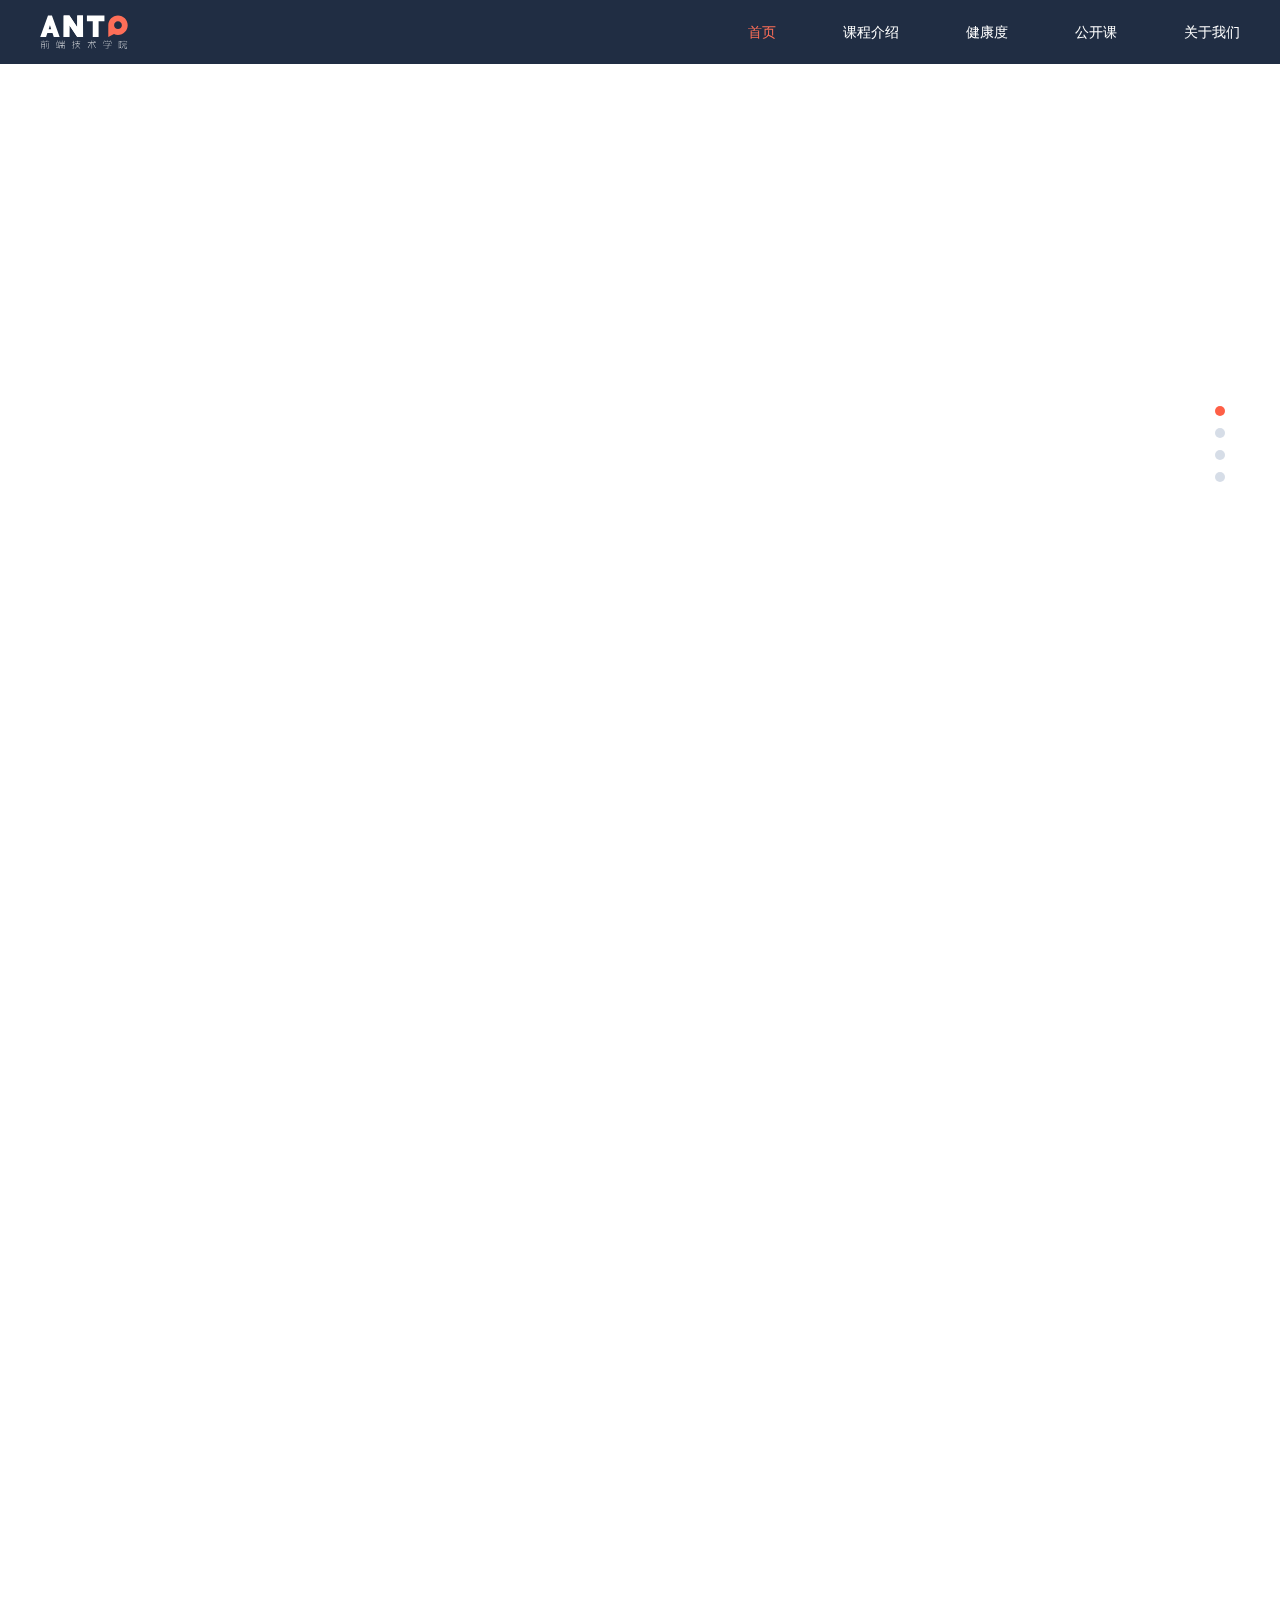
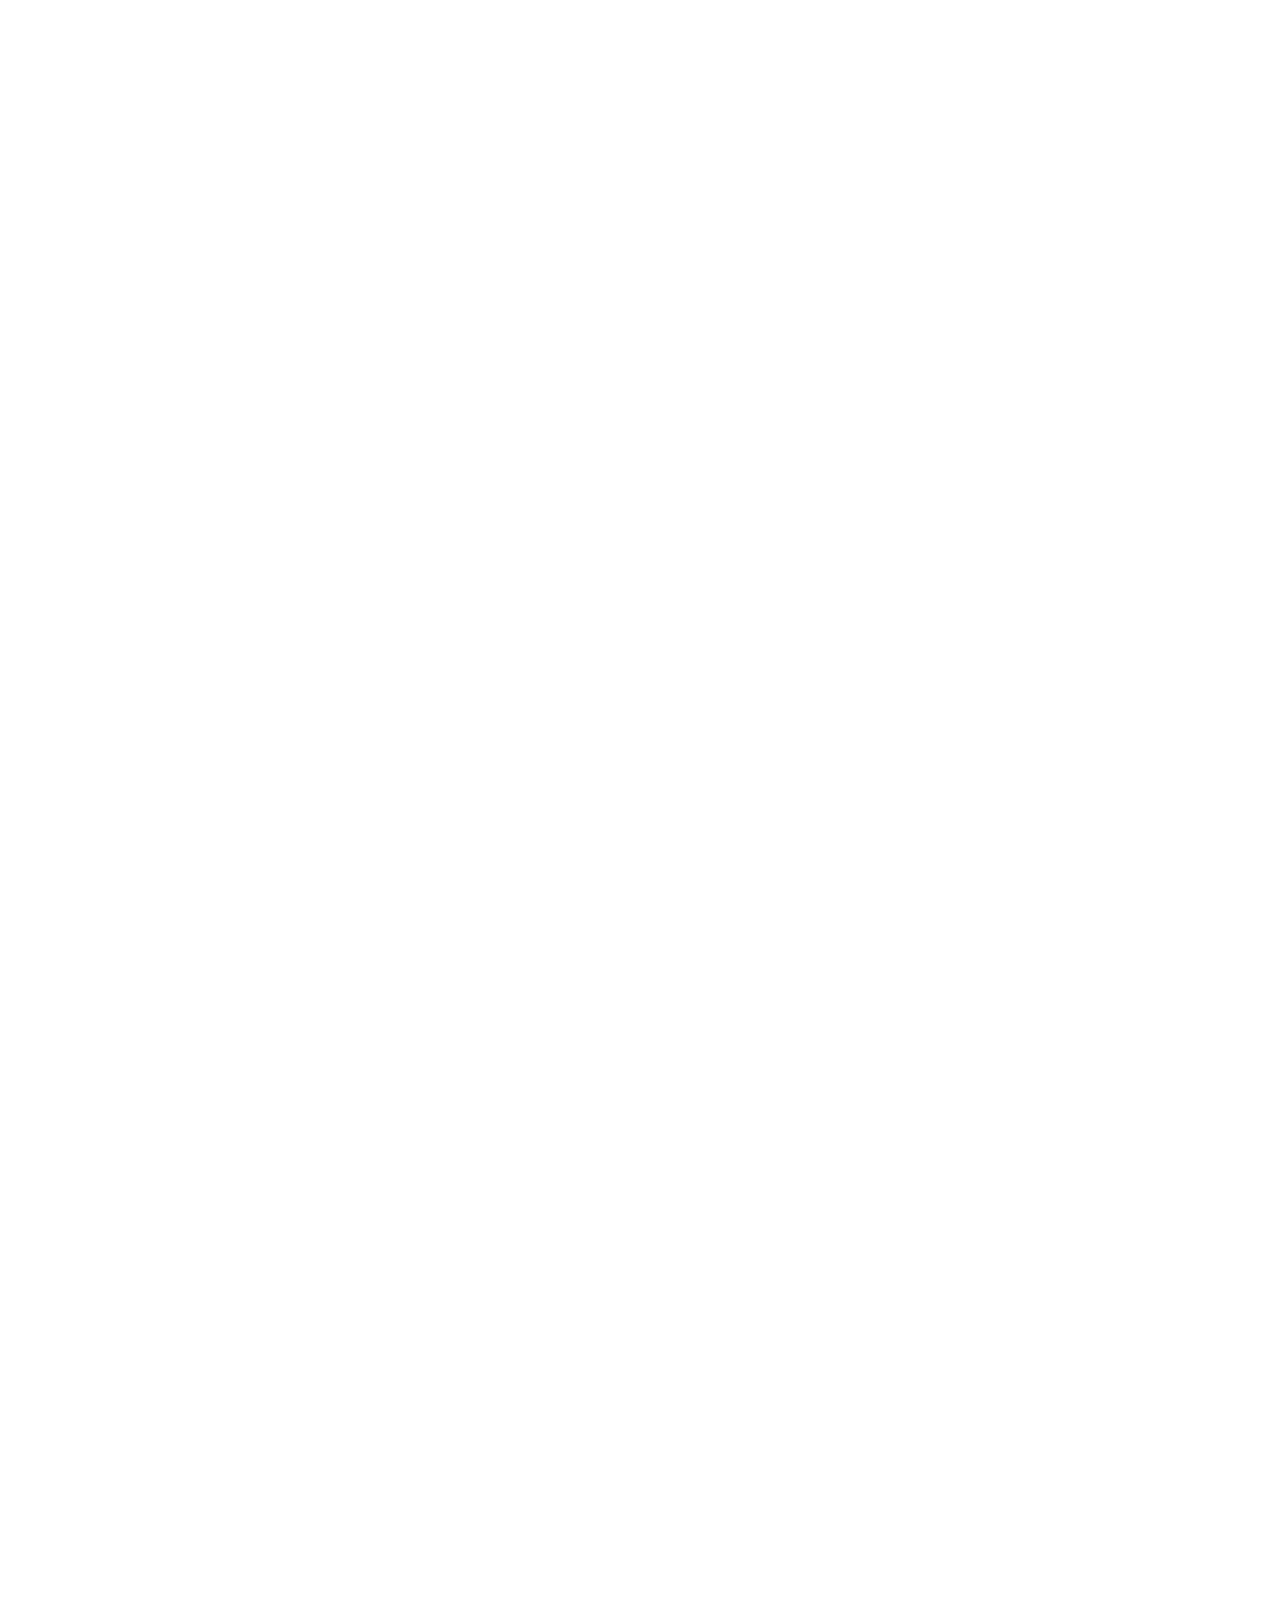
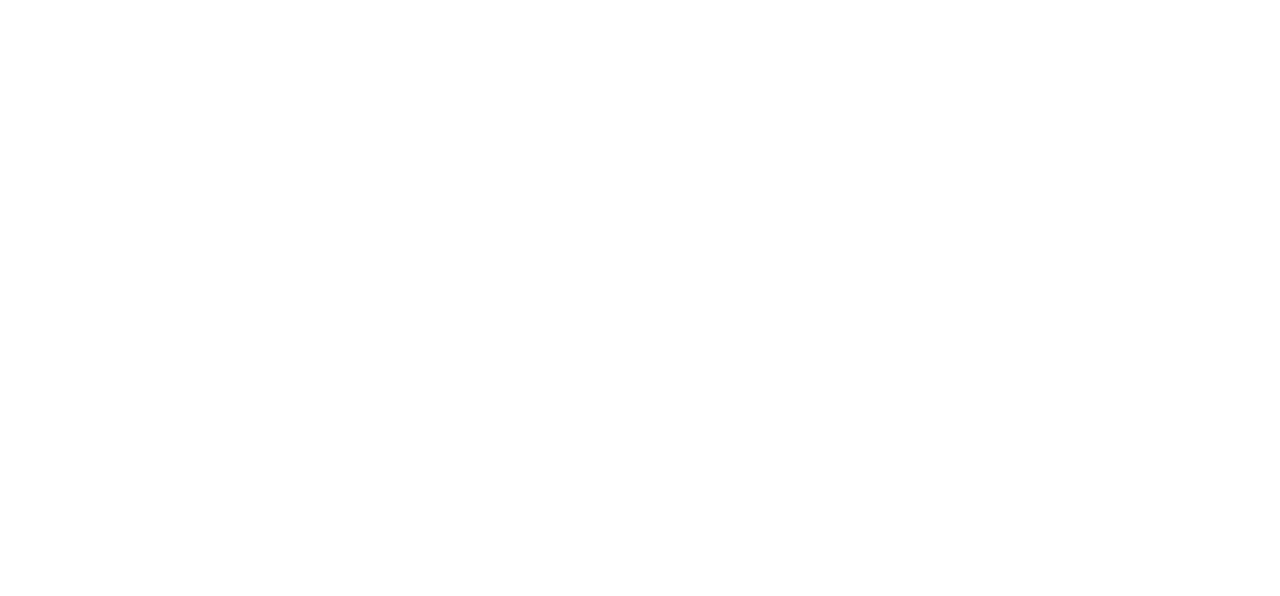
<file: index.html>
<!doctype html>
<html>

<head>
  <meta charset="utf-8">
  <meta name="viewport" content="width=device-width,initial-scale=1.0,maximum-scale=1.0,user-scalable=0"/>
  <meta name="renderer" content="webkit">
  <title>前端技术学院</title>
  <link rel="icon" type="image/x-icon" href="favicon.ico">
  <link rel="stylesheet" href="/css/public.css"/>
  <link rel="stylesheet" href="/css/index.css">
  <link rel="stylesheet" href="/css/custom.css">
</head>

<body>
<div id="header" class="top-nav">
  <a href="/" class="logo">
    <img src="/img/logo.svg" alt="ANTP"/>
  </a>

  <p class="header-nav">
    <a class="active" href="/">首页</a>
    <a href="/course-base.html">课程介绍</a>
    <a href="#">健康度</a>
    <a href="#">公开课</a>
    <a href="/about.html">关于我们</a>
  </p>
</div>

<section class="section-wrap">
  <div class="section section-1">
    <div class="wall-word  fadeInUpStart">
      <img src="/img/banner words.svg" alt="" class="">
      <button class="btn-primary wall1-btn">点击报名</button>
    </div>

    <div class="bottom-img fadeInUpStart-linear">
      <img src="/img/wall4-cloud2.svg" alt="" class="cloud c1">
      <img src="/img/wall4-cloud1.svg" alt="" class="cloud c2">
      <img src="/img/wall1-cloud0.svg" alt="" class="cloud c0">
      <img src="/img/wall1-cloud0-1.svg" alt="" class="cloud c0-1">
      <img src="/img/wall1-cloud0-2.svg" alt="" class="cloud c0-2">
      <img src="/img/wall1-cloud0-1.svg" alt="" class="cloud c0-3">
      <img src="/img/wall1-cloud1.svg" alt="" class="cloudblackbg">
      <img src="/img/wall1-orange 3.svg" alt="" class="wall1-orange">
    </div>
  </div>
  <div class="section section-2">
    <img src="/img/wall2-bg-word1.svg" alt="" class="word wall2-word1 fadeInLeftStart">
    <img src="/img/wall2-bg-word2.svg" alt="" class="word wall2-word2 fadeInLeftStart">

    <div class="wall2-center fadeInUpStart">
      <h1 class="topWord">基础课程</h1>
      <h4 class="subTopWord">Basic Class</h4>

      <p class="info">基础课程是基于培养专业又高效的web开发工师，培养专业又高效的web开发工程师。培养专业又高效的web开发工程师</p>
      <a href="/course-base.html" class="btn-primary wall2-btn">前往了解</a>
      <img src="/img/wall2-bg-word3.svg" alt="" class="word wall2-word3">
    </div>

    <img src="/img/wall2-bg-word4.svg" alt="" class="word wall2-word4 fadeInRightStart">
    <img src="/img/wall2-orange 2.svg" alt="" class="wall2-orange fadeInUpStart">

    <div class="wall2-bottom-div fadeInUpStart"></div>
  </div>
  <div class="section section-3">
    <!-- <img src="/img/wall3-bg1.svg" alt="" class="wall3-bg bg1 fadeInLeftStart"> -->
    <img src="/img/wall3-bg2 2.svg" alt="" class="wall3-bg bg2 fadeInLeftStart">
    <img src="/img/wall3-bg3.svg" alt="" class="wall3-bg bg3 fadeInRightStart-fast">

    <div class="wall3-bottom">
      <!-- <img src="/img/wall3-bg5.svg" alt="" class="wall3-bg bg5"> -->
    </div>
    <div class="wall3-orange fadeInUpStart">
      <img src="/img/wall3-orange1 2.svg" alt="" class="wall3-o1">
      <img src="/img/wall3-orange2 2.svg" alt="" class="wall3-o2">
    </div>
    <div class="wall3-left-word wall3-word fadeInStart">
      <h1 class="topWord">进阶课程</h1>
      <h4 class="subTopWord">Advanced Class</h4>

      <p class="info">基础课程是基于培养专业又高效的web开发工师，培养专业又高效的web开发工程师。培养专业又高效的web开发工程师。</p>
      <a href="/course-advance.html" class="btn-primary wall2-btn">前往了解</a>

    </div>
    <div class="wall3-right-word wall3-word fadeInStart">
      <h1 class="topWord">选修课程</h1>
      <h4 class="subTopWord">Advanced Class</h4>

      <p class="info">基础课程是基于培养专业又高效的web开发工师，培养专业又高效的web开发工程师。培养专业又高效的web开发工程师。</p>
      <a href="/course-elective-bui.html" class="btn-primary wall2-btn">前往了解</a>

    </div>
    <img src="/img/wall3-xuanzhuan1 2.svg" alt="" class="wall3-bg bg4 fadeInStart">
    <img src="/img/wall3-xuanzhuan2 2.svg" alt="" class="wall3-bg bg5 fadeInStart">

  </div>
  <div class="section section-4">
    <img src="/img/wall4-cloud1.svg" alt="" class="wall4-cloud cloud1 fadeInRightStart">
    <img src="/img/wall4-cloud2.svg" alt="" class="wall4-cloud cloud2 fadeInLeftStart cloud-move-lr-3">

    <div class="wall4-line">
      <img src="/img/wall4-ine 3.svg" alt="" class="line fadeInStart">
    </div>
    <img src="/img/wall4-moon.svg" alt="" class="wall4-moom fadeInRightStart">
    <img src="/img/wall4-star.svg" alt="" class="wall4-star fadeInLeftStart satr-animate">

    <div class="wall4-center-word">
      <h1>健康度</h1>
      <h4>Task tracking</h4>

      <p>及时跟踪毕业后的工程师的任务完成状况</p>
      <a href="#" class="btn-primary">前往了解</a>
    </div>
    <div class="wall4-bottom">

    </div>
    <img src="/img/wall4-orange.svg" alt="" class="wall4-orange fadeInUpStart">
  </div>
</section>
<ul class="section-btn">
  <li class="on"></li>
  <li></li>
  <li></li>
  <li></li>
</ul>

<script src="https://a.alipayobjects.com/??jquery/jquery/1.11.1/jquery.js"></script>
<script type="text/javascript" src="/js/mousewheel.js"></script>
<script type="text/javascript" src="/js/action.js"></script>

</body>

</html>
</file>
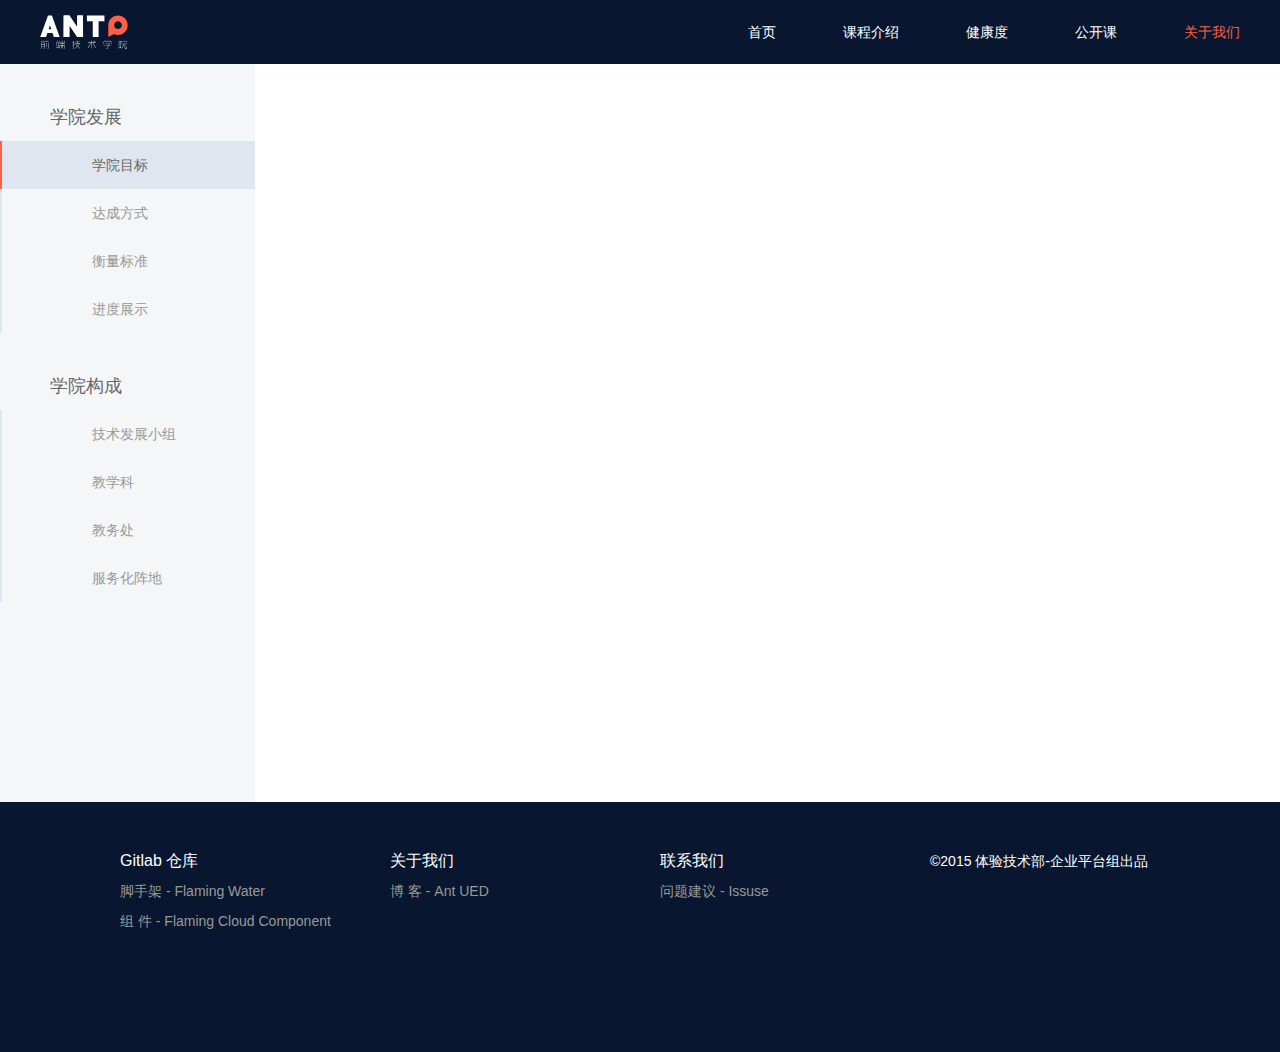
<file: about.html>
<!DOCTYPE html>
<html lang="en">
<head>
  <meta charset="UTF-8">
  <meta name="viewport" content="width=device-width,initial-scale=1.0,maximum-scale=1.0,user-scalable=0"/>
  <meta name="renderer" content="webkit">
  <title>前端技术学院--关于我们</title>
  <link rel="icon" type="image/x-icon" href="/favicon.ico">
  <link rel="stylesheet" href="/css/normalize.css"/>
  <link rel="stylesheet" href="/css/public.css"/>
  <link rel="stylesheet" href="/css/about.css">
</head>
<body>
<!--头部logo和导航-->
<div id="header">
  <a href="/" class="logo">
    <img src="/img/logo.svg" alt="ANTP"/>
  </a>

  <p class="header-nav">
    <a href="/">首页</a>
    <a href="/course-base.html">课程介绍</a>
    <a href="#">健康度</a>
    <a href="#">公开课</a>
    <a class="active" href="#">关于我们</a>
  </p>
</div>

<!--主体部分-->
<div id="main">
  <div class="left-bar">
    <h2>学院发展</h2>

    <p class="active">学院目标</p>

    <p>达成方式</p>

    <p>衡量标准</p>

    <p>进度展示</p>

    <h2>学院构成</h2>

    <p>技术发展小组</p>

    <p>教学科</p>

    <p>教务处</p>

    <p>服务化阵地</p>
  </div>
  <div class="right-bar">
    <!--<h1>学院目标</h1>-->
    <!--<div>-->
    <!--<h2>培训“平台技术部技术人员的20%”</h2>-->
    <!--<ul>-->
    <!--<li>200名毕业学员</li>-->
    <!--<li>达到能力评定3级——合格水平</li>-->
    <!--<li>能通过服务化，更好的完成标准界面开发</li>-->
    <!--</ul>-->
    <!--</div>-->
    <!--<div>-->
    <!--<h2>培训“平台技术部技术人员的20%”</h2>-->
    <!--<ul>-->
    <!--<li>200名毕业学员</li>-->
    <!--<li>达到 能力评定3级——合格水平 </li>-->
    <!--<li>能通过服务化，更好的完成标准界面开发</li>-->
    <!--</ul>-->
    <!--</div>-->
    <!--<div>-->
    <!--<h2>培训“平台技术部技术人员的20%”</h2>-->
    <!--<ul>-->
    <!--<li>200名毕业学员</li>-->
    <!--<li>达到 能力评定3级——合格水平 </li>-->
    <!--<li>能通过服务化，更好的完成标准界面开发</li>-->
    <!--</ul>-->
    <!--</div>-->
    <!--<div>-->
    <!--<h2>培训“平台技术部技术人员的20%”</h2>-->
    <!--<ul>-->
    <!--<li>200名毕业学员</li>-->
    <!--<li>达到 能力评定3级——合格水平 </li>-->
    <!--<li>能通过服务化，更好的完成标准界面开发</li>-->
    <!--</ul>-->
    <!--</div>-->
  </div>
</div>

<!--页脚-->
<div id="footer">
  <div class="footer">
    <div>
      <p>Gitlab 仓库</p>
      <a href="#">脚手架 - Flaming Water</a>
      <a href="#">组 件 - Flaming Cloud Component</a>
    </div>
    <div>
      <p>关于我们</p>
      <a href="#">博 客 - Ant UED</a>
    </div>
    <div>
      <p>联系我们</p>
      <a href="#">问题建议 - Issuse</a>
    </div>
    <div>
      <p>&copy2015 体验技术部-企业平台组出品</p>
    </div>
  </div>
</div>

<script src="https://a.alipayobjects.com/??jquery/jquery/1.11.1/jquery.js"></script>
<script src="/js/about.js"></script>
</body>
</html>
</file>
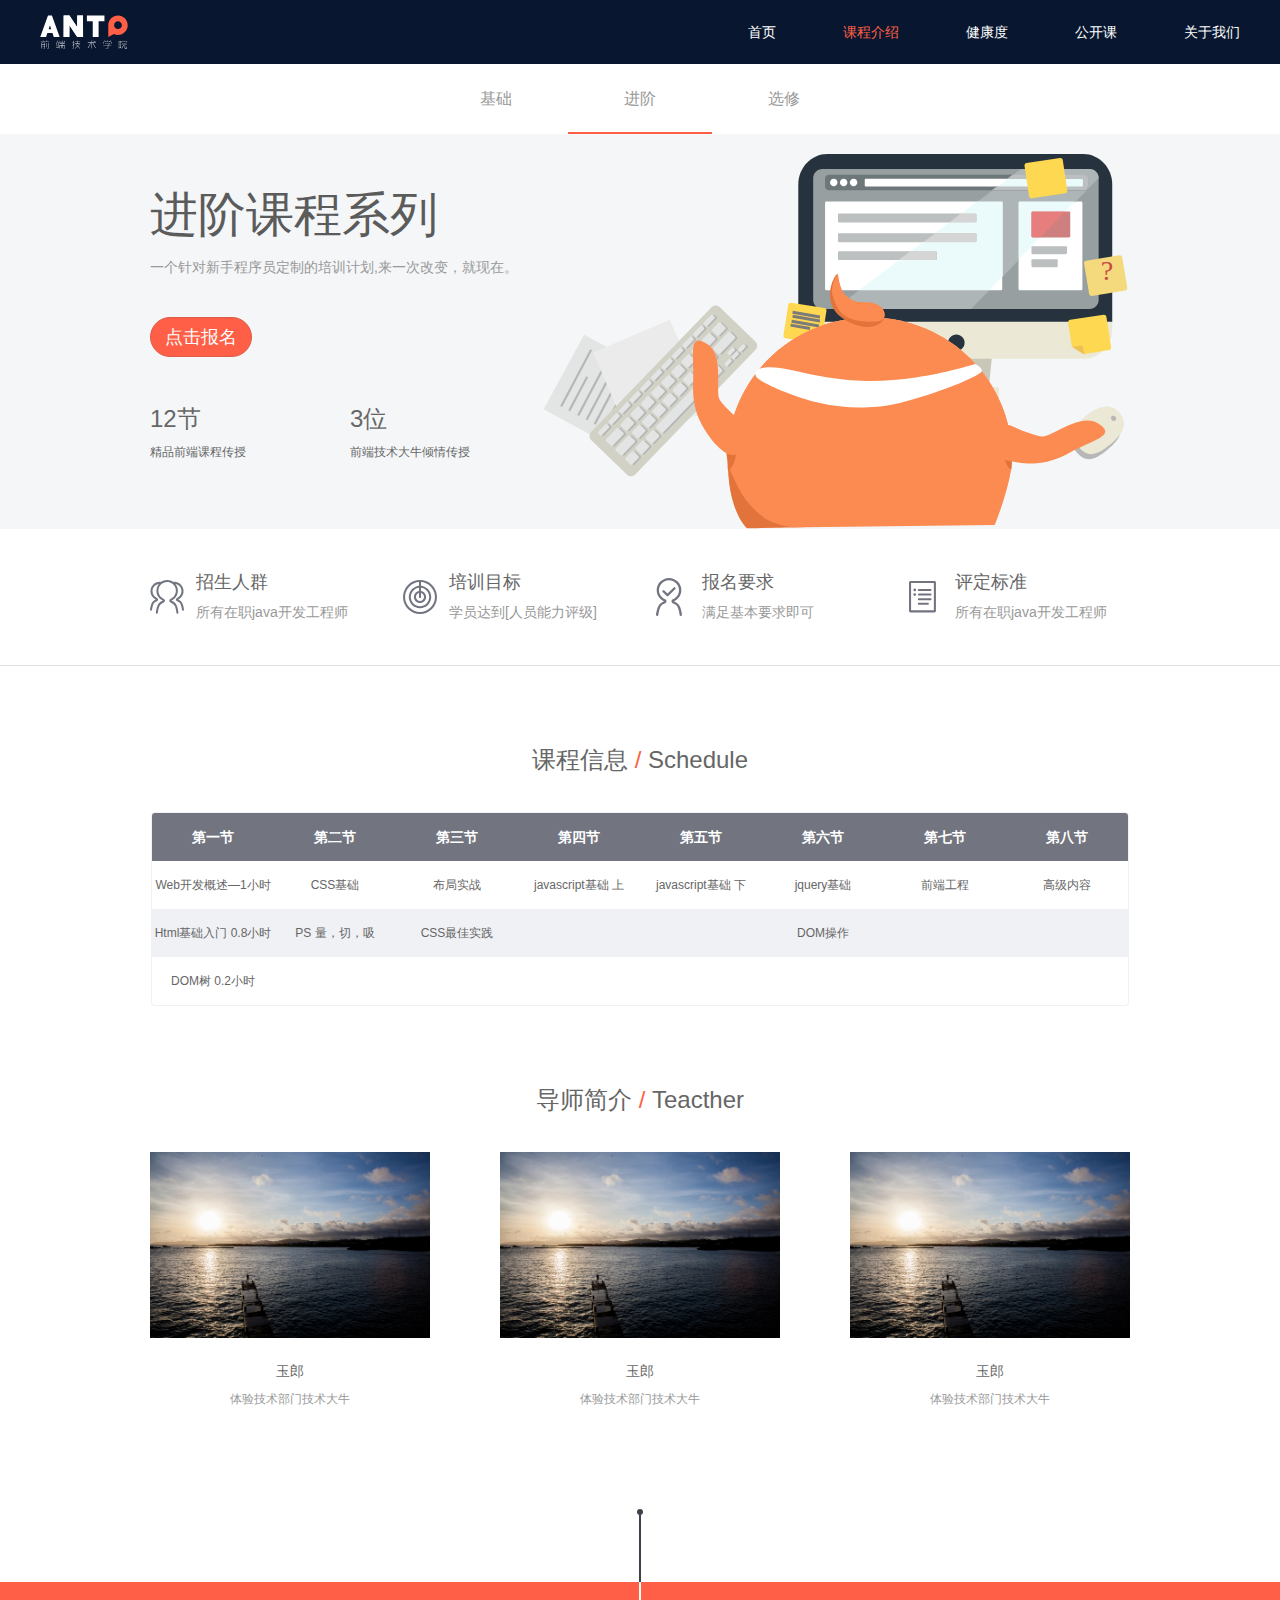
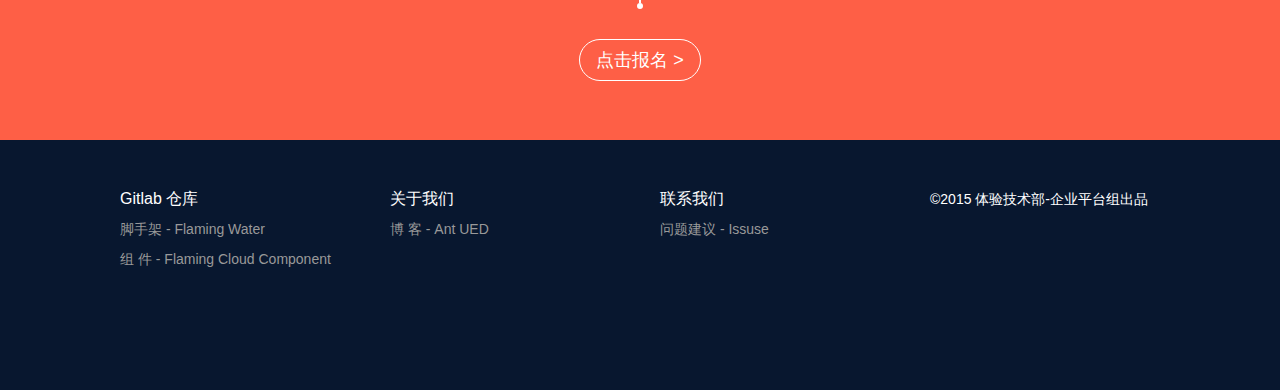
<file: course-advance.html>
<!DOCTYPE html>
<html lang="en">
<head>
  <meta charset="UTF-8">
  <meta name="viewport" content="width=device-width,initial-scale=1.0,maximum-scale=1.0,user-scalable=0"/>
  <meta name="renderer" content="webkit">
  <title>前端技术学院--进阶课程</title>
  <link rel="stylesheet" href="/css/normalize.css"/>
  <link rel="stylesheet" href="/css/public.css"/>
  <link rel="stylesheet" href="/css/course.css">
</head>
<body>
<!--头部logo和导航-->
<div id="header">
  <a href="/" class="logo">
    <img src="/img/logo.svg" alt="ANTP"/>
  </a>

  <p class="header-nav">
    <a href="/">首页</a>
    <a class="active" href="/course-base.html">课程介绍</a>
    <a href="#">健康度</a>
    <a href="#">公开课</a>
    <a href="/about.html">关于我们</a>
  </p>
</div>

<!--主体部分-->
<div id="main">

  <!--三类课程导航-->
  <div id="nav">
    <div class="nav-link">
      <a href="/course-base.html">基础</a>
    </div>
    <div class="nav-link">
      <a href="/course-advance.html">进阶</a>
    </div>
    <div class="nav-link">
      <span>选修</span>
    </div>
    <div class="slide" style="left:144px;"></div>
    <div class="dropdown close">
      <a href="/course-elective-bui.html">BUI课程</a>
      <a href="/course-elective-chair.html">Chair课程</a>
      <a href="/course-elective-flamingwater.html">火烧云课程</a>
    </div>
  </div>

  <!--巨幕-->
  <div id="jumbotron">
    <div class="jumbotron">
      <h2>进阶课程系列</h2>

      <p>一个针对新手程序员定制的培训计划,来一次改变，就现在。</p>
      <img src="/img/xuanxiu-orange1.svg" alt="ANTP" class="banner"/>
      <button class="apply-btn">点击报名</button>
      <div class="nums">
        <div>
          <p>12节</p>

          <p>精品前端课程传授</p>
        </div>
        <div>
          <p>3位</p>

          <p>前端技术大牛倾情传授</p>
        </div>
      </div>
    </div>
  </div>

  <!--课程简介-->
  <div id="introduce">
    <div class="introduce">
      <div>
        <img class="icon" src="/img/icon1.svg" alt="招生人群"/>

        <div>
          <p>招生人群</p>

          <p>所有在职java开发工程师</p>
        </div>
      </div>
      <div>
        <img class="icon" src="/img/icon2.svg" alt="培训目标"/>

        <div>
          <p>培训目标</p>

          <p>学员达到[人员能力评级]</p>
        </div>
      </div>
      <div>
        <img class="icon bmyq" src="/img/icon3.svg" alt="报名要求"/>

        <div>
          <p>报名要求</p>

          <p>满足基本要求即可</p>
        </div>
      </div>
      <div>
        <img class="icon pdbz" src="/img/icon4.svg" alt="评定标准"/>

        <div>
          <p>评定标准</p>

          <p>所有在职java开发工程师</p>
        </div>
      </div>
    </div>
  </div>
  <hr/>

  <!--课程安排-->
  <p class="plan-title">课程信息 <span>/</span> Schedule</p>

  <table>
    <tr>
      <th>第一节</th>
      <th>第二节</th>
      <th>第三节</th>
      <th>第四节</th>
      <th>第五节</th>
      <th>第六节</th>
      <th>第七节</th>
      <th>第八节</th>
    </tr>
    <tr>
      <td>Web开发概述—1小时</td>
      <td>CSS基础</td>
      <td>布局实战</td>
      <td>javascript基础 上</td>
      <td>javascript基础 下</td>
      <td>jquery基础</td>
      <td>前端工程</td>
      <td>高级内容</td>
    </tr>
    <tr>
      <td>Html基础入门 0.8小时</td>
      <td>PS 量，切，吸</td>
      <td>CSS最佳实践</td>
      <td></td>
      <td></td>
      <td>DOM操作</td>
      <td></td>
      <td></td>
    </tr>
    <tr>
      <td>DOM树 0.2小时</td>
      <td></td>
      <td></td>
      <td></td>
      <td></td>
      <td></td>
      <td></td>
      <td></td>
    </tr>
  </table>

  <!--导师简介-->
  <p class="plan-title">导师简介 <span>/</span> Teacther</p>

  <div class="teacher">
    <div>
      <img src="/img/teacher.jpg" alt="导师" class="avatar"/>

      <p class="teacher-name">玉郎</p>

      <p class="teacher-introduce">体验技术部门技术大牛</p>
    </div>
    <div>
      <img src="/img/teacher.jpg" alt="导师" class="avatar"/>

      <p class="teacher-name">玉郎</p>

      <p class="teacher-introduce">体验技术部门技术大牛</p>
    </div>
    <div>
      <img src="/img/teacher.jpg" alt="导师" class="avatar"/>

      <p class="teacher-name">玉郎</p>

      <p class="teacher-introduce">体验技术部门技术大牛</p>
    </div>
  </div>

  <!--图线-->
  <div class="top-point"></div>
  <div class="gray-line"></div>
  <div class="bottom-btn">
    <div class="white-line"></div>
    <div class="bottom-point"></div>
    <button class="bottom-apply-btn">点击报名 ></button>
  </div>
</div>

<!--页脚-->
<div id="footer">
  <div class="footer">
    <div>
      <p>Gitlab 仓库</p>
      <a href="#">脚手架 - Flaming Water</a>
      <a href="#">组 件 - Flaming Cloud Component</a>
    </div>
    <div>
      <p>关于我们</p>
      <a href="#">博 客 - Ant UED</a>
    </div>
    <div>
      <p>联系我们</p>
      <a href="#">问题建议 - Issuse</a>
    </div>
    <div>
      <p>&copy2015 体验技术部-企业平台组出品</p>
    </div>
  </div>
</div>

<script src="https://a.alipayobjects.com/??jquery/jquery/1.11.1/jquery.js"></script>
<script src="/js/course.js"></script>
</body>
</html>
</file>
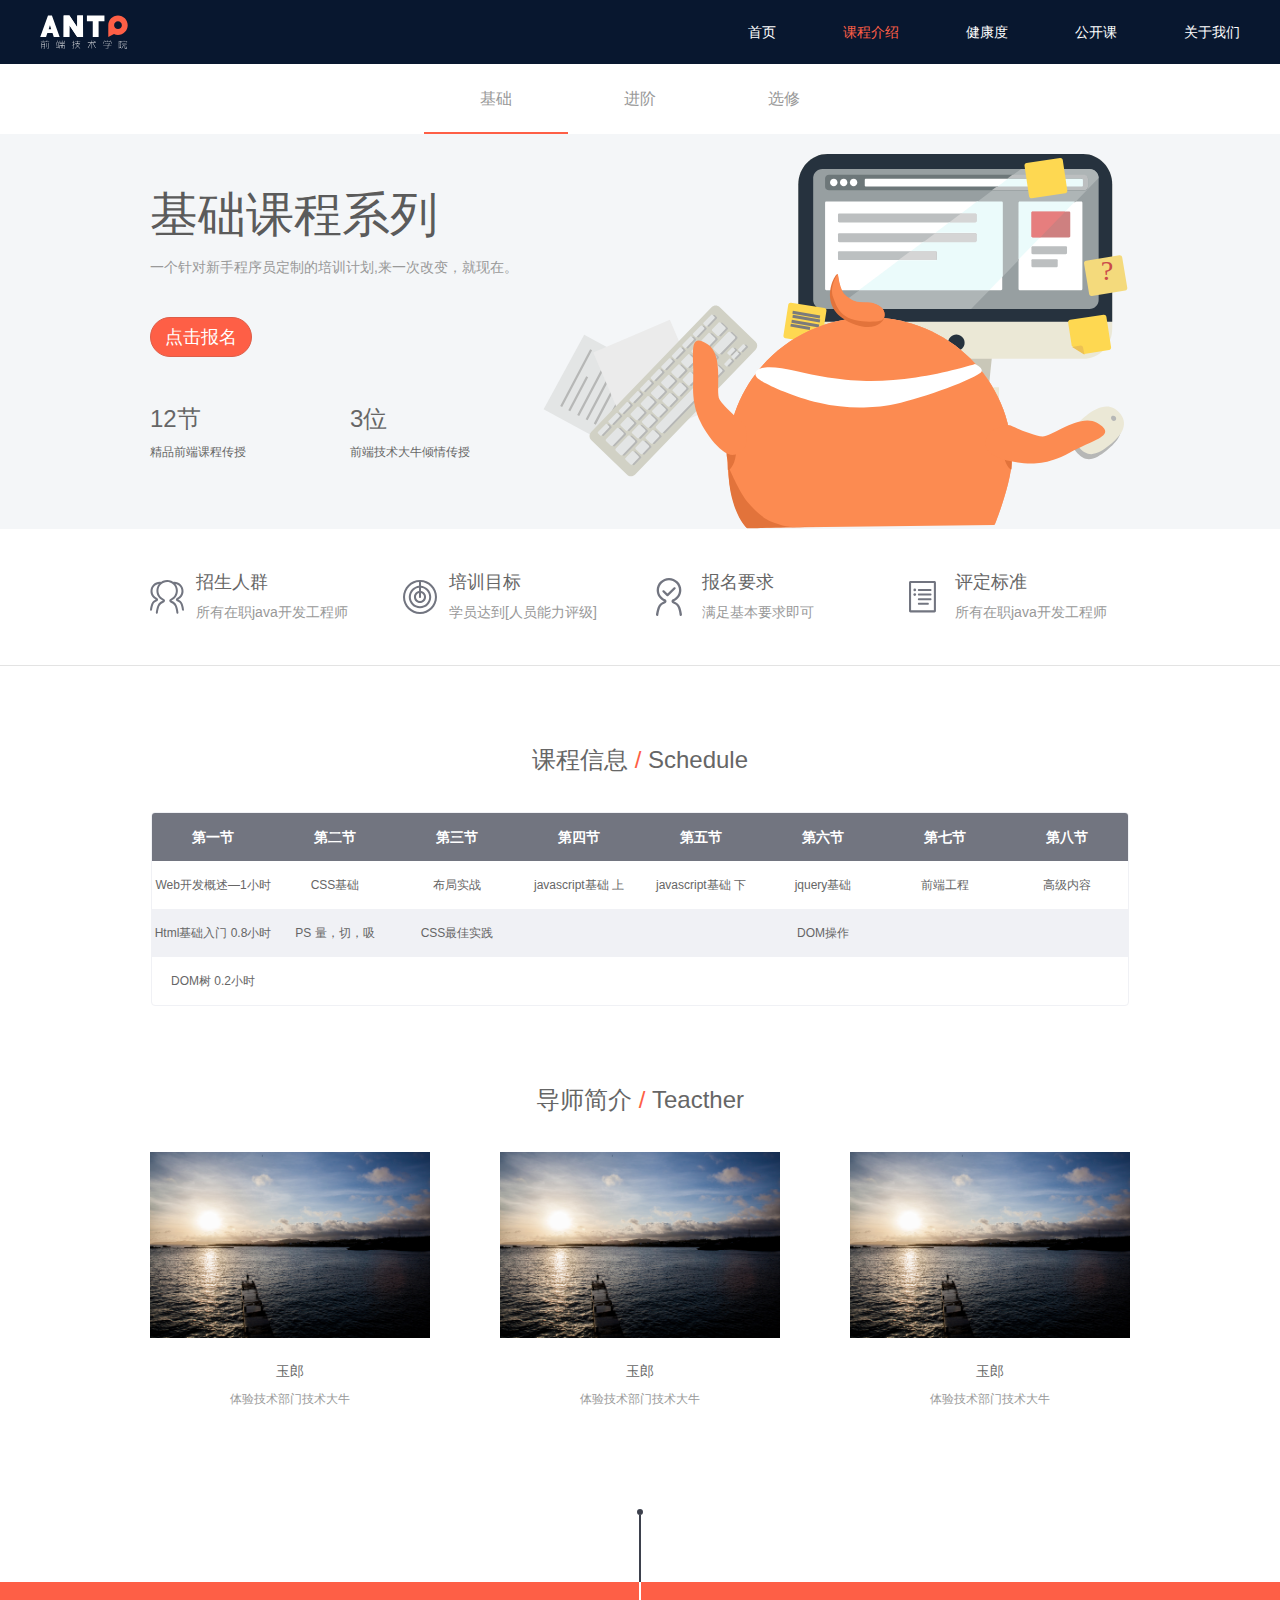
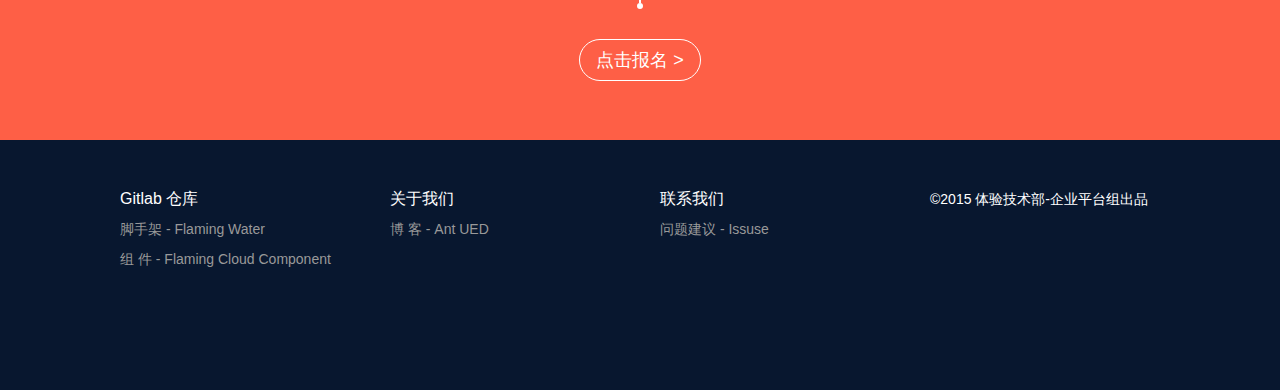
<file: course-base.html>
<!DOCTYPE html>
<html lang="en">
<head>
  <meta charset="UTF-8">
  <meta name="viewport" content="width=device-width,initial-scale=1.0,maximum-scale=1.0,user-scalable=0"/>
  <meta name="renderer" content="webkit">
  <title>前端技术学院--基础课程</title>
  <link rel="icon" type="image/x-icon" href="/favicon.ico">
  <link rel="stylesheet" href="/css/normalize.css"/>
  <link rel="stylesheet" href="/css/public.css"/>
  <link rel="stylesheet" href="/css/course.css">
</head>
<body>
<!--头部logo和导航-->
<div id="header">
  <a href="/" class="logo">
    <img src="/img/logo.svg" alt="ANTP"/>
  </a>
  <p class="header-nav">
    <a href="/">首页</a>
    <a class="active" href="/course-base.html">课程介绍</a>
    <a href="#">健康度</a>
    <a href="#">公开课</a>
    <a href="/about.html">关于我们</a>
  </p>
</div>

<!--主体部分-->
<div id="main">

  <!--三类课程导航-->
  <div id="nav">
    <div class="nav-link">
      <a href="/course-base.html">基础</a>
    </div>
    <div class="nav-link">
      <a href="/course-advance.html">进阶</a>
    </div>
    <div class="nav-link">
      <span>选修</span>
    </div>
    <div class="slide"></div>
    <div class="dropdown close">
      <a href="/course-elective-bui.html">BUI课程</a>
      <a href="/course-elective-chair.html">Chair课程</a>
      <a href="/course-elective-flamingwater.html">火烧云课程</a>
    </div>
  </div>

  <!--巨幕-->
  <div id="jumbotron">
    <div class="jumbotron">
      <h2>基础课程系列</h2>
      <p>一个针对新手程序员定制的培训计划,来一次改变，就现在。</p>
      <img src="/img/xuanxiu-orange1.svg" alt="ANTP" class="banner"/>
      <button class="apply-btn">点击报名</button>
      <div class="nums">
        <div>
          <p>12节</p>
          <p>精品前端课程传授</p>
        </div>
        <div>
          <p>3位</p>
          <p>前端技术大牛倾情传授</p>
        </div>
      </div>
    </div>
  </div>

  <!--课程简介-->
  <div id="introduce">
    <div class="introduce">
      <div>
        <img class="icon" src="/img/icon1.svg" alt="招生人群"/>
        <div>
          <p>招生人群</p>
          <p>所有在职java开发工程师</p>
        </div>
      </div>
      <div>
        <img class="icon" src="/img/icon2.svg" alt="培训目标"/>
        <div>
          <p>培训目标</p>
          <p>学员达到[人员能力评级]</p>
        </div>
      </div>
      <div>
        <img class="icon bmyq" src="/img/icon3.svg" alt="报名要求"/>
        <div>
          <p>报名要求</p>
          <p>满足基本要求即可</p>
        </div>
      </div>
      <div>
        <img class="icon pdbz" src="/img/icon4.svg" alt="评定标准"/>
        <div>
          <p>评定标准</p>
          <p>所有在职java开发工程师</p>
        </div>
      </div>
    </div>
  </div>
  <hr/>

  <!--课程安排-->
  <p class="plan-title">课程信息 <span>/</span> Schedule</p>

  <table>
    <tr>
      <th>第一节</th>
      <th>第二节</th>
      <th>第三节</th>
      <th>第四节</th>
      <th>第五节</th>
      <th>第六节</th>
      <th>第七节</th>
      <th>第八节</th>
    </tr>
    <tr>
      <td>Web开发概述—1小时</td>
      <td>CSS基础</td>
      <td>布局实战</td>
      <td>javascript基础 上</td>
      <td>javascript基础 下</td>
      <td>jquery基础</td>
      <td>前端工程</td>
      <td>高级内容</td>
    </tr>
    <tr>
      <td>Html基础入门 0.8小时</td>
      <td>PS 量，切，吸</td>
      <td>CSS最佳实践</td>
      <td></td>
      <td></td>
      <td>DOM操作</td>
      <td></td>
      <td></td>
    </tr>
    <tr>
      <td>DOM树 0.2小时</td>
      <td></td>
      <td></td>
      <td></td>
      <td></td>
      <td></td>
      <td></td>
      <td></td>
    </tr>
  </table>

  <!--导师简介-->
  <p class="plan-title">导师简介 <span>/</span> Teacther</p>
  <div class="teacher">
    <div>
      <img src="/img/teacher.jpg" alt="导师" class="avatar"/>
      <p class="teacher-name">玉郎</p>
      <p class="teacher-introduce">体验技术部门技术大牛</p>
    </div>
    <div>
      <img src="/img/teacher.jpg" alt="导师" class="avatar"/>
      <p class="teacher-name">玉郎</p>
      <p class="teacher-introduce">体验技术部门技术大牛</p>
    </div>
    <div>
      <img src="/img/teacher.jpg" alt="导师" class="avatar"/>
      <p class="teacher-name">玉郎</p>
      <p class="teacher-introduce">体验技术部门技术大牛</p>
    </div>
  </div>

  <!--图线-->
  <div class="top-point"></div>
  <div class="gray-line"></div>
  <div class="bottom-btn">
    <div class="white-line"></div>
    <div class="bottom-point"></div>
    <button class="bottom-apply-btn">点击报名 ></button>
  </div>
</div>

<!--页脚-->
<div id="footer">
  <div class="footer">
    <div>
      <p>Gitlab 仓库</p>
      <a href="#">脚手架 - Flaming Water</a>
      <a href="#">组 件 - Flaming Cloud Component</a>
    </div>
    <div>
      <p>关于我们</p>
      <a href="#">博 客 - Ant UED</a>
    </div>
    <div>
      <p>联系我们</p>
      <a href="#">问题建议 - Issuse</a>
    </div>
    <div>
      <p>&copy2015 体验技术部-企业平台组出品</p>
    </div>
  </div>
</div>

<script src="https://a.alipayobjects.com/??jquery/jquery/1.11.1/jquery.js"></script>
<script src="/js/course.js"></script>
</body>
</html>
</file>
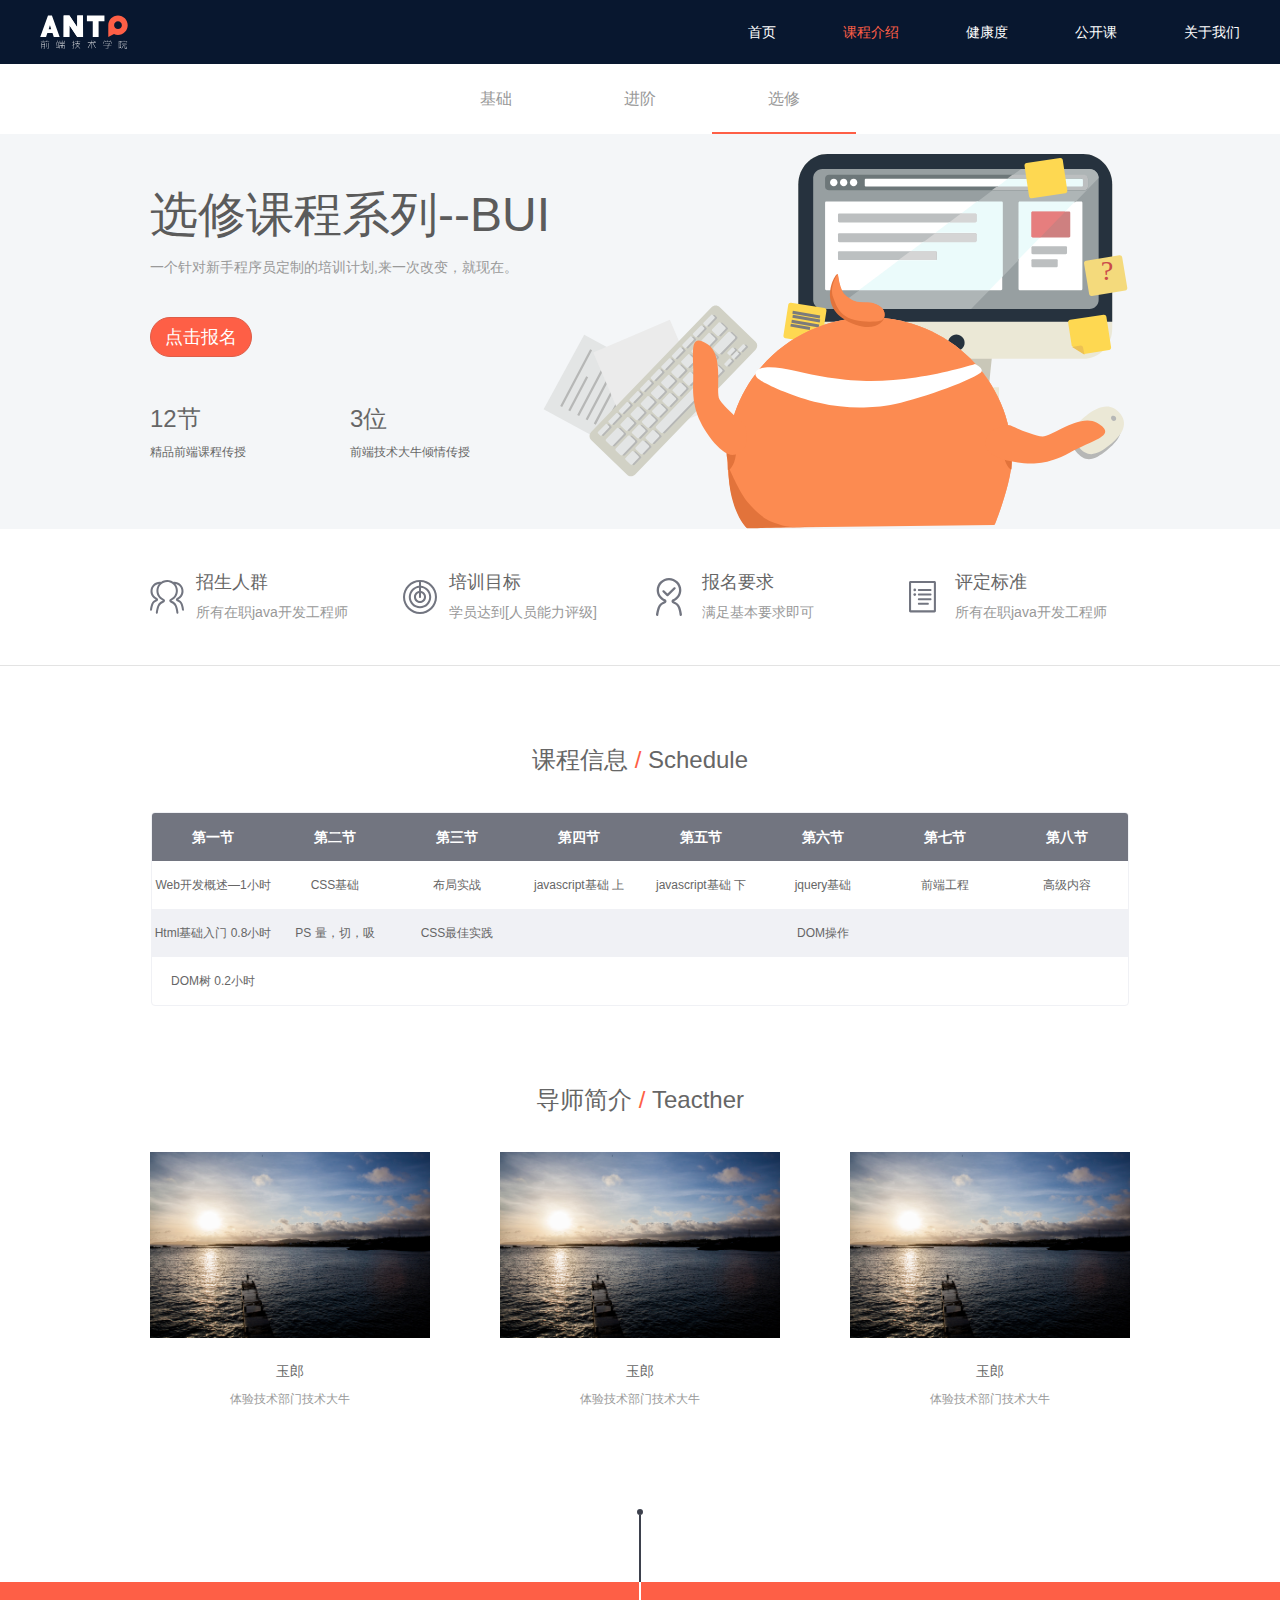
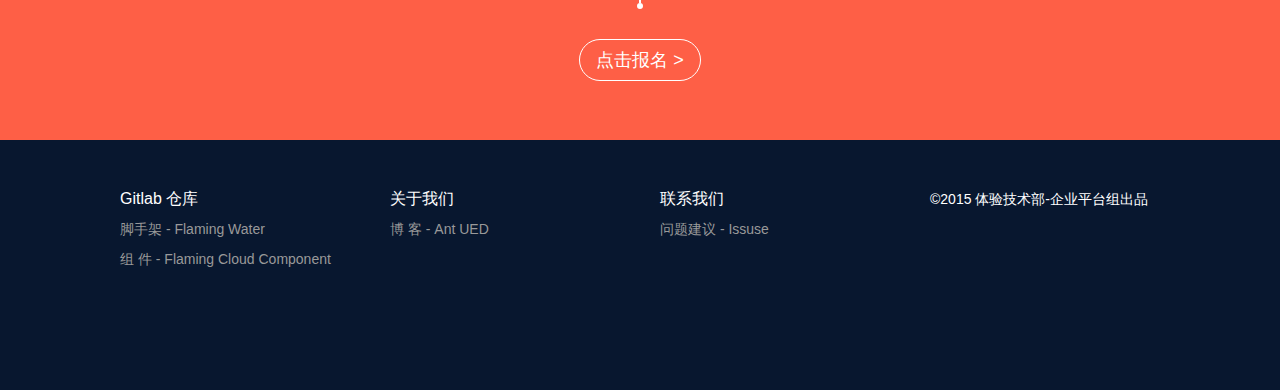
<file: course-elective-bui.html>
<!DOCTYPE html>
<html lang="en">
<head>
  <meta charset="UTF-8">
  <meta name="viewport" content="width=device-width,initial-scale=1.0,maximum-scale=1.0,user-scalable=0"/>
  <meta name="renderer" content="webkit">
  <title>前端技术学院--选修课程</title>
  <link rel="icon" type="image/x-icon" href="/favicon.ico">
  <link rel="stylesheet" href="/css/normalize.css"/>
  <link rel="stylesheet" href="/css/public.css"/>
  <link rel="stylesheet" href="/css/course.css">
</head>
<body>
<!--头部logo和导航-->
<div id="header">
  <a href="/" class="logo">
    <img src="/img/logo.svg" alt="ANTP"/>
  </a>

  <p class="header-nav">
    <a href="/">首页</a>
    <a class="active" href="/course-base.html">课程介绍</a>
    <a href="#">健康度</a>
    <a href="#">公开课</a>
    <a href="/about.html">关于我们</a>
  </p>
</div>

<!--主体部分-->
<div id="main">

  <!--三类课程导航-->
  <div id="nav">
    <div class="nav-link">
      <a href="/course-base.html">基础</a>
    </div>
    <div class="nav-link">
      <a href="/course-advance.html">进阶</a>
    </div>
    <div class="nav-link">
      <span>选修</span>
    </div>
    <div class="slide" style="left:288px;"></div>
    <div class="dropdown close">
      <a class="active" href="/course-elective-bui.html">BUI课程</a>
      <a href="/course-elective-chair.html">Chair课程</a>
      <a href="/course-elective-flamingwater.html">火烧云课程</a>
    </div>
  </div>

  <!--巨幕-->
  <div id="jumbotron">
    <div class="jumbotron">
      <h2>选修课程系列--BUI</h2>

      <p>一个针对新手程序员定制的培训计划,来一次改变，就现在。</p>
      <img src="/img/xuanxiu-orange1.svg" alt="ANTP" class="banner"/>
      <button class="apply-btn">点击报名</button>
      <div class="nums">
        <div>
          <p>12节</p>

          <p>精品前端课程传授</p>
        </div>
        <div>
          <p>3位</p>

          <p>前端技术大牛倾情传授</p>
        </div>
      </div>
    </div>
  </div>

  <!--课程简介-->
  <div id="introduce">
    <div class="introduce">
      <div>
        <img class="icon" src="/img/icon1.svg" alt="招生人群"/>

        <div>
          <p>招生人群</p>

          <p>所有在职java开发工程师</p>
        </div>
      </div>
      <div>
        <img class="icon" src="/img/icon2.svg" alt="培训目标"/>

        <div>
          <p>培训目标</p>

          <p>学员达到[人员能力评级]</p>
        </div>
      </div>
      <div>
        <img class="icon bmyq" src="/img/icon3.svg" alt="报名要求"/>

        <div>
          <p>报名要求</p>

          <p>满足基本要求即可</p>
        </div>
      </div>
      <div>
        <img class="icon pdbz" src="/img/icon4.svg" alt="评定标准"/>

        <div>
          <p>评定标准</p>

          <p>所有在职java开发工程师</p>
        </div>
      </div>
    </div>
  </div>
  <hr/>

  <!--课程安排-->
  <!--标记当前页面，用于判定导航-->
  <p class="plan-title">课程信息 <span>/</span> Schedule</p>

  <table>
    <tr>
      <th>第一节</th>
      <th>第二节</th>
      <th>第三节</th>
      <th>第四节</th>
      <th>第五节</th>
      <th>第六节</th>
      <th>第七节</th>
      <th>第八节</th>
    </tr>
    <tr>
      <td>Web开发概述—1小时</td>
      <td>CSS基础</td>
      <td>布局实战</td>
      <td>javascript基础 上</td>
      <td>javascript基础 下</td>
      <td>jquery基础</td>
      <td>前端工程</td>
      <td>高级内容</td>
    </tr>
    <tr>
      <td>Html基础入门 0.8小时</td>
      <td>PS 量，切，吸</td>
      <td>CSS最佳实践</td>
      <td></td>
      <td></td>
      <td>DOM操作</td>
      <td></td>
      <td></td>
    </tr>
    <tr>
      <td>DOM树 0.2小时</td>
      <td></td>
      <td></td>
      <td></td>
      <td></td>
      <td></td>
      <td></td>
      <td></td>
    </tr>
  </table>

  <!--导师简介-->
  <p class="plan-title">导师简介 <span>/</span> Teacther</p>

  <div class="teacher">
    <div>
      <img src="/img/teacher.jpg" alt="导师" class="avatar"/>

      <p class="teacher-name">玉郎</p>

      <p class="teacher-introduce">体验技术部门技术大牛</p>
    </div>
    <div>
      <img src="/img/teacher.jpg" alt="导师" class="avatar"/>

      <p class="teacher-name">玉郎</p>

      <p class="teacher-introduce">体验技术部门技术大牛</p>
    </div>
    <div>
      <img src="/img/teacher.jpg" alt="导师" class="avatar"/>

      <p class="teacher-name">玉郎</p>

      <p class="teacher-introduce">体验技术部门技术大牛</p>
    </div>
  </div>

  <!--图线-->
  <div class="top-point"></div>
  <div class="gray-line"></div>
  <div class="bottom-btn">
    <div class="white-line"></div>
    <div class="bottom-point"></div>
    <button class="bottom-apply-btn">点击报名 ></button>
  </div>
</div>

<!--页脚-->
<div id="footer">
  <div class="footer">
    <div>
      <p>Gitlab 仓库</p>
      <a href="#">脚手架 - Flaming Water</a>
      <a href="#">组 件 - Flaming Cloud Component</a>
    </div>
    <div>
      <p>关于我们</p>
      <a href="#">博 客 - Ant UED</a>
    </div>
    <div>
      <p>联系我们</p>
      <a href="#">问题建议 - Issuse</a>
    </div>
    <div>
      <p>&copy2015 体验技术部-企业平台组出品</p>
    </div>
  </div>
</div>

<script src="https://a.alipayobjects.com/??jquery/jquery/1.11.1/jquery.js"></script>
<script src="/js/course.js"></script>
</body>
</html>
</file>
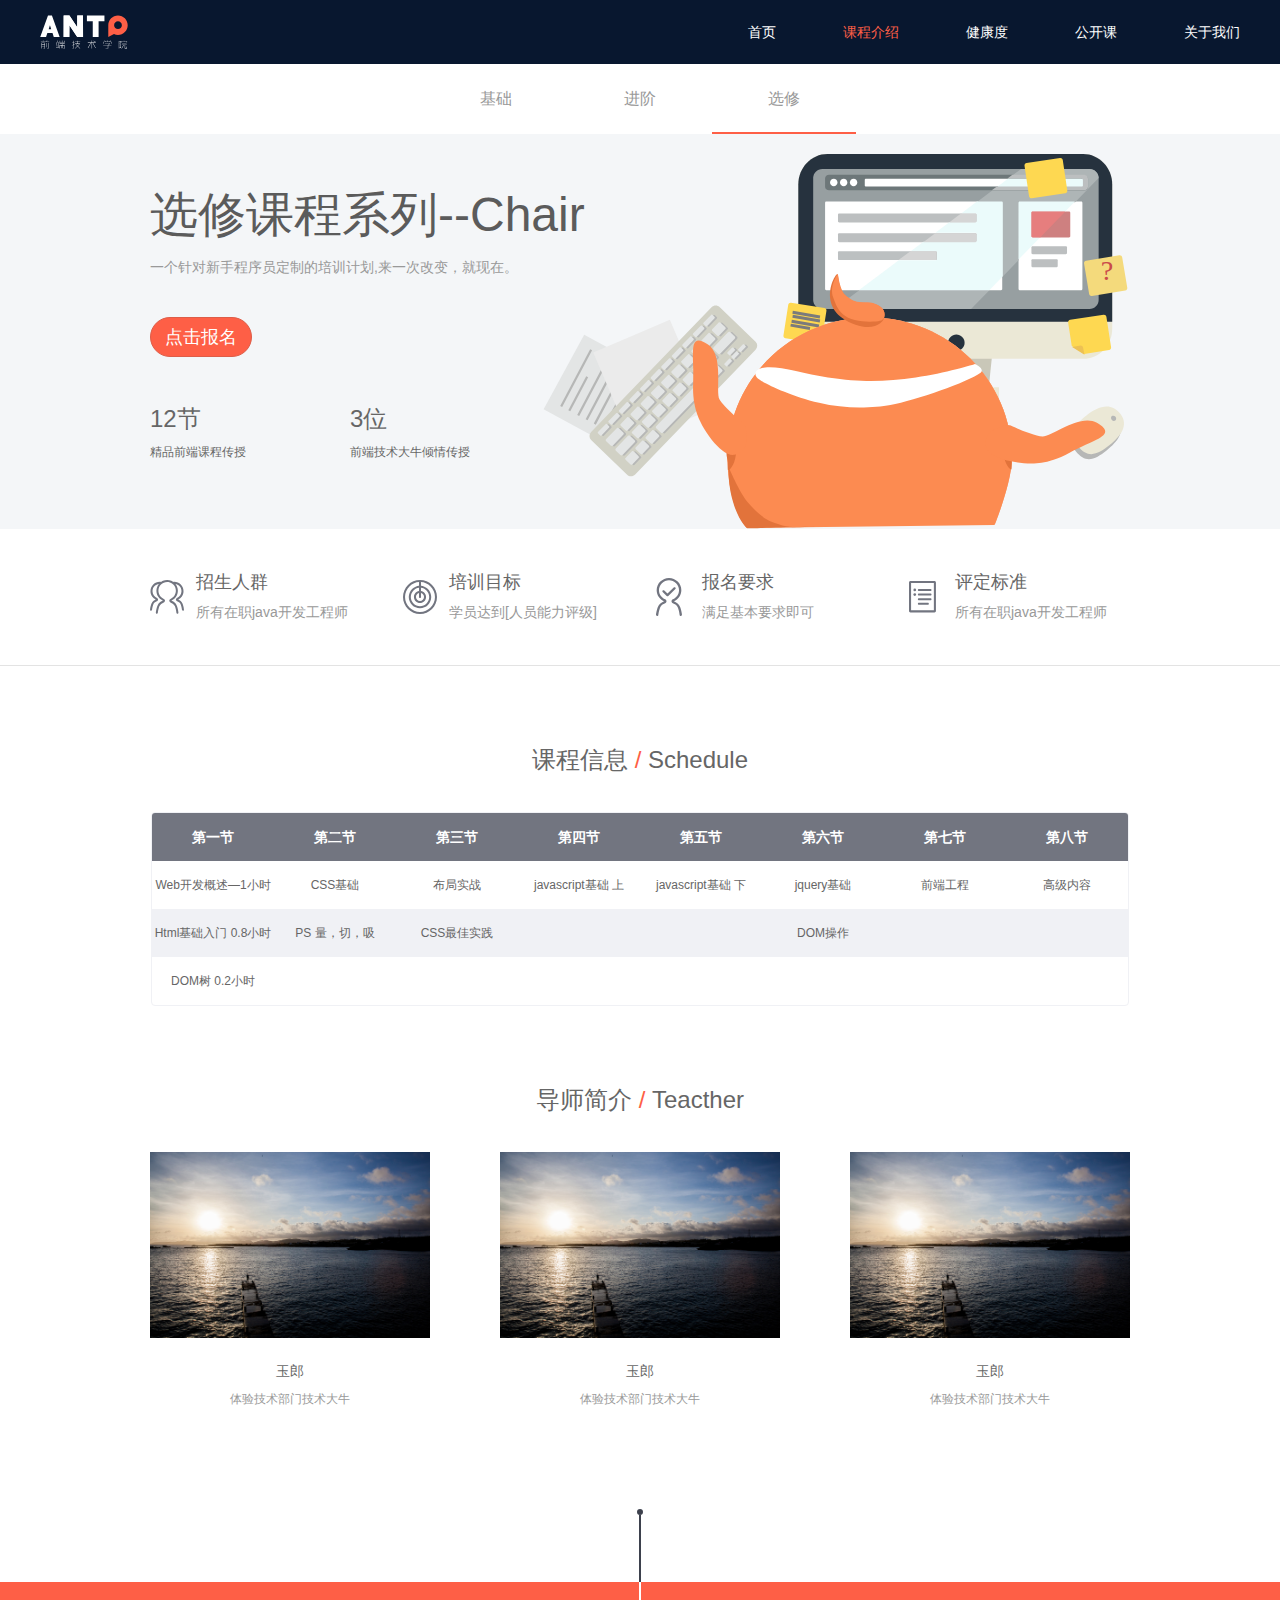
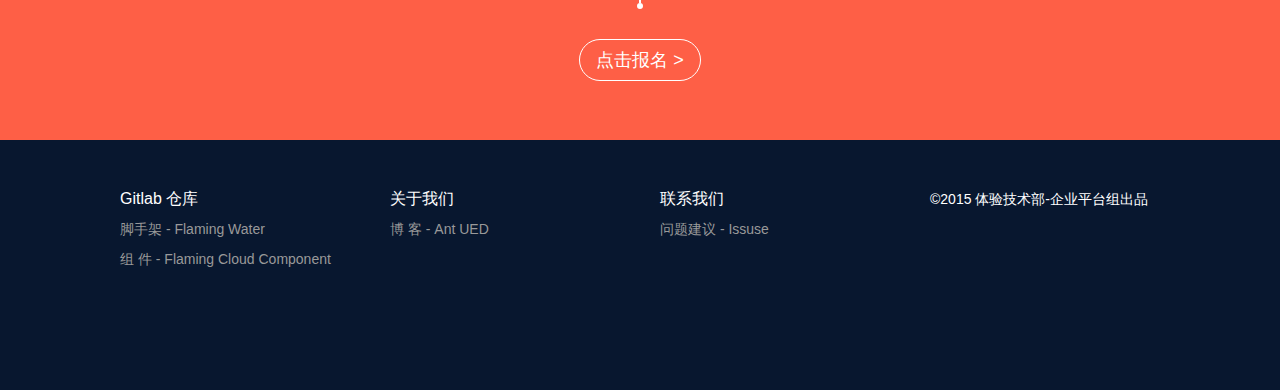
<file: course-elective-chair.html>
<!DOCTYPE html>
<html lang="en">
<head>
  <meta charset="UTF-8">
  <meta name="viewport" content="width=device-width,initial-scale=1.0,maximum-scale=1.0,user-scalable=0"/>
  <meta name="renderer" content="webkit">
  <title>前端技术学院--选修课程</title>
  <link rel="icon" type="image/x-icon" href="/favicon.ico">
  <link rel="stylesheet" href="/css/normalize.css"/>
  <link rel="stylesheet" href="/css/public.css"/>
  <link rel="stylesheet" href="/css/course.css">
</head>
<body>
<!--头部logo和导航-->
<div id="header">
  <a href="/" class="logo">
    <img src="/img/logo.svg" alt="ANTP"/>
  </a>

  <p class="header-nav">
    <a href="/">首页</a>
    <a class="active" href="/course-base.html">课程介绍</a>
    <a href="#">健康度</a>
    <a href="#">公开课</a>
    <a href="/about.html">关于我们</a>
  </p>
</div>

<!--主体部分-->
<div id="main">

  <!--三类课程导航-->
  <div id="nav">
    <div class="nav-link">
      <a href="/course-base.html">基础</a>
    </div>
    <div class="nav-link">
      <a href="/course-advance.html">进阶</a>
    </div>
    <div class="nav-link">
      <span>选修</span>
    </div>
    <div class="slide" style="left:288px;"></div>
    <div class="dropdown close">
      <a href="/course-elective-bui.html">BUI课程</a>
      <a class="active" href="/course-elective-chair.html">Chair课程</a>
      <a href="/course-elective-flamingwater.html">火烧云课程</a>
    </div>
  </div>

  <!--巨幕-->
  <div id="jumbotron">
    <div class="jumbotron">
      <h2>选修课程系列--Chair</h2>

      <p>一个针对新手程序员定制的培训计划,来一次改变，就现在。</p>
      <img src="/img/xuanxiu-orange1.svg" alt="ANTP" class="banner"/>
      <button class="apply-btn">点击报名</button>
      <div class="nums">
        <div>
          <p>12节</p>

          <p>精品前端课程传授</p>
        </div>
        <div>
          <p>3位</p>

          <p>前端技术大牛倾情传授</p>
        </div>
      </div>
    </div>
  </div>

  <!--课程简介-->
  <div id="introduce">
    <div class="introduce">
      <div>
        <img class="icon" src="/img/icon1.svg" alt="招生人群"/>

        <div>
          <p>招生人群</p>

          <p>所有在职java开发工程师</p>
        </div>
      </div>
      <div>
        <img class="icon" src="/img/icon2.svg" alt="培训目标"/>

        <div>
          <p>培训目标</p>

          <p>学员达到[人员能力评级]</p>
        </div>
      </div>
      <div>
        <img class="icon bmyq" src="/img/icon3.svg" alt="报名要求"/>

        <div>
          <p>报名要求</p>

          <p>满足基本要求即可</p>
        </div>
      </div>
      <div>
        <img class="icon pdbz" src="/img/icon4.svg" alt="评定标准"/>

        <div>
          <p>评定标准</p>

          <p>所有在职java开发工程师</p>
        </div>
      </div>
    </div>
  </div>
  <hr/>

  <!--课程安排-->
  <!--标记当前页面，用于判定导航-->
  <p class="plan-title">课程信息 <span>/</span> Schedule</p>

  <table>
    <tr>
      <th>第一节</th>
      <th>第二节</th>
      <th>第三节</th>
      <th>第四节</th>
      <th>第五节</th>
      <th>第六节</th>
      <th>第七节</th>
      <th>第八节</th>
    </tr>
    <tr>
      <td>Web开发概述—1小时</td>
      <td>CSS基础</td>
      <td>布局实战</td>
      <td>javascript基础 上</td>
      <td>javascript基础 下</td>
      <td>jquery基础</td>
      <td>前端工程</td>
      <td>高级内容</td>
    </tr>
    <tr>
      <td>Html基础入门 0.8小时</td>
      <td>PS 量，切，吸</td>
      <td>CSS最佳实践</td>
      <td></td>
      <td></td>
      <td>DOM操作</td>
      <td></td>
      <td></td>
    </tr>
    <tr>
      <td>DOM树 0.2小时</td>
      <td></td>
      <td></td>
      <td></td>
      <td></td>
      <td></td>
      <td></td>
      <td></td>
    </tr>
  </table>

  <!--导师简介-->
  <p class="plan-title">导师简介 <span>/</span> Teacther</p>

  <div class="teacher">
    <div>
      <img src="/img/teacher.jpg" alt="导师" class="avatar"/>

      <p class="teacher-name">玉郎</p>

      <p class="teacher-introduce">体验技术部门技术大牛</p>
    </div>
    <div>
      <img src="/img/teacher.jpg" alt="导师" class="avatar"/>

      <p class="teacher-name">玉郎</p>

      <p class="teacher-introduce">体验技术部门技术大牛</p>
    </div>
    <div>
      <img src="/img/teacher.jpg" alt="导师" class="avatar"/>

      <p class="teacher-name">玉郎</p>

      <p class="teacher-introduce">体验技术部门技术大牛</p>
    </div>
  </div>

  <!--图线-->
  <div class="top-point"></div>
  <div class="gray-line"></div>
  <div class="bottom-btn">
    <div class="white-line"></div>
    <div class="bottom-point"></div>
    <button class="bottom-apply-btn">点击报名 ></button>
  </div>
</div>

<!--页脚-->
<div id="footer">
  <div class="footer">
    <div>
      <p>Gitlab 仓库</p>
      <a href="#">脚手架 - Flaming Water</a>
      <a href="#">组 件 - Flaming Cloud Component</a>
    </div>
    <div>
      <p>关于我们</p>
      <a href="#">博 客 - Ant UED</a>
    </div>
    <div>
      <p>联系我们</p>
      <a href="#">问题建议 - Issuse</a>
    </div>
    <div>
      <p>&copy2015 体验技术部-企业平台组出品</p>
    </div>
  </div>
</div>

<script src="https://a.alipayobjects.com/??jquery/jquery/1.11.1/jquery.js"></script>
<script src="/js/course.js"></script>
</body>
</html>
</file>
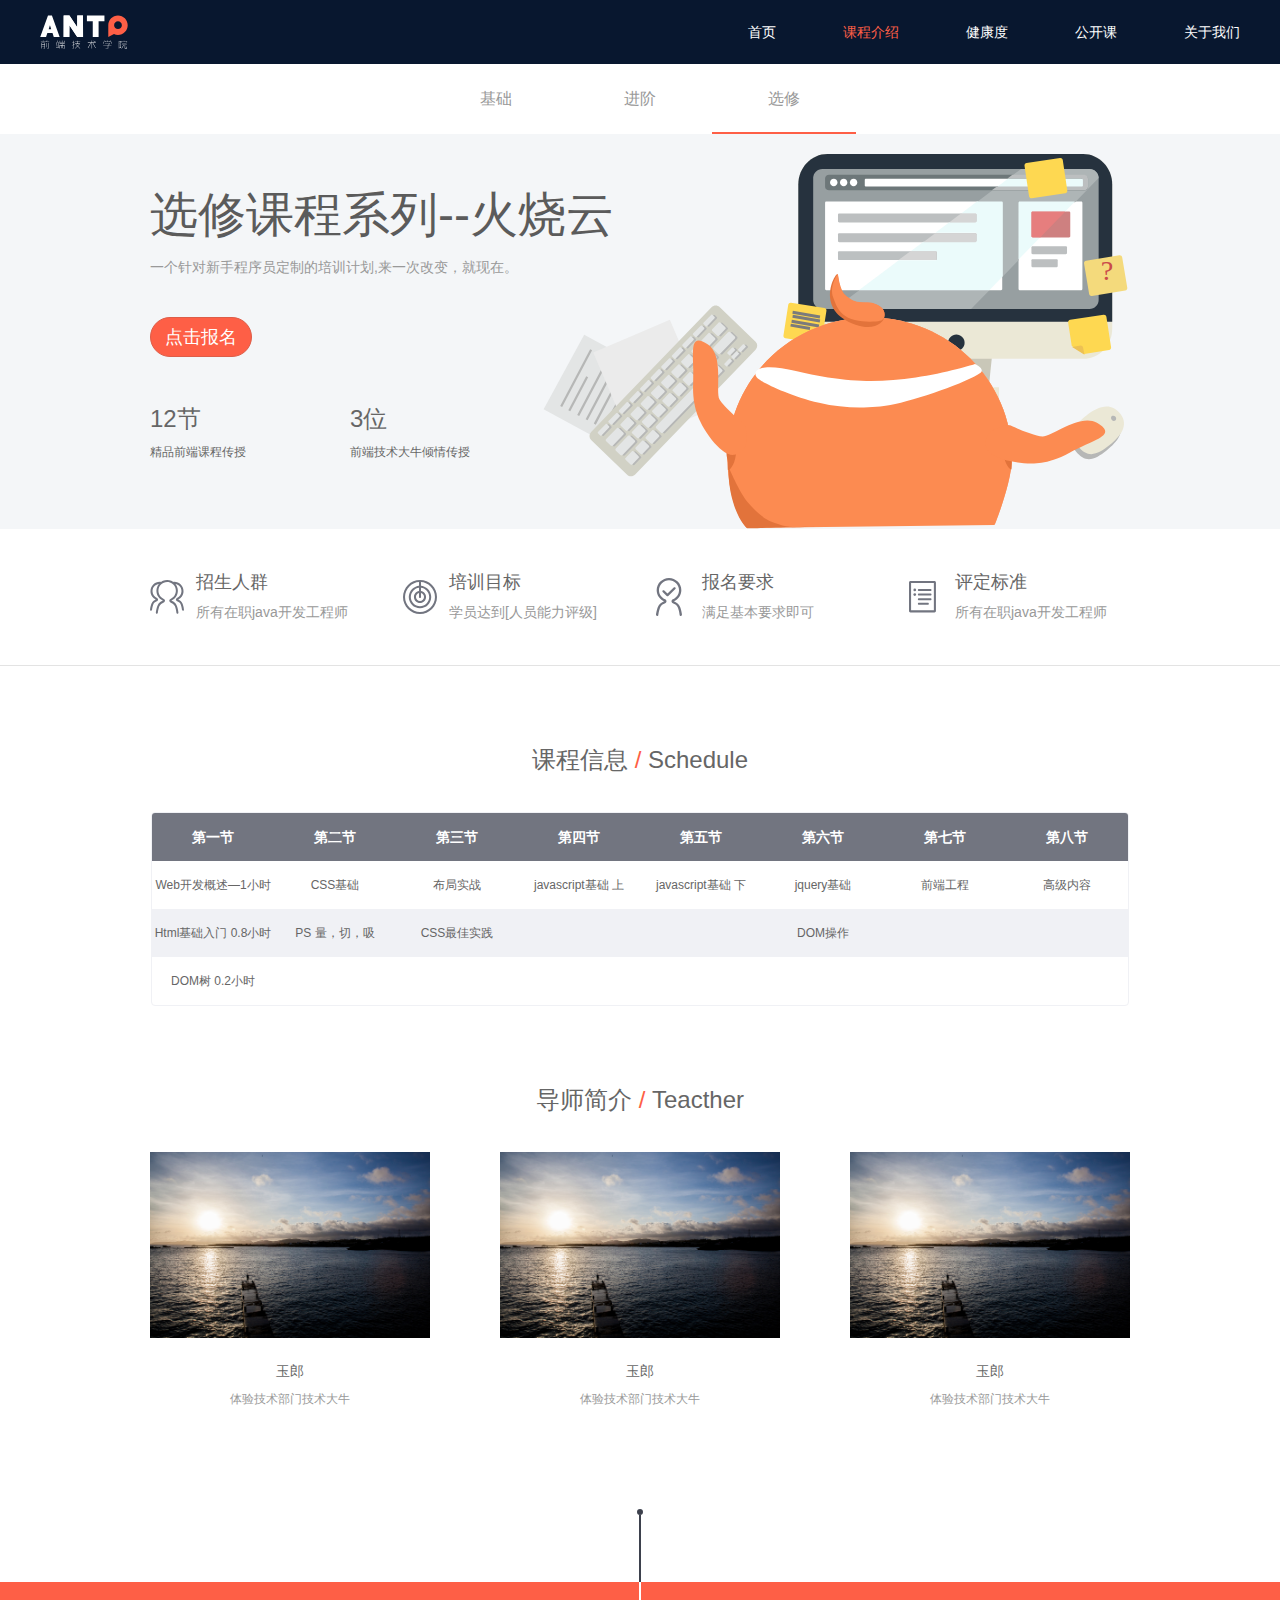
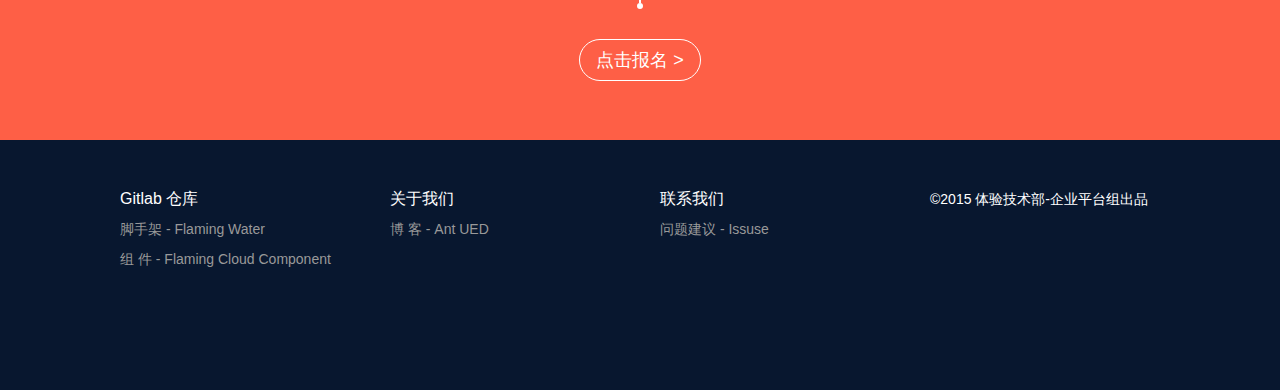
<file: course-elective-flamingwater.html>
<!DOCTYPE html>
<html lang="en">
<head>
  <meta charset="UTF-8">
  <meta name="viewport" content="width=device-width,initial-scale=1.0,maximum-scale=1.0,user-scalable=0"/>
  <meta name="renderer" content="webkit">
  <title>前端技术学院--选修课程</title>
  <link rel="icon" type="image/x-icon" href="/favicon.ico">
  <link rel="stylesheet" href="/css/normalize.css"/>
  <link rel="stylesheet" href="/css/public.css"/>
  <link rel="stylesheet" href="/css/course.css">
</head>
<body>
<!--头部logo和导航-->
<div id="header">
  <a href="/" class="logo">
    <img src="/img/logo.svg" alt="ANTP"/>
  </a>

  <p class="header-nav">
    <a href="/">首页</a>
    <a class="active" href="/course-base.html">课程介绍</a>
    <a href="#">健康度</a>
    <a href="#">公开课</a>
    <a href="/about.html">关于我们</a>
  </p>
</div>

<!--主体部分-->
<div id="main">

  <!--三类课程导航-->
  <div id="nav">
    <div class="nav-link">
      <a href="/course-base.html">基础</a>
    </div>
    <div class="nav-link">
      <a href="/course-advance.html">进阶</a>
    </div>
    <div class="nav-link">
      <span>选修</span>
    </div>
    <div class="slide" style="left:288px;"></div>
    <div class="dropdown close">
      <a href="/course-elective-bui.html">BUI课程</a>
      <a href="/course-elective-chair.html">Chair课程</a>
      <a class="active" href="/course-elective-flamingwater.html">火烧云课程</a>
    </div>
  </div>

  <!--巨幕-->
  <div id="jumbotron">
    <div class="jumbotron">
      <h2>选修课程系列--火烧云</h2>

      <p>一个针对新手程序员定制的培训计划,来一次改变，就现在。</p>
      <img src="/img/xuanxiu-orange1.svg" alt="ANTP" class="banner"/>
      <button class="apply-btn">点击报名</button>
      <div class="nums">
        <div>
          <p>12节</p>

          <p>精品前端课程传授</p>
        </div>
        <div>
          <p>3位</p>

          <p>前端技术大牛倾情传授</p>
        </div>
      </div>
    </div>
  </div>

  <!--课程简介-->
  <div id="introduce">
    <div class="introduce">
      <div>
        <img class="icon" src="/img/icon1.svg" alt="招生人群"/>

        <div>
          <p>招生人群</p>

          <p>所有在职java开发工程师</p>
        </div>
      </div>
      <div>
        <img class="icon" src="/img/icon2.svg" alt="培训目标"/>

        <div>
          <p>培训目标</p>

          <p>学员达到[人员能力评级]</p>
        </div>
      </div>
      <div>
        <img class="icon bmyq" src="/img/icon3.svg" alt="报名要求"/>

        <div>
          <p>报名要求</p>

          <p>满足基本要求即可</p>
        </div>
      </div>
      <div>
        <img class="icon pdbz" src="/img/icon4.svg" alt="评定标准"/>

        <div>
          <p>评定标准</p>

          <p>所有在职java开发工程师</p>
        </div>
      </div>
    </div>
  </div>
  <hr/>

  <!--课程安排-->
  <!--标记当前页面，用于判定导航-->
  <p class="plan-title">课程信息 <span>/</span> Schedule</p>

  <table>
    <tr>
      <th>第一节</th>
      <th>第二节</th>
      <th>第三节</th>
      <th>第四节</th>
      <th>第五节</th>
      <th>第六节</th>
      <th>第七节</th>
      <th>第八节</th>
    </tr>
    <tr>
      <td>Web开发概述—1小时</td>
      <td>CSS基础</td>
      <td>布局实战</td>
      <td>javascript基础 上</td>
      <td>javascript基础 下</td>
      <td>jquery基础</td>
      <td>前端工程</td>
      <td>高级内容</td>
    </tr>
    <tr>
      <td>Html基础入门 0.8小时</td>
      <td>PS 量，切，吸</td>
      <td>CSS最佳实践</td>
      <td></td>
      <td></td>
      <td>DOM操作</td>
      <td></td>
      <td></td>
    </tr>
    <tr>
      <td>DOM树 0.2小时</td>
      <td></td>
      <td></td>
      <td></td>
      <td></td>
      <td></td>
      <td></td>
      <td></td>
    </tr>
  </table>

  <!--导师简介-->
  <p class="plan-title">导师简介 <span>/</span> Teacther</p>

  <div class="teacher">
    <div>
      <img src="/img/teacher.jpg" alt="导师" class="avatar"/>

      <p class="teacher-name">玉郎</p>

      <p class="teacher-introduce">体验技术部门技术大牛</p>
    </div>
    <div>
      <img src="/img/teacher.jpg" alt="导师" class="avatar"/>

      <p class="teacher-name">玉郎</p>

      <p class="teacher-introduce">体验技术部门技术大牛</p>
    </div>
    <div>
      <img src="/img/teacher.jpg" alt="导师" class="avatar"/>

      <p class="teacher-name">玉郎</p>

      <p class="teacher-introduce">体验技术部门技术大牛</p>
    </div>
  </div>

  <!--图线-->
  <div class="top-point"></div>
  <div class="gray-line"></div>
  <div class="bottom-btn">
    <div class="white-line"></div>
    <div class="bottom-point"></div>
    <button class="bottom-apply-btn">点击报名 ></button>
  </div>
</div>

<!--页脚-->
<div id="footer">
  <div class="footer">
    <div>
      <p>Gitlab 仓库</p>
      <a href="#">脚手架 - Flaming Water</a>
      <a href="#">组 件 - Flaming Cloud Component</a>
    </div>
    <div>
      <p>关于我们</p>
      <a href="#">博 客 - Ant UED</a>
    </div>
    <div>
      <p>联系我们</p>
      <a href="#">问题建议 - Issuse</a>
    </div>
    <div>
      <p>&copy2015 体验技术部-企业平台组出品</p>
    </div>
  </div>
</div>

<script src="https://a.alipayobjects.com/??jquery/jquery/1.11.1/jquery.js"></script>
<script src="/js/course.js"></script>
</body>
</html>
</file>
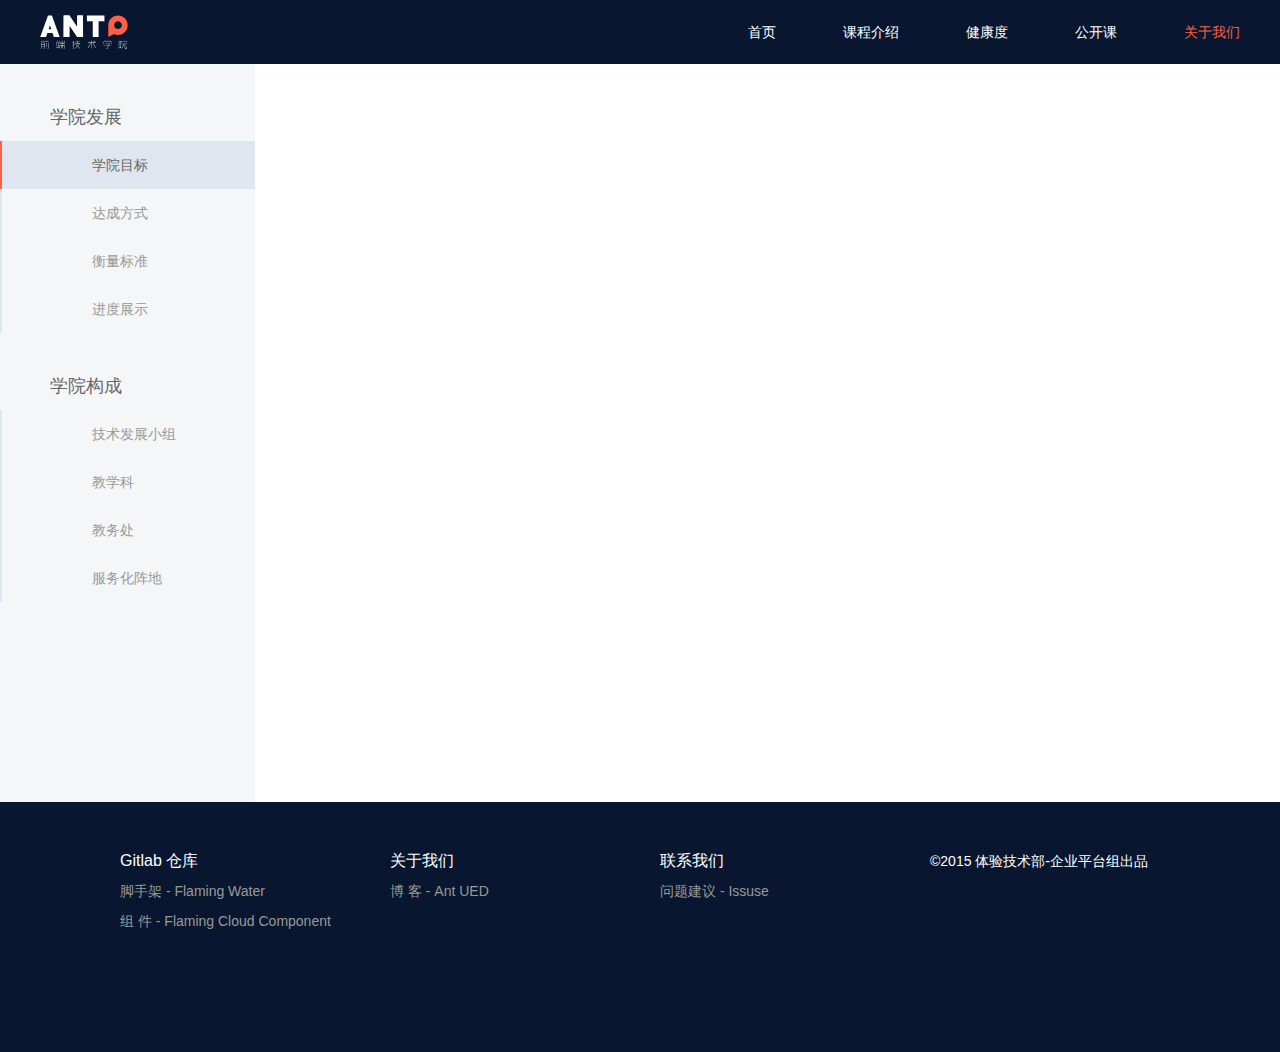
<file: html/about.html>
<!DOCTYPE html>
<html lang="en">
<head>
  <meta charset="UTF-8">
  <meta name="viewport" content="width=device-width,initial-scale=1.0,maximum-scale=1.0,user-scalable=0"/>
  <meta name="renderer" content="webkit">
  <title>前端技术学院--关于我们</title>
  <link rel="icon" type="image/x-icon" href="/favicon.ico">
  <link rel="stylesheet" href="/css/normalize.css"/>
  <link rel="stylesheet" href="/css/public.css"/>
  <link rel="stylesheet" href="/css/about.css">
</head>
<body>
<!--头部logo和导航-->
<div id="header">
  <a href="/" class="logo">
    <img src="/img/logo.svg" alt="ANTP"/>
  </a>

  <p class="header-nav">
    <a href="/">首页</a>
    <a href="/html/course-base.html">课程介绍</a>
    <a href="#">健康度</a>
    <a href="#">公开课</a>
    <a class="active" href="#">关于我们</a>
  </p>
</div>

<!--主体部分-->
<div id="main">
  <div class="left-bar">
    <h2>学院发展</h2>

    <p class="active">学院目标</p>

    <p>达成方式</p>

    <p>衡量标准</p>

    <p>进度展示</p>

    <h2>学院构成</h2>

    <p>技术发展小组</p>

    <p>教学科</p>

    <p>教务处</p>

    <p>服务化阵地</p>
  </div>
  <div class="right-bar">
    <!--<h1>学院目标</h1>-->
    <!--<div>-->
    <!--<h2>培训“平台技术部技术人员的20%”</h2>-->
    <!--<ul>-->
    <!--<li>200名毕业学员</li>-->
    <!--<li>达到能力评定3级——合格水平</li>-->
    <!--<li>能通过服务化，更好的完成标准界面开发</li>-->
    <!--</ul>-->
    <!--</div>-->
    <!--<div>-->
    <!--<h2>培训“平台技术部技术人员的20%”</h2>-->
    <!--<ul>-->
    <!--<li>200名毕业学员</li>-->
    <!--<li>达到 能力评定3级——合格水平 </li>-->
    <!--<li>能通过服务化，更好的完成标准界面开发</li>-->
    <!--</ul>-->
    <!--</div>-->
    <!--<div>-->
    <!--<h2>培训“平台技术部技术人员的20%”</h2>-->
    <!--<ul>-->
    <!--<li>200名毕业学员</li>-->
    <!--<li>达到 能力评定3级——合格水平 </li>-->
    <!--<li>能通过服务化，更好的完成标准界面开发</li>-->
    <!--</ul>-->
    <!--</div>-->
    <!--<div>-->
    <!--<h2>培训“平台技术部技术人员的20%”</h2>-->
    <!--<ul>-->
    <!--<li>200名毕业学员</li>-->
    <!--<li>达到 能力评定3级——合格水平 </li>-->
    <!--<li>能通过服务化，更好的完成标准界面开发</li>-->
    <!--</ul>-->
    <!--</div>-->
  </div>
</div>

<!--页脚-->
<div id="footer">
  <div class="footer">
    <div>
      <p>Gitlab 仓库</p>
      <a href="#">脚手架 - Flaming Water</a>
      <a href="#">组 件 - Flaming Cloud Component</a>
    </div>
    <div>
      <p>关于我们</p>
      <a href="#">博 客 - Ant UED</a>
    </div>
    <div>
      <p>联系我们</p>
      <a href="#">问题建议 - Issuse</a>
    </div>
    <div>
      <p>&copy2015 体验技术部-企业平台组出品</p>
    </div>
  </div>
</div>

<script src="https://a.alipayobjects.com/??jquery/jquery/1.11.1/jquery.js"></script>
<script src="/js/about.js"></script>
</body>
</html>
</file>
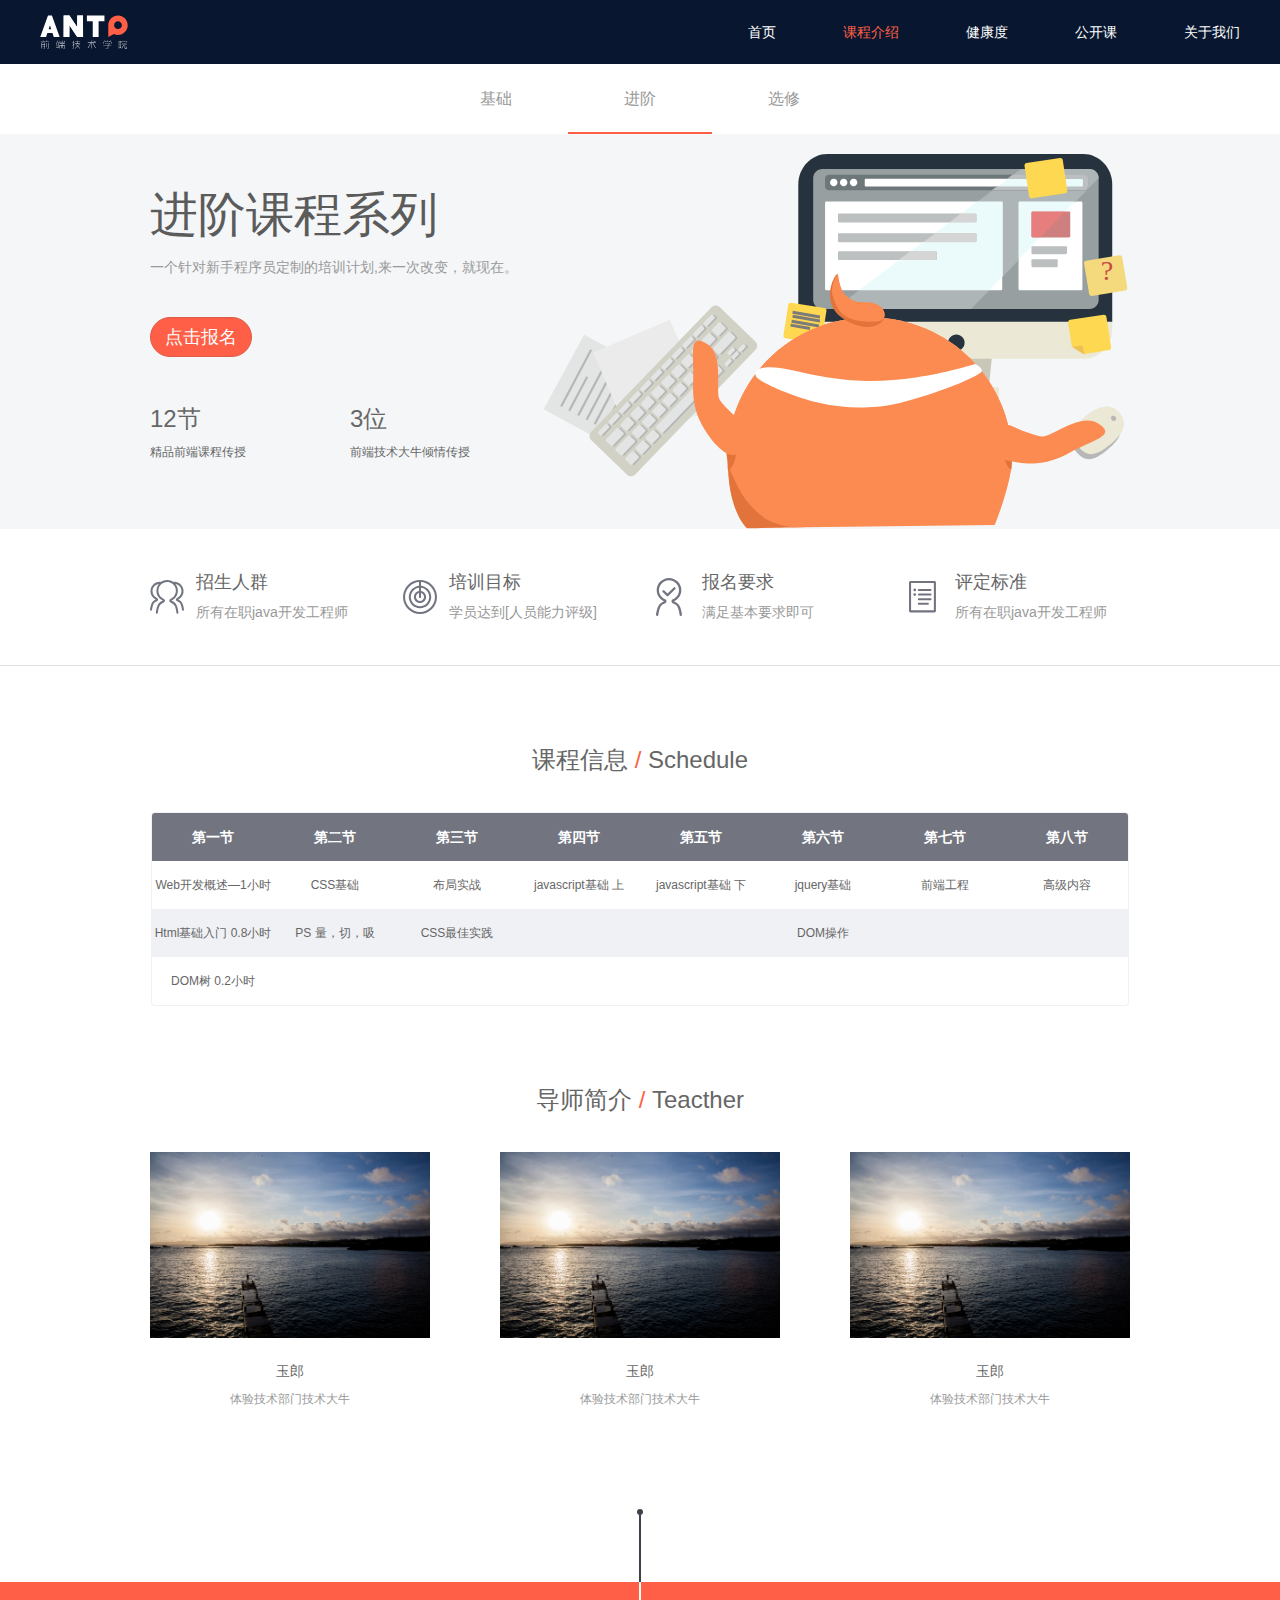
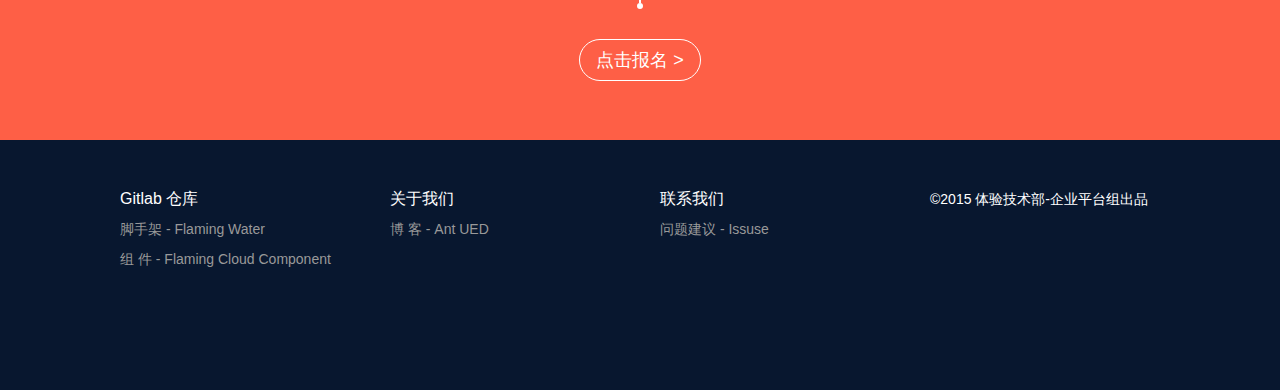
<file: html/course-advance.html>
<!DOCTYPE html>
<html lang="en">
<head>
  <meta charset="UTF-8">
  <meta name="viewport" content="width=device-width,initial-scale=1.0,maximum-scale=1.0,user-scalable=0"/>
  <meta name="renderer" content="webkit">
  <title>前端技术学院--进阶课程</title>
  <link rel="stylesheet" href="/css/normalize.css"/>
  <link rel="stylesheet" href="/css/public.css"/>
  <link rel="stylesheet" href="/css/course.css">
</head>
<body>
<!--头部logo和导航-->
<div id="header">
  <a href="/" class="logo">
    <img src="/img/logo.svg" alt="ANTP"/>
  </a>

  <p class="header-nav">
    <a href="/">首页</a>
    <a class="active" href="/html/course-base.html">课程介绍</a>
    <a href="#">健康度</a>
    <a href="#">公开课</a>
    <a href="/html/about.html">关于我们</a>
  </p>
</div>

<!--主体部分-->
<div id="main">

  <!--三类课程导航-->
  <div id="nav">
    <div class="nav-link">
      <a href="/html/course-base.html">基础</a>
    </div>
    <div class="nav-link">
      <a href="/html/course-advance.html">进阶</a>
    </div>
    <div class="nav-link">
      <span>选修</span>
    </div>
    <div class="slide" style="left:144px;"></div>
    <div class="dropdown close">
      <a href="/html/course-elective-bui.html">BUI课程</a>
      <a href="/html/course-elective-chair.html">Chair课程</a>
      <a href="/html/course-elective-flamingwater.html">火烧云课程</a>
    </div>
  </div>

  <!--巨幕-->
  <div id="jumbotron">
    <div class="jumbotron">
      <h2>进阶课程系列</h2>

      <p>一个针对新手程序员定制的培训计划,来一次改变，就现在。</p>
      <img src="/img/xuanxiu-orange1.svg" alt="ANTP" class="banner"/>
      <button class="apply-btn">点击报名</button>
      <div class="nums">
        <div>
          <p>12节</p>

          <p>精品前端课程传授</p>
        </div>
        <div>
          <p>3位</p>

          <p>前端技术大牛倾情传授</p>
        </div>
      </div>
    </div>
  </div>

  <!--课程简介-->
  <div id="introduce">
    <div class="introduce">
      <div>
        <img class="icon" src="/img/icon1.svg" alt="招生人群"/>

        <div>
          <p>招生人群</p>

          <p>所有在职java开发工程师</p>
        </div>
      </div>
      <div>
        <img class="icon" src="/img/icon2.svg" alt="培训目标"/>

        <div>
          <p>培训目标</p>

          <p>学员达到[人员能力评级]</p>
        </div>
      </div>
      <div>
        <img class="icon bmyq" src="/img/icon3.svg" alt="报名要求"/>

        <div>
          <p>报名要求</p>

          <p>满足基本要求即可</p>
        </div>
      </div>
      <div>
        <img class="icon pdbz" src="/img/icon4.svg" alt="评定标准"/>

        <div>
          <p>评定标准</p>

          <p>所有在职java开发工程师</p>
        </div>
      </div>
    </div>
  </div>
  <hr/>

  <!--课程安排-->
  <p class="plan-title">课程信息 <span>/</span> Schedule</p>

  <table>
    <tr>
      <th>第一节</th>
      <th>第二节</th>
      <th>第三节</th>
      <th>第四节</th>
      <th>第五节</th>
      <th>第六节</th>
      <th>第七节</th>
      <th>第八节</th>
    </tr>
    <tr>
      <td>Web开发概述—1小时</td>
      <td>CSS基础</td>
      <td>布局实战</td>
      <td>javascript基础 上</td>
      <td>javascript基础 下</td>
      <td>jquery基础</td>
      <td>前端工程</td>
      <td>高级内容</td>
    </tr>
    <tr>
      <td>Html基础入门 0.8小时</td>
      <td>PS 量，切，吸</td>
      <td>CSS最佳实践</td>
      <td></td>
      <td></td>
      <td>DOM操作</td>
      <td></td>
      <td></td>
    </tr>
    <tr>
      <td>DOM树 0.2小时</td>
      <td></td>
      <td></td>
      <td></td>
      <td></td>
      <td></td>
      <td></td>
      <td></td>
    </tr>
  </table>

  <!--导师简介-->
  <p class="plan-title">导师简介 <span>/</span> Teacther</p>

  <div class="teacher">
    <div>
      <img src="/img/teacher.jpg" alt="导师" class="avatar"/>

      <p class="teacher-name">玉郎</p>

      <p class="teacher-introduce">体验技术部门技术大牛</p>
    </div>
    <div>
      <img src="/img/teacher.jpg" alt="导师" class="avatar"/>

      <p class="teacher-name">玉郎</p>

      <p class="teacher-introduce">体验技术部门技术大牛</p>
    </div>
    <div>
      <img src="/img/teacher.jpg" alt="导师" class="avatar"/>

      <p class="teacher-name">玉郎</p>

      <p class="teacher-introduce">体验技术部门技术大牛</p>
    </div>
  </div>

  <!--图线-->
  <div class="top-point"></div>
  <div class="gray-line"></div>
  <div class="bottom-btn">
    <div class="white-line"></div>
    <div class="bottom-point"></div>
    <button class="bottom-apply-btn">点击报名 ></button>
  </div>
</div>

<!--页脚-->
<div id="footer">
  <div class="footer">
    <div>
      <p>Gitlab 仓库</p>
      <a href="#">脚手架 - Flaming Water</a>
      <a href="#">组 件 - Flaming Cloud Component</a>
    </div>
    <div>
      <p>关于我们</p>
      <a href="#">博 客 - Ant UED</a>
    </div>
    <div>
      <p>联系我们</p>
      <a href="#">问题建议 - Issuse</a>
    </div>
    <div>
      <p>&copy2015 体验技术部-企业平台组出品</p>
    </div>
  </div>
</div>

<script src="https://a.alipayobjects.com/??jquery/jquery/1.11.1/jquery.js"></script>
<script src="/js/course.js"></script>
</body>
</html>
</file>
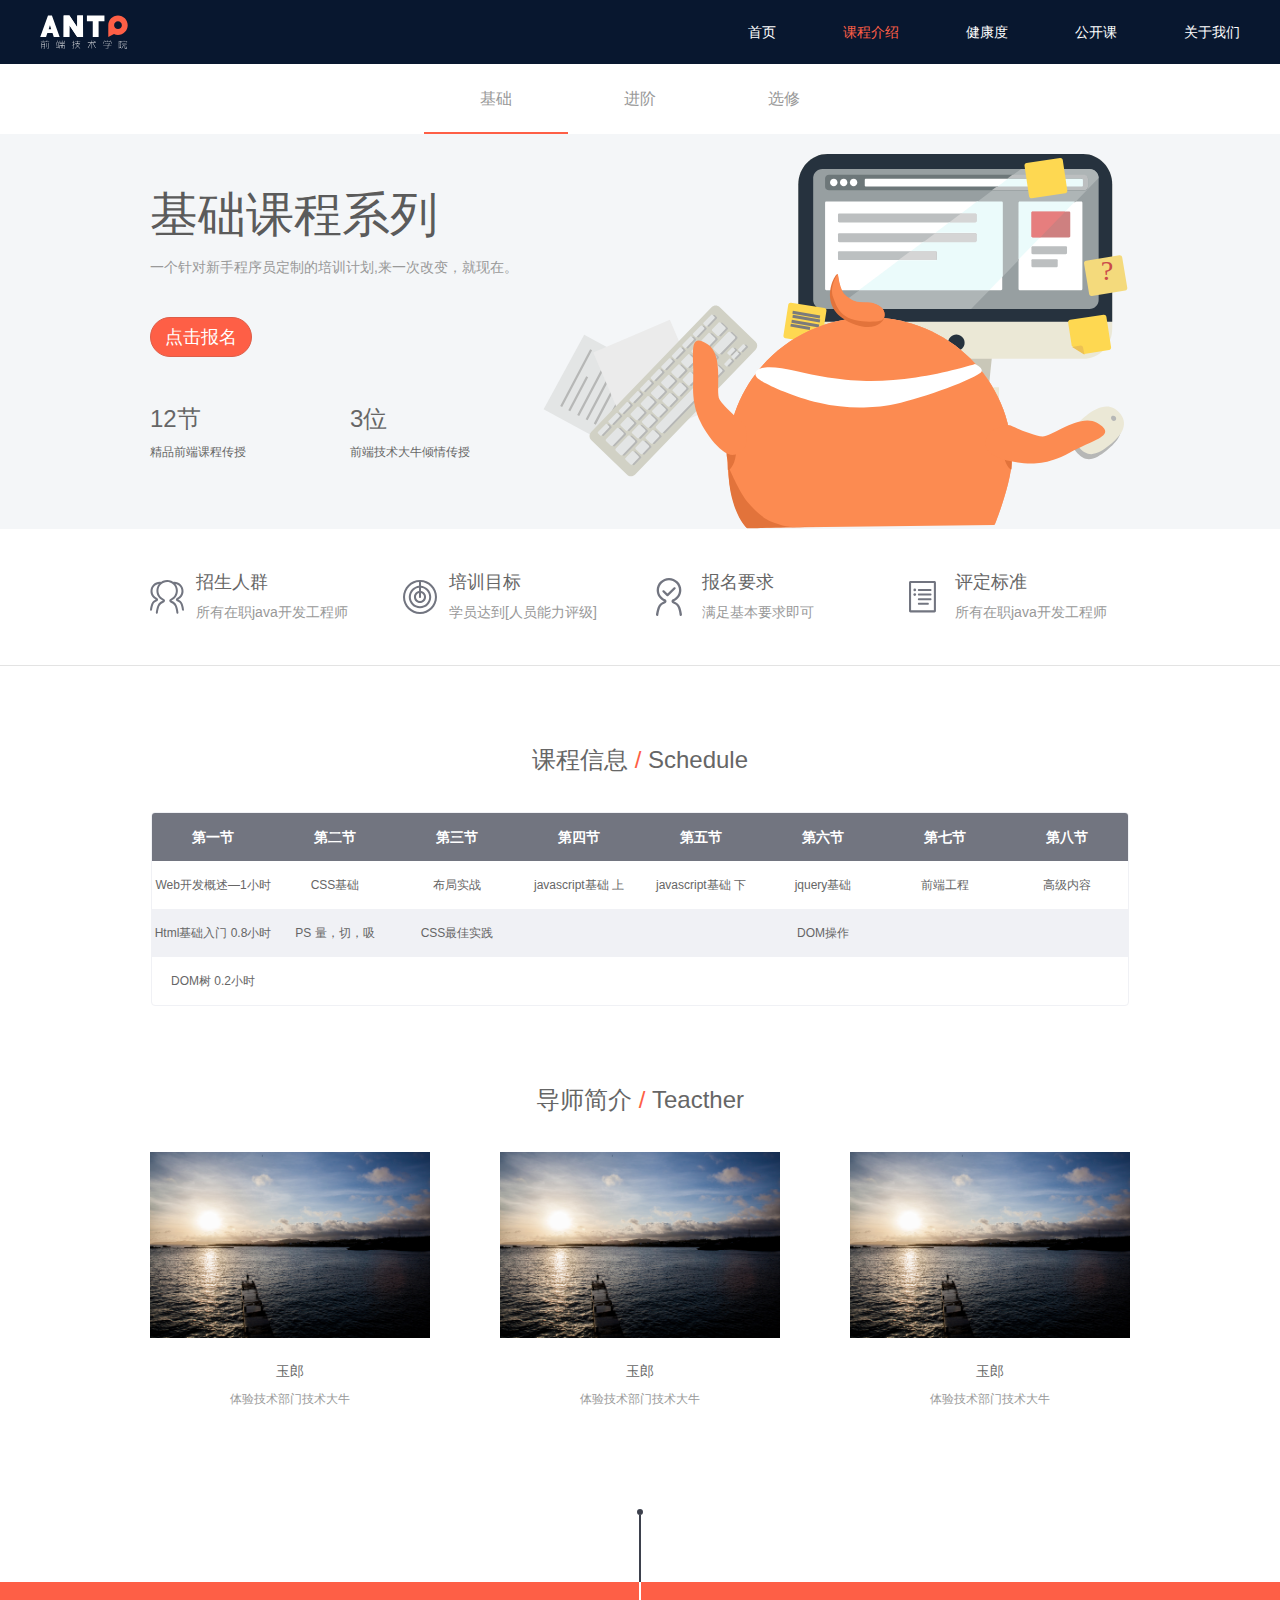
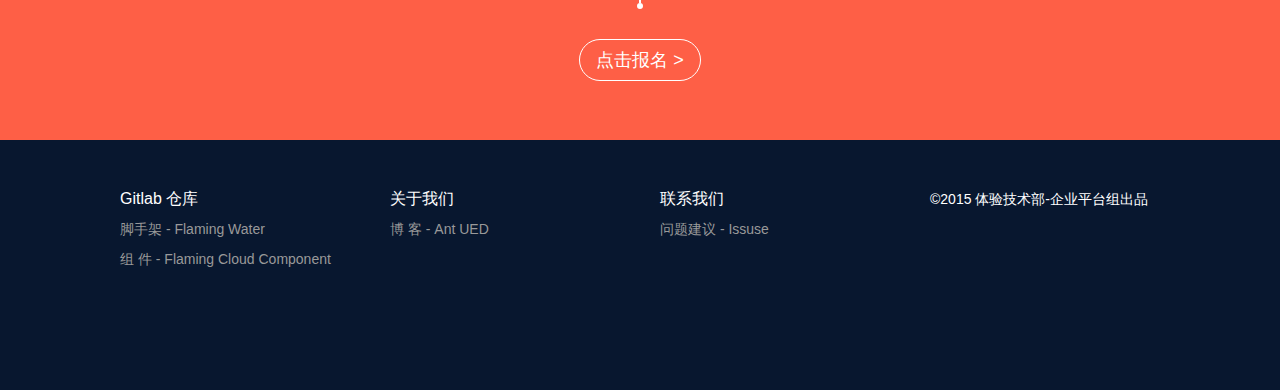
<file: html/course-base.html>
<!DOCTYPE html>
<html lang="en">
<head>
  <meta charset="UTF-8">
  <meta name="viewport" content="width=device-width,initial-scale=1.0,maximum-scale=1.0,user-scalable=0"/>
  <meta name="renderer" content="webkit">
  <title>前端技术学院--基础课程</title>
  <link rel="icon" type="image/x-icon" href="/favicon.ico">
  <link rel="stylesheet" href="/css/normalize.css"/>
  <link rel="stylesheet" href="/css/public.css"/>
  <link rel="stylesheet" href="/css/course.css">
</head>
<body>
<!--头部logo和导航-->
<div id="header">
  <a href="/" class="logo">
    <img src="/img/logo.svg" alt="ANTP"/>
  </a>
  <p class="header-nav">
    <a href="/">首页</a>
    <a class="active" href="/html/course-base.html">课程介绍</a>
    <a href="#">健康度</a>
    <a href="#">公开课</a>
    <a href="/html/about.html">关于我们</a>
  </p>
</div>

<!--主体部分-->
<div id="main">

  <!--三类课程导航-->
  <div id="nav">
    <div class="nav-link">
      <a href="/html/course-base.html">基础</a>
    </div>
    <div class="nav-link">
      <a href="/html/course-advance.html">进阶</a>
    </div>
    <div class="nav-link">
      <span>选修</span>
    </div>
    <div class="slide"></div>
    <div class="dropdown close">
      <a href="/html/course-elective-bui.html">BUI课程</a>
      <a href="/html/course-elective-chair.html">Chair课程</a>
      <a href="/html/course-elective-flamingwater.html">火烧云课程</a>
    </div>
  </div>

  <!--巨幕-->
  <div id="jumbotron">
    <div class="jumbotron">
      <h2>基础课程系列</h2>
      <p>一个针对新手程序员定制的培训计划,来一次改变，就现在。</p>
      <img src="/img/xuanxiu-orange1.svg" alt="ANTP" class="banner"/>
      <button class="apply-btn">点击报名</button>
      <div class="nums">
        <div>
          <p>12节</p>
          <p>精品前端课程传授</p>
        </div>
        <div>
          <p>3位</p>
          <p>前端技术大牛倾情传授</p>
        </div>
      </div>
    </div>
  </div>

  <!--课程简介-->
  <div id="introduce">
    <div class="introduce">
      <div>
        <img class="icon" src="/img/icon1.svg" alt="招生人群"/>
        <div>
          <p>招生人群</p>
          <p>所有在职java开发工程师</p>
        </div>
      </div>
      <div>
        <img class="icon" src="/img/icon2.svg" alt="培训目标"/>
        <div>
          <p>培训目标</p>
          <p>学员达到[人员能力评级]</p>
        </div>
      </div>
      <div>
        <img class="icon bmyq" src="/img/icon3.svg" alt="报名要求"/>
        <div>
          <p>报名要求</p>
          <p>满足基本要求即可</p>
        </div>
      </div>
      <div>
        <img class="icon pdbz" src="/img/icon4.svg" alt="评定标准"/>
        <div>
          <p>评定标准</p>
          <p>所有在职java开发工程师</p>
        </div>
      </div>
    </div>
  </div>
  <hr/>

  <!--课程安排-->
  <p class="plan-title">课程信息 <span>/</span> Schedule</p>

  <table>
    <tr>
      <th>第一节</th>
      <th>第二节</th>
      <th>第三节</th>
      <th>第四节</th>
      <th>第五节</th>
      <th>第六节</th>
      <th>第七节</th>
      <th>第八节</th>
    </tr>
    <tr>
      <td>Web开发概述—1小时</td>
      <td>CSS基础</td>
      <td>布局实战</td>
      <td>javascript基础 上</td>
      <td>javascript基础 下</td>
      <td>jquery基础</td>
      <td>前端工程</td>
      <td>高级内容</td>
    </tr>
    <tr>
      <td>Html基础入门 0.8小时</td>
      <td>PS 量，切，吸</td>
      <td>CSS最佳实践</td>
      <td></td>
      <td></td>
      <td>DOM操作</td>
      <td></td>
      <td></td>
    </tr>
    <tr>
      <td>DOM树 0.2小时</td>
      <td></td>
      <td></td>
      <td></td>
      <td></td>
      <td></td>
      <td></td>
      <td></td>
    </tr>
  </table>

  <!--导师简介-->
  <p class="plan-title">导师简介 <span>/</span> Teacther</p>
  <div class="teacher">
    <div>
      <img src="/img/teacher.jpg" alt="导师" class="avatar"/>
      <p class="teacher-name">玉郎</p>
      <p class="teacher-introduce">体验技术部门技术大牛</p>
    </div>
    <div>
      <img src="/img/teacher.jpg" alt="导师" class="avatar"/>
      <p class="teacher-name">玉郎</p>
      <p class="teacher-introduce">体验技术部门技术大牛</p>
    </div>
    <div>
      <img src="/img/teacher.jpg" alt="导师" class="avatar"/>
      <p class="teacher-name">玉郎</p>
      <p class="teacher-introduce">体验技术部门技术大牛</p>
    </div>
  </div>

  <!--图线-->
  <div class="top-point"></div>
  <div class="gray-line"></div>
  <div class="bottom-btn">
    <div class="white-line"></div>
    <div class="bottom-point"></div>
    <button class="bottom-apply-btn">点击报名 ></button>
  </div>
</div>

<!--页脚-->
<div id="footer">
  <div class="footer">
    <div>
      <p>Gitlab 仓库</p>
      <a href="#">脚手架 - Flaming Water</a>
      <a href="#">组 件 - Flaming Cloud Component</a>
    </div>
    <div>
      <p>关于我们</p>
      <a href="#">博 客 - Ant UED</a>
    </div>
    <div>
      <p>联系我们</p>
      <a href="#">问题建议 - Issuse</a>
    </div>
    <div>
      <p>&copy2015 体验技术部-企业平台组出品</p>
    </div>
  </div>
</div>

<script src="https://a.alipayobjects.com/??jquery/jquery/1.11.1/jquery.js"></script>
<script src="/js/course.js"></script>
</body>
</html>
</file>
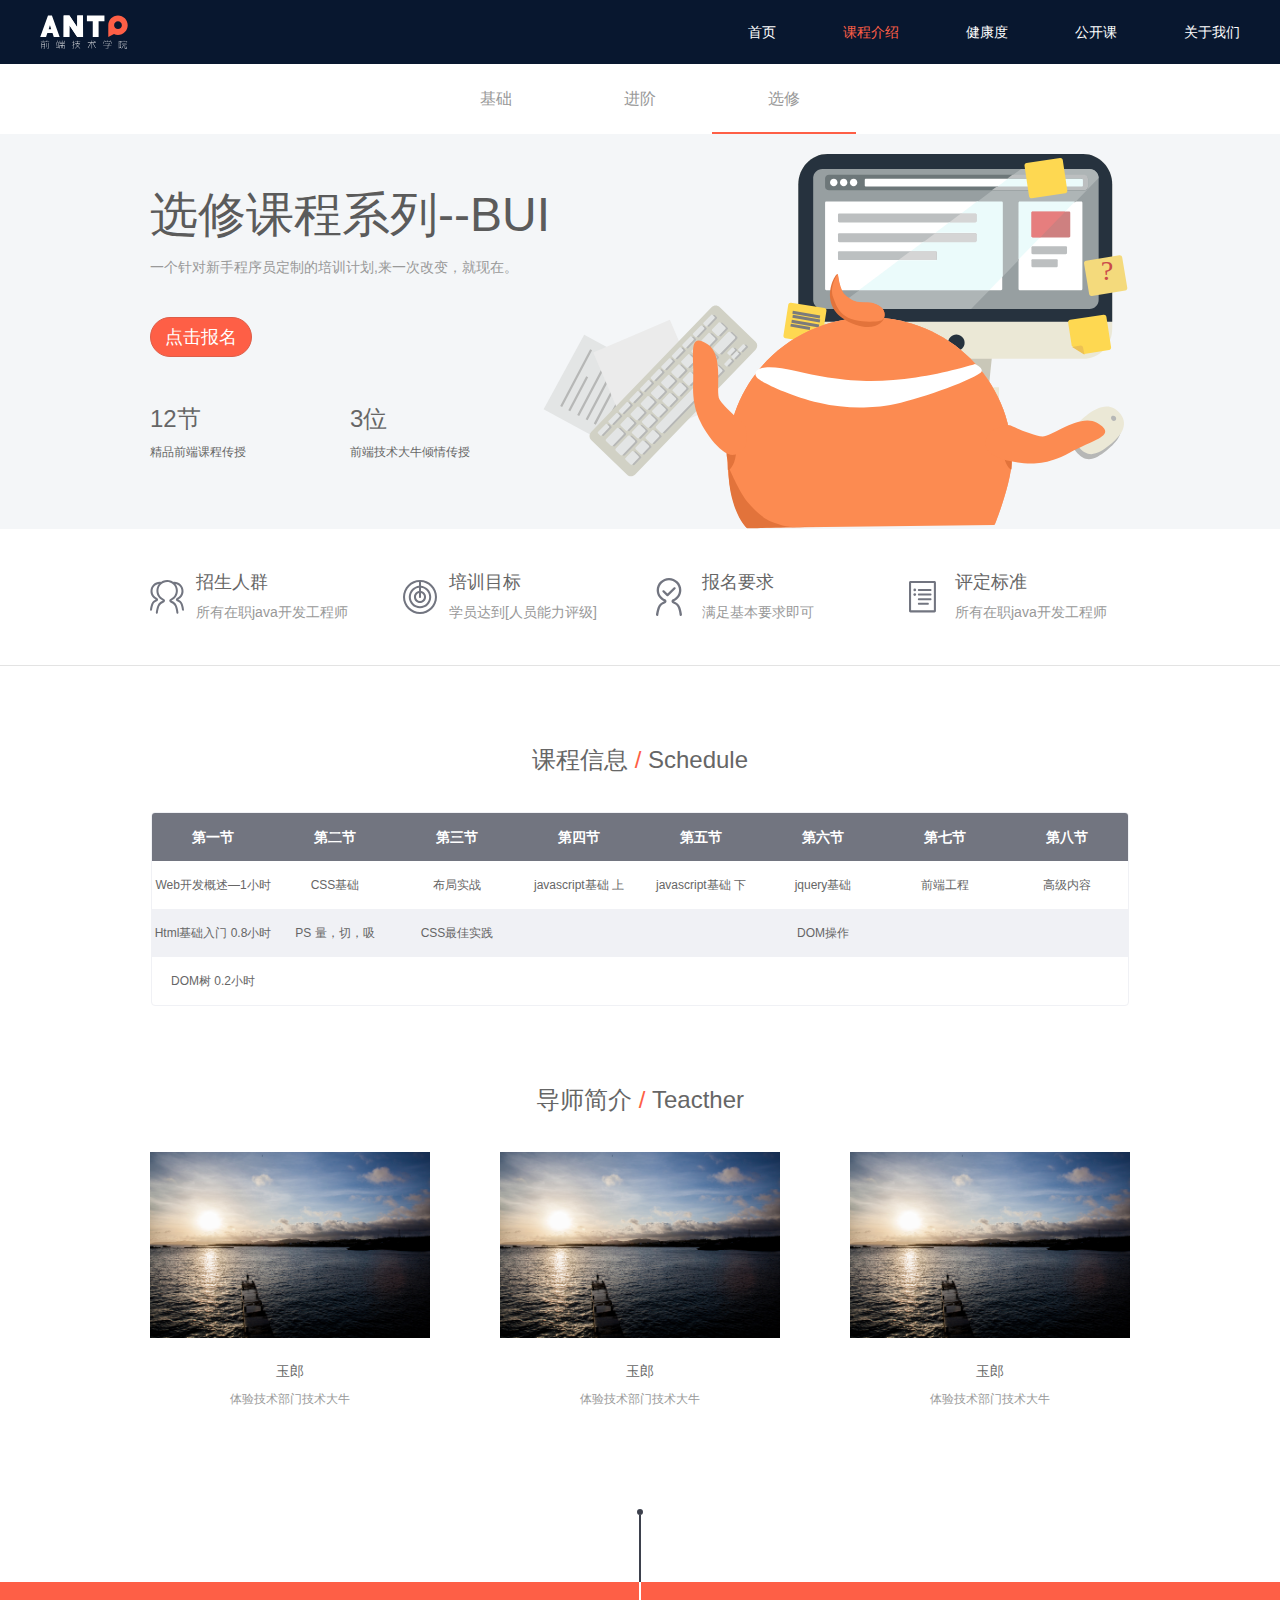
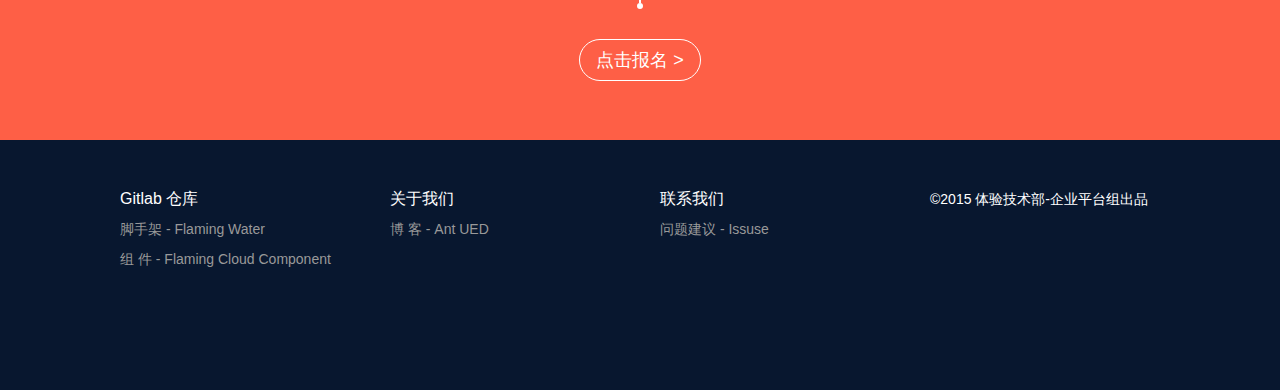
<file: html/course-elective-bui.html>
<!DOCTYPE html>
<html lang="en">
<head>
  <meta charset="UTF-8">
  <meta name="viewport" content="width=device-width,initial-scale=1.0,maximum-scale=1.0,user-scalable=0"/>
  <meta name="renderer" content="webkit">
  <title>前端技术学院--选修课程</title>
  <link rel="icon" type="image/x-icon" href="/favicon.ico">
  <link rel="stylesheet" href="/css/normalize.css"/>
  <link rel="stylesheet" href="/css/public.css"/>
  <link rel="stylesheet" href="/css/course.css">
</head>
<body>
<!--头部logo和导航-->
<div id="header">
  <a href="/" class="logo">
    <img src="/img/logo.svg" alt="ANTP"/>
  </a>

  <p class="header-nav">
    <a href="/">首页</a>
    <a class="active" href="/html/course-base.html">课程介绍</a>
    <a href="#">健康度</a>
    <a href="#">公开课</a>
    <a href="/html/about.html">关于我们</a>
  </p>
</div>

<!--主体部分-->
<div id="main">

  <!--三类课程导航-->
  <div id="nav">
    <div class="nav-link">
      <a href="/html/course-base.html">基础</a>
    </div>
    <div class="nav-link">
      <a href="/html/course-advance.html">进阶</a>
    </div>
    <div class="nav-link">
      <span>选修</span>
    </div>
    <div class="slide" style="left:288px;"></div>
    <div class="dropdown close">
      <a class="active" href="/html/course-elective-bui.html">BUI课程</a>
      <a href="/html/course-elective-chair.html">Chair课程</a>
      <a href="/html/course-elective-flamingwater.html">火烧云课程</a>
    </div>
  </div>

  <!--巨幕-->
  <div id="jumbotron">
    <div class="jumbotron">
      <h2>选修课程系列--BUI</h2>

      <p>一个针对新手程序员定制的培训计划,来一次改变，就现在。</p>
      <img src="/img/xuanxiu-orange1.svg" alt="ANTP" class="banner"/>
      <button class="apply-btn">点击报名</button>
      <div class="nums">
        <div>
          <p>12节</p>

          <p>精品前端课程传授</p>
        </div>
        <div>
          <p>3位</p>

          <p>前端技术大牛倾情传授</p>
        </div>
      </div>
    </div>
  </div>

  <!--课程简介-->
  <div id="introduce">
    <div class="introduce">
      <div>
        <img class="icon" src="/img/icon1.svg" alt="招生人群"/>

        <div>
          <p>招生人群</p>

          <p>所有在职java开发工程师</p>
        </div>
      </div>
      <div>
        <img class="icon" src="/img/icon2.svg" alt="培训目标"/>

        <div>
          <p>培训目标</p>

          <p>学员达到[人员能力评级]</p>
        </div>
      </div>
      <div>
        <img class="icon bmyq" src="/img/icon3.svg" alt="报名要求"/>

        <div>
          <p>报名要求</p>

          <p>满足基本要求即可</p>
        </div>
      </div>
      <div>
        <img class="icon pdbz" src="/img/icon4.svg" alt="评定标准"/>

        <div>
          <p>评定标准</p>

          <p>所有在职java开发工程师</p>
        </div>
      </div>
    </div>
  </div>
  <hr/>

  <!--课程安排-->
  <!--标记当前页面，用于判定导航-->
  <p class="plan-title">课程信息 <span>/</span> Schedule</p>

  <table>
    <tr>
      <th>第一节</th>
      <th>第二节</th>
      <th>第三节</th>
      <th>第四节</th>
      <th>第五节</th>
      <th>第六节</th>
      <th>第七节</th>
      <th>第八节</th>
    </tr>
    <tr>
      <td>Web开发概述—1小时</td>
      <td>CSS基础</td>
      <td>布局实战</td>
      <td>javascript基础 上</td>
      <td>javascript基础 下</td>
      <td>jquery基础</td>
      <td>前端工程</td>
      <td>高级内容</td>
    </tr>
    <tr>
      <td>Html基础入门 0.8小时</td>
      <td>PS 量，切，吸</td>
      <td>CSS最佳实践</td>
      <td></td>
      <td></td>
      <td>DOM操作</td>
      <td></td>
      <td></td>
    </tr>
    <tr>
      <td>DOM树 0.2小时</td>
      <td></td>
      <td></td>
      <td></td>
      <td></td>
      <td></td>
      <td></td>
      <td></td>
    </tr>
  </table>

  <!--导师简介-->
  <p class="plan-title">导师简介 <span>/</span> Teacther</p>

  <div class="teacher">
    <div>
      <img src="/img/teacher.jpg" alt="导师" class="avatar"/>

      <p class="teacher-name">玉郎</p>

      <p class="teacher-introduce">体验技术部门技术大牛</p>
    </div>
    <div>
      <img src="/img/teacher.jpg" alt="导师" class="avatar"/>

      <p class="teacher-name">玉郎</p>

      <p class="teacher-introduce">体验技术部门技术大牛</p>
    </div>
    <div>
      <img src="/img/teacher.jpg" alt="导师" class="avatar"/>

      <p class="teacher-name">玉郎</p>

      <p class="teacher-introduce">体验技术部门技术大牛</p>
    </div>
  </div>

  <!--图线-->
  <div class="top-point"></div>
  <div class="gray-line"></div>
  <div class="bottom-btn">
    <div class="white-line"></div>
    <div class="bottom-point"></div>
    <button class="bottom-apply-btn">点击报名 ></button>
  </div>
</div>

<!--页脚-->
<div id="footer">
  <div class="footer">
    <div>
      <p>Gitlab 仓库</p>
      <a href="#">脚手架 - Flaming Water</a>
      <a href="#">组 件 - Flaming Cloud Component</a>
    </div>
    <div>
      <p>关于我们</p>
      <a href="#">博 客 - Ant UED</a>
    </div>
    <div>
      <p>联系我们</p>
      <a href="#">问题建议 - Issuse</a>
    </div>
    <div>
      <p>&copy2015 体验技术部-企业平台组出品</p>
    </div>
  </div>
</div>

<script src="https://a.alipayobjects.com/??jquery/jquery/1.11.1/jquery.js"></script>
<script src="/js/course.js"></script>
</body>
</html>
</file>
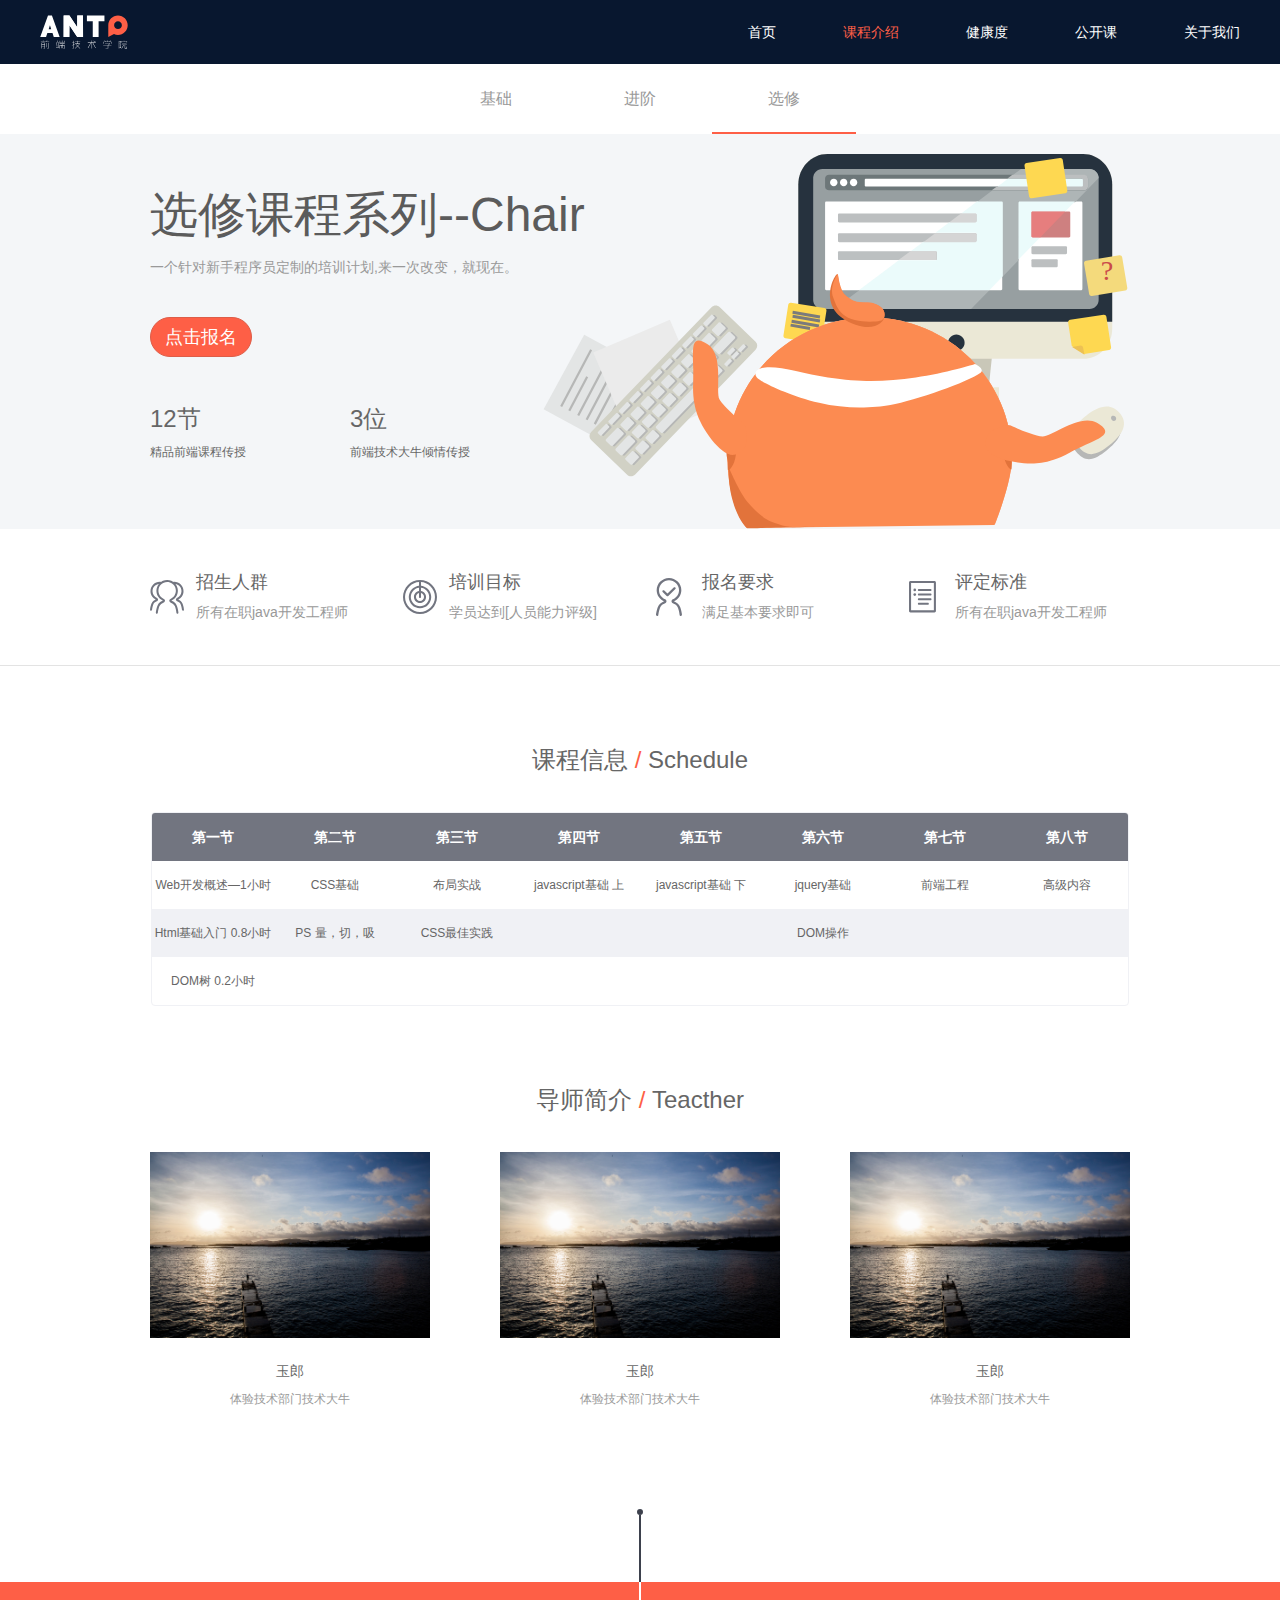
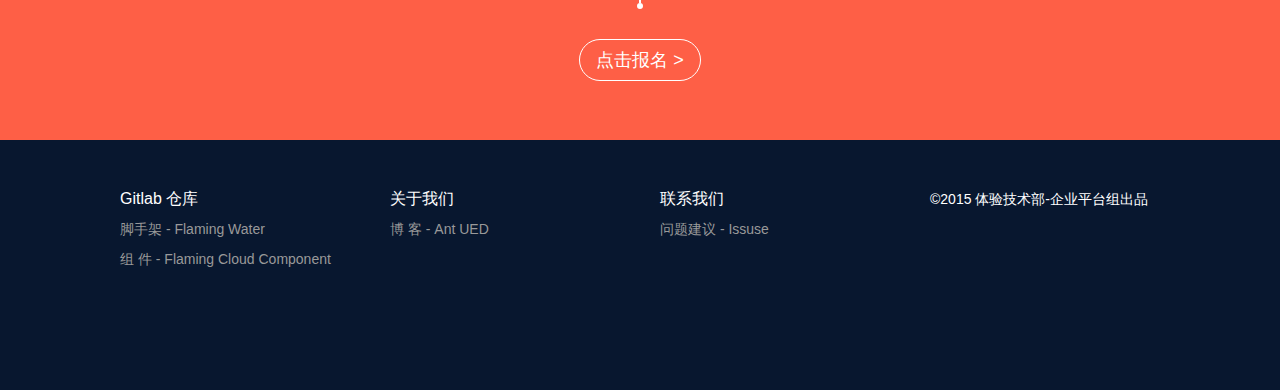
<file: html/course-elective-chair.html>
<!DOCTYPE html>
<html lang="en">
<head>
  <meta charset="UTF-8">
  <meta name="viewport" content="width=device-width,initial-scale=1.0,maximum-scale=1.0,user-scalable=0"/>
  <meta name="renderer" content="webkit">
  <title>前端技术学院--选修课程</title>
  <link rel="icon" type="image/x-icon" href="/favicon.ico">
  <link rel="stylesheet" href="/css/normalize.css"/>
  <link rel="stylesheet" href="/css/public.css"/>
  <link rel="stylesheet" href="/css/course.css">
</head>
<body>
<!--头部logo和导航-->
<div id="header">
  <a href="/" class="logo">
    <img src="/img/logo.svg" alt="ANTP"/>
  </a>

  <p class="header-nav">
    <a href="/">首页</a>
    <a class="active" href="/html/course-base.html">课程介绍</a>
    <a href="#">健康度</a>
    <a href="#">公开课</a>
    <a href="/html/about.html">关于我们</a>
  </p>
</div>

<!--主体部分-->
<div id="main">

  <!--三类课程导航-->
  <div id="nav">
    <div class="nav-link">
      <a href="/html/course-base.html">基础</a>
    </div>
    <div class="nav-link">
      <a href="/html/course-advance.html">进阶</a>
    </div>
    <div class="nav-link">
      <span>选修</span>
    </div>
    <div class="slide" style="left:288px;"></div>
    <div class="dropdown close">
      <a href="/html/course-elective-bui.html">BUI课程</a>
      <a class="active" href="/html/course-elective-chair.html">Chair课程</a>
      <a href="/html/course-elective-flamingwater.html">火烧云课程</a>
    </div>
  </div>

  <!--巨幕-->
  <div id="jumbotron">
    <div class="jumbotron">
      <h2>选修课程系列--Chair</h2>

      <p>一个针对新手程序员定制的培训计划,来一次改变，就现在。</p>
      <img src="/img/xuanxiu-orange1.svg" alt="ANTP" class="banner"/>
      <button class="apply-btn">点击报名</button>
      <div class="nums">
        <div>
          <p>12节</p>

          <p>精品前端课程传授</p>
        </div>
        <div>
          <p>3位</p>

          <p>前端技术大牛倾情传授</p>
        </div>
      </div>
    </div>
  </div>

  <!--课程简介-->
  <div id="introduce">
    <div class="introduce">
      <div>
        <img class="icon" src="/img/icon1.svg" alt="招生人群"/>

        <div>
          <p>招生人群</p>

          <p>所有在职java开发工程师</p>
        </div>
      </div>
      <div>
        <img class="icon" src="/img/icon2.svg" alt="培训目标"/>

        <div>
          <p>培训目标</p>

          <p>学员达到[人员能力评级]</p>
        </div>
      </div>
      <div>
        <img class="icon bmyq" src="/img/icon3.svg" alt="报名要求"/>

        <div>
          <p>报名要求</p>

          <p>满足基本要求即可</p>
        </div>
      </div>
      <div>
        <img class="icon pdbz" src="/img/icon4.svg" alt="评定标准"/>

        <div>
          <p>评定标准</p>

          <p>所有在职java开发工程师</p>
        </div>
      </div>
    </div>
  </div>
  <hr/>

  <!--课程安排-->
  <!--标记当前页面，用于判定导航-->
  <p class="plan-title">课程信息 <span>/</span> Schedule</p>

  <table>
    <tr>
      <th>第一节</th>
      <th>第二节</th>
      <th>第三节</th>
      <th>第四节</th>
      <th>第五节</th>
      <th>第六节</th>
      <th>第七节</th>
      <th>第八节</th>
    </tr>
    <tr>
      <td>Web开发概述—1小时</td>
      <td>CSS基础</td>
      <td>布局实战</td>
      <td>javascript基础 上</td>
      <td>javascript基础 下</td>
      <td>jquery基础</td>
      <td>前端工程</td>
      <td>高级内容</td>
    </tr>
    <tr>
      <td>Html基础入门 0.8小时</td>
      <td>PS 量，切，吸</td>
      <td>CSS最佳实践</td>
      <td></td>
      <td></td>
      <td>DOM操作</td>
      <td></td>
      <td></td>
    </tr>
    <tr>
      <td>DOM树 0.2小时</td>
      <td></td>
      <td></td>
      <td></td>
      <td></td>
      <td></td>
      <td></td>
      <td></td>
    </tr>
  </table>

  <!--导师简介-->
  <p class="plan-title">导师简介 <span>/</span> Teacther</p>

  <div class="teacher">
    <div>
      <img src="/img/teacher.jpg" alt="导师" class="avatar"/>

      <p class="teacher-name">玉郎</p>

      <p class="teacher-introduce">体验技术部门技术大牛</p>
    </div>
    <div>
      <img src="/img/teacher.jpg" alt="导师" class="avatar"/>

      <p class="teacher-name">玉郎</p>

      <p class="teacher-introduce">体验技术部门技术大牛</p>
    </div>
    <div>
      <img src="/img/teacher.jpg" alt="导师" class="avatar"/>

      <p class="teacher-name">玉郎</p>

      <p class="teacher-introduce">体验技术部门技术大牛</p>
    </div>
  </div>

  <!--图线-->
  <div class="top-point"></div>
  <div class="gray-line"></div>
  <div class="bottom-btn">
    <div class="white-line"></div>
    <div class="bottom-point"></div>
    <button class="bottom-apply-btn">点击报名 ></button>
  </div>
</div>

<!--页脚-->
<div id="footer">
  <div class="footer">
    <div>
      <p>Gitlab 仓库</p>
      <a href="#">脚手架 - Flaming Water</a>
      <a href="#">组 件 - Flaming Cloud Component</a>
    </div>
    <div>
      <p>关于我们</p>
      <a href="#">博 客 - Ant UED</a>
    </div>
    <div>
      <p>联系我们</p>
      <a href="#">问题建议 - Issuse</a>
    </div>
    <div>
      <p>&copy2015 体验技术部-企业平台组出品</p>
    </div>
  </div>
</div>

<script src="https://a.alipayobjects.com/??jquery/jquery/1.11.1/jquery.js"></script>
<script src="/js/course.js"></script>
</body>
</html>
</file>
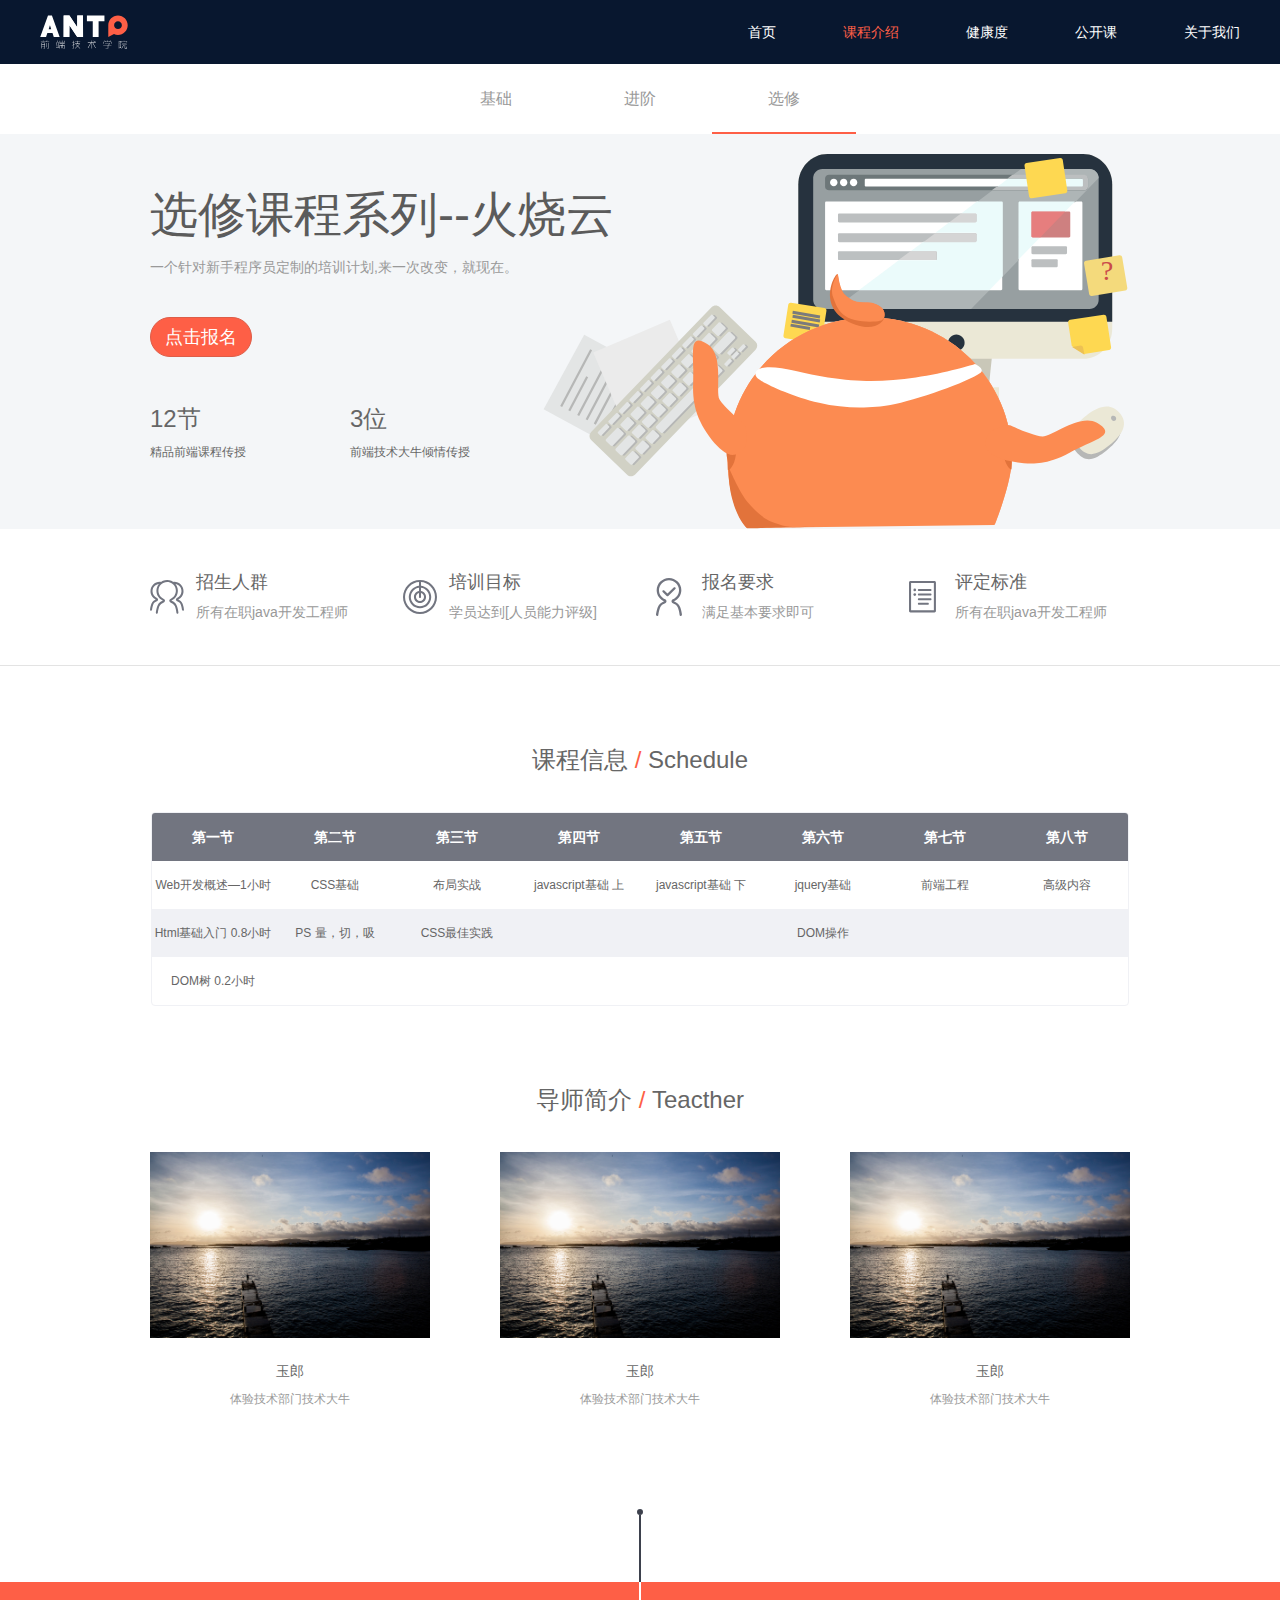
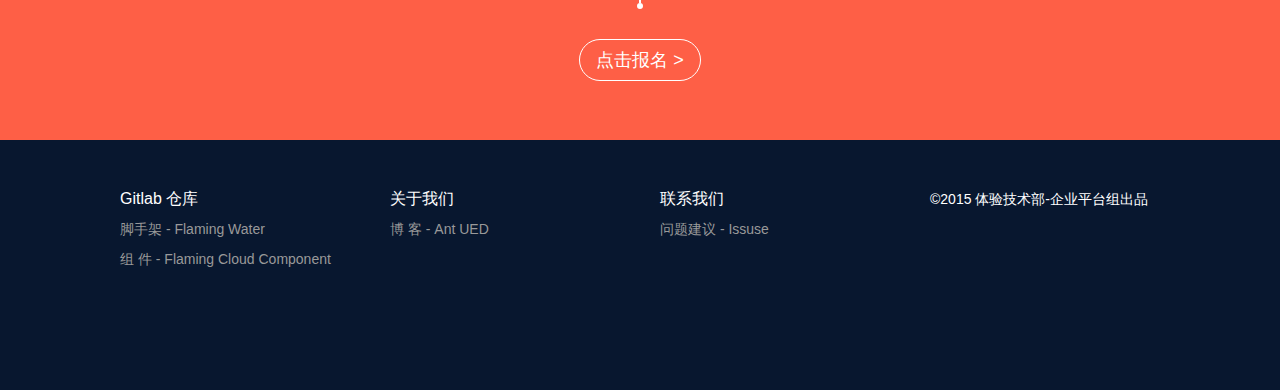
<file: html/course-elective-flamingwater.html>
<!DOCTYPE html>
<html lang="en">
<head>
  <meta charset="UTF-8">
  <meta name="viewport" content="width=device-width,initial-scale=1.0,maximum-scale=1.0,user-scalable=0"/>
  <meta name="renderer" content="webkit">
  <title>前端技术学院--选修课程</title>
  <link rel="icon" type="image/x-icon" href="/favicon.ico">
  <link rel="stylesheet" href="/css/normalize.css"/>
  <link rel="stylesheet" href="/css/public.css"/>
  <link rel="stylesheet" href="/css/course.css">
</head>
<body>
<!--头部logo和导航-->
<div id="header">
  <a href="/" class="logo">
    <img src="/img/logo.svg" alt="ANTP"/>
  </a>

  <p class="header-nav">
    <a href="/">首页</a>
    <a class="active" href="/html/course-base.html">课程介绍</a>
    <a href="#">健康度</a>
    <a href="#">公开课</a>
    <a href="/html/about.html">关于我们</a>
  </p>
</div>

<!--主体部分-->
<div id="main">

  <!--三类课程导航-->
  <div id="nav">
    <div class="nav-link">
      <a href="/html/course-base.html">基础</a>
    </div>
    <div class="nav-link">
      <a href="/html/course-advance.html">进阶</a>
    </div>
    <div class="nav-link">
      <span>选修</span>
    </div>
    <div class="slide" style="left:288px;"></div>
    <div class="dropdown close">
      <a href="/html/course-elective-bui.html">BUI课程</a>
      <a href="/html/course-elective-chair.html">Chair课程</a>
      <a class="active" href="/html/course-elective-flamingwater.html">火烧云课程</a>
    </div>
  </div>

  <!--巨幕-->
  <div id="jumbotron">
    <div class="jumbotron">
      <h2>选修课程系列--火烧云</h2>

      <p>一个针对新手程序员定制的培训计划,来一次改变，就现在。</p>
      <img src="/img/xuanxiu-orange1.svg" alt="ANTP" class="banner"/>
      <button class="apply-btn">点击报名</button>
      <div class="nums">
        <div>
          <p>12节</p>

          <p>精品前端课程传授</p>
        </div>
        <div>
          <p>3位</p>

          <p>前端技术大牛倾情传授</p>
        </div>
      </div>
    </div>
  </div>

  <!--课程简介-->
  <div id="introduce">
    <div class="introduce">
      <div>
        <img class="icon" src="/img/icon1.svg" alt="招生人群"/>

        <div>
          <p>招生人群</p>

          <p>所有在职java开发工程师</p>
        </div>
      </div>
      <div>
        <img class="icon" src="/img/icon2.svg" alt="培训目标"/>

        <div>
          <p>培训目标</p>

          <p>学员达到[人员能力评级]</p>
        </div>
      </div>
      <div>
        <img class="icon bmyq" src="/img/icon3.svg" alt="报名要求"/>

        <div>
          <p>报名要求</p>

          <p>满足基本要求即可</p>
        </div>
      </div>
      <div>
        <img class="icon pdbz" src="/img/icon4.svg" alt="评定标准"/>

        <div>
          <p>评定标准</p>

          <p>所有在职java开发工程师</p>
        </div>
      </div>
    </div>
  </div>
  <hr/>

  <!--课程安排-->
  <!--标记当前页面，用于判定导航-->
  <p class="plan-title">课程信息 <span>/</span> Schedule</p>

  <table>
    <tr>
      <th>第一节</th>
      <th>第二节</th>
      <th>第三节</th>
      <th>第四节</th>
      <th>第五节</th>
      <th>第六节</th>
      <th>第七节</th>
      <th>第八节</th>
    </tr>
    <tr>
      <td>Web开发概述—1小时</td>
      <td>CSS基础</td>
      <td>布局实战</td>
      <td>javascript基础 上</td>
      <td>javascript基础 下</td>
      <td>jquery基础</td>
      <td>前端工程</td>
      <td>高级内容</td>
    </tr>
    <tr>
      <td>Html基础入门 0.8小时</td>
      <td>PS 量，切，吸</td>
      <td>CSS最佳实践</td>
      <td></td>
      <td></td>
      <td>DOM操作</td>
      <td></td>
      <td></td>
    </tr>
    <tr>
      <td>DOM树 0.2小时</td>
      <td></td>
      <td></td>
      <td></td>
      <td></td>
      <td></td>
      <td></td>
      <td></td>
    </tr>
  </table>

  <!--导师简介-->
  <p class="plan-title">导师简介 <span>/</span> Teacther</p>

  <div class="teacher">
    <div>
      <img src="/img/teacher.jpg" alt="导师" class="avatar"/>

      <p class="teacher-name">玉郎</p>

      <p class="teacher-introduce">体验技术部门技术大牛</p>
    </div>
    <div>
      <img src="/img/teacher.jpg" alt="导师" class="avatar"/>

      <p class="teacher-name">玉郎</p>

      <p class="teacher-introduce">体验技术部门技术大牛</p>
    </div>
    <div>
      <img src="/img/teacher.jpg" alt="导师" class="avatar"/>

      <p class="teacher-name">玉郎</p>

      <p class="teacher-introduce">体验技术部门技术大牛</p>
    </div>
  </div>

  <!--图线-->
  <div class="top-point"></div>
  <div class="gray-line"></div>
  <div class="bottom-btn">
    <div class="white-line"></div>
    <div class="bottom-point"></div>
    <button class="bottom-apply-btn">点击报名 ></button>
  </div>
</div>

<!--页脚-->
<div id="footer">
  <div class="footer">
    <div>
      <p>Gitlab 仓库</p>
      <a href="#">脚手架 - Flaming Water</a>
      <a href="#">组 件 - Flaming Cloud Component</a>
    </div>
    <div>
      <p>关于我们</p>
      <a href="#">博 客 - Ant UED</a>
    </div>
    <div>
      <p>联系我们</p>
      <a href="#">问题建议 - Issuse</a>
    </div>
    <div>
      <p>&copy2015 体验技术部-企业平台组出品</p>
    </div>
  </div>
</div>

<script src="https://a.alipayobjects.com/??jquery/jquery/1.11.1/jquery.js"></script>
<script src="/js/course.js"></script>
</body>
</html>
</file>
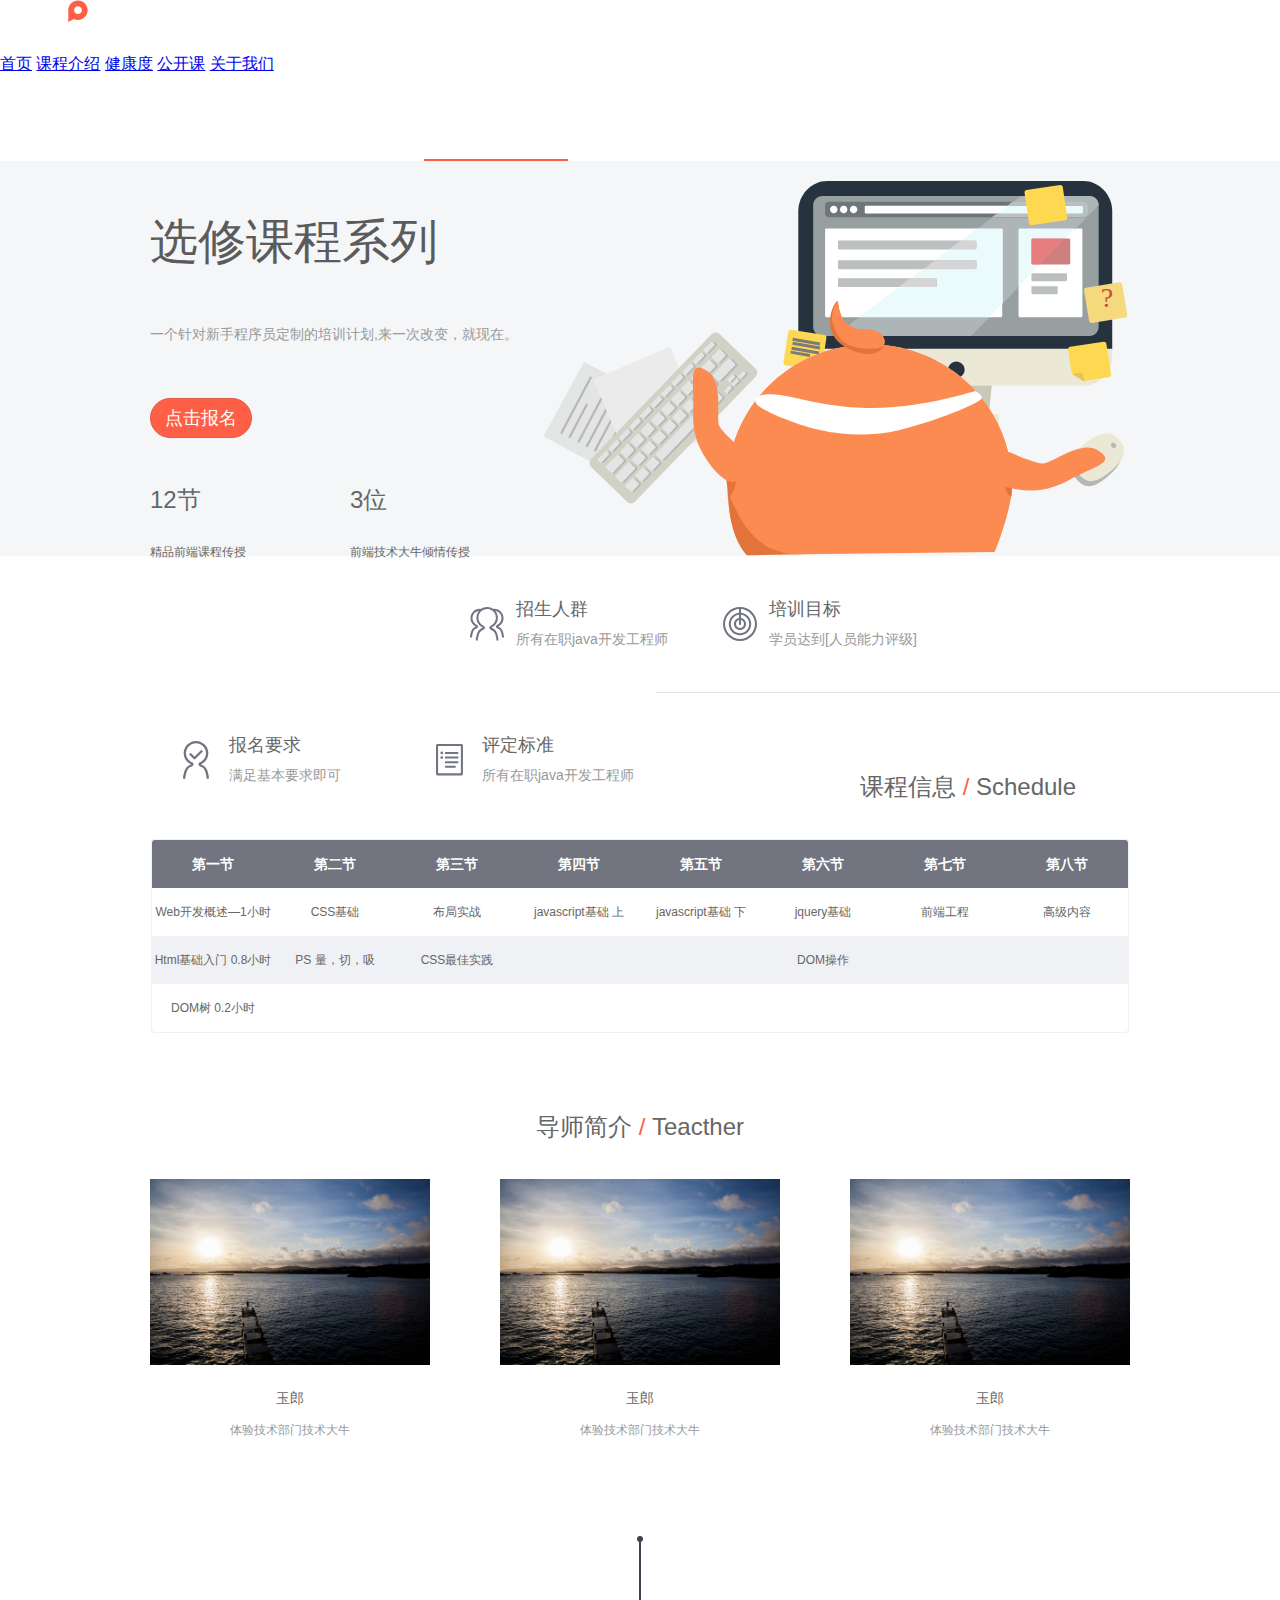
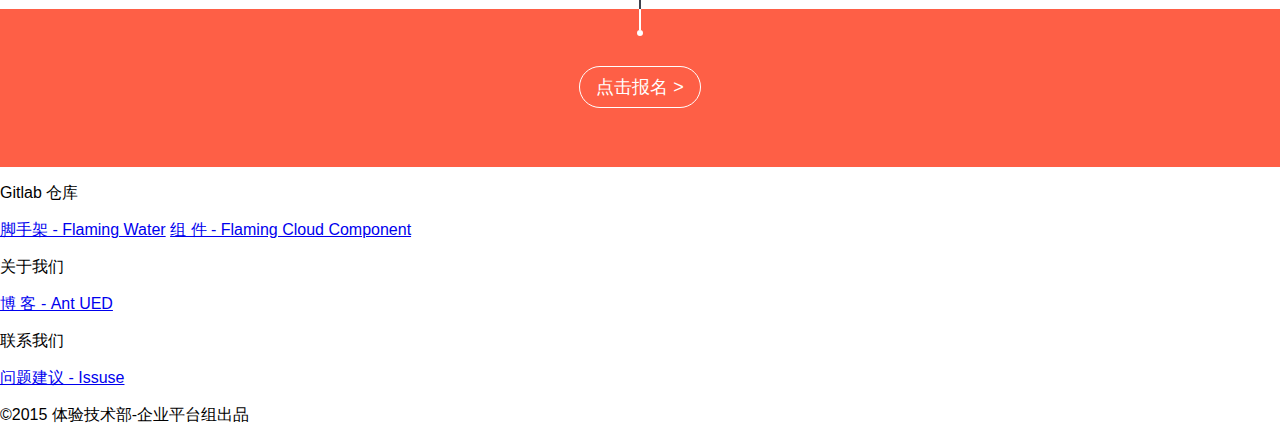
<file: html/course-elective.html>
<!DOCTYPE html>
<html lang="en">
<head>
  <meta charset="UTF-8">
  <title>前端技术学院</title>
  <!-- 引入样式 -->
  <!--<link rel="stylesheet" href="http://ant.design/dist/antd.css">-->
  <!-- 引入 react 和 antd.js -->
  <!--<script src="http://ant.design/dist/antd.js"></script>-->
  <link rel="stylesheet" href="/css/normalize.css"/>

  <link rel="stylesheet" href="/css/course.css">
</head>
<body>
<!--头部logo和导航-->
<div id="header">
  <a href="/" class="logo">
    <img src="/img/logo.svg" alt="ANTP"/>
  </a>
  <p class="header-nav">
    <a href="#">首页</a>
    <a class="active" href="#">课程介绍</a>
    <a href="#">健康度</a>
    <a href="#">公开课</a>
    <a href="#">关于我们</a>
  </p>
</div>

<!--主体部分-->
<div id="main">

  <!--三类课程导航-->
  <div id="nav">
    <div class="nav-link"></div>
    <div class="nav-link"></div>
    <div class="nav-link"></div>
    <div class="slide slide-transition-forward"></div>
  </div>

  <!--巨幕-->
  <div id="jumbotron">
    <div class="jumbotron">
      <h2>选修课程系列</h2>
      <p>一个针对新手程序员定制的培训计划,来一次改变，就现在。</p>
      <img src="/img/xuanxiu-orange1.svg" alt="ANTP" class="banner"/>
      <button class="apply-btn">点击报名</button>
      <div class="nums">
        <div>
          <p>12节</p>
          <p>精品前端课程传授</p>
        </div>
        <div>
          <p>3位</p>
          <p>前端技术大牛倾情传授</p>
        </div>
      </div>
    </div>
  </div>

  <!--课程简介-->
  <div id="introduce">
    <div class="introduce">
      <div>
        <img class="icon" src="/img/icon1.svg" alt="招生人群"/>
        <div>
          <p>招生人群</p>
          <p>所有在职java开发工程师</p>
        </div>
      </div>
      <div>
        <img class="icon" src="/img/icon2.svg" alt="培训目标"/>
        <div>
          <p>培训目标</p>
          <p>学员达到[人员能力评级]</p>
        </div>
      </div>
      <div>
        <img class="icon bmyq" src="/img/icon3.svg" alt="报名要求"/>
        <div>
          <p>报名要求</p>
          <p>满足基本要求即可</p>
        </div>
      </div>
      <div>
        <img class="icon pdbz" src="/img/icon4.svg" alt="评定标准"/>
        <div>
          <p>评定标准</p>
          <p>所有在职java开发工程师</p>
        </div>
      </div>
    </div>
  </div>
  <hr/>

  <!--课程安排-->
  <p class="plan-title">课程信息 <span>/</span> Schedule</p>

  <table>
    <tr>
      <th>第一节</th>
      <th>第二节</th>
      <th>第三节</th>
      <th>第四节</th>
      <th>第五节</th>
      <th>第六节</th>
      <th>第七节</th>
      <th>第八节</th>
    </tr>
    <tr>
      <td>Web开发概述—1小时</td>
      <td>CSS基础</td>
      <td>布局实战</td>
      <td>javascript基础 上</td>
      <td>javascript基础 下</td>
      <td>jquery基础</td>
      <td>前端工程</td>
      <td>高级内容</td>
    </tr>
    <tr>
      <td>Html基础入门 0.8小时</td>
      <td>PS 量，切，吸</td>
      <td>CSS最佳实践</td>
      <td></td>
      <td></td>
      <td>DOM操作</td>
      <td></td>
      <td></td>
    </tr>
    <tr>
      <td>DOM树 0.2小时</td>
      <td></td>
      <td></td>
      <td></td>
      <td></td>
      <td></td>
      <td></td>
      <td></td>
    </tr>
  </table>

  <!--导师简介-->
  <p class="plan-title">导师简介 <span>/</span> Teacther</p>
  <div class="teacher">
    <div>
      <img src="/img/teacher.jpg" alt="导师" class="avatar"/>
      <p class="teacher-name">玉郎</p>
      <p class="teacher-introduce">体验技术部门技术大牛</p>
    </div>
    <div>
      <img src="/img/teacher.jpg" alt="导师" class="avatar"/>
      <p class="teacher-name">玉郎</p>
      <p class="teacher-introduce">体验技术部门技术大牛</p>
    </div>
    <div>
      <img src="/img/teacher.jpg" alt="导师" class="avatar"/>
      <p class="teacher-name">玉郎</p>
      <p class="teacher-introduce">体验技术部门技术大牛</p>
    </div>
  </div>

  <!--图线-->
  <div class="top-point"></div>
  <div class="gray-line"></div>
  <div class="bottom-btn">
    <div class="white-line"></div>
    <div class="bottom-point"></div>
    <button class="bottom-apply-btn">点击报名 ></button>
  </div>
</div>
<div id="footer">
  <div class="footer">
    <div>
      <p>Gitlab 仓库</p>
      <a href="#">脚手架 - Flaming Water</a>
      <a href="#">组 件 - Flaming Cloud Component</a>
    </div>
    <div>
      <p>关于我们</p>
      <a href="#">博 客 - Ant UED</a>
    </div>
    <div>
      <p>联系我们</p>
      <a href="#">问题建议 - Issuse</a>
    </div>
    <div>
      <p>&copy2015 体验技术部-企业平台组出品</p>
    </div>
  </div>
</div>


<script src="https://a.alipayobjects.com/??jquery/jquery/1.11.1/jquery.js"></script>
<script src="/js/course.js"></script>
</body>
</html>
</file>
<file: css/public.css>
* {
  margin: 0;
  padding: 0;
}
a {
  text-decoration: none;
}
/*头部logo和导航*/
#header {
  width: 100%;
  height: 64px;
  background-color: #08172f;
}
.logo {
  display: inline-block;
  margin: 15px 0 0 40px;
}
.header-nav {
  float: right;
  font-size: 14px;
  height: 64px;
  margin-right: 40px;
}
.header-nav > a {
  color: #ffffff;
  line-height: 64px;
  margin-left: 63px;
}
.header-nav > a.active {
  color: #fe5f46;
}
.header-nav > a:hover {
  color: #fe7f6b;
}
.header-nav > a.active {
  color: shabe(#fe5f46, 65%);
}
/*页脚*/
#footer {
  width: 100%;
  height: 206px;
  padding-top: 44px;
  clear: both;
  background-color: #08172f;
}
.footer {
  width: 1040px;
  margin: 0 auto;
}
.footer > div {
  width: 230px;
  margin-left: 40px;
  float: left;
}
.footer > div:first-child {
  margin-left: 0;
}
.footer > div > p {
  color: #ffffff;
  line-height: 30px;
  font-size: 16px;
}
.footer > div > p:last-child {
  font-size: 14px;
}
.footer > div > a {
  color: #999999;
  line-height: 30px;
  display: inline-block;
  font-size: 14px;
}
.footer > div > a:hover {
  color: #adadad;
}
.footer > div > a:active {
  color: shabe(#999999, 5%);
}
</file>
<file: css/index.css>
body {
    color: #222;
    -webkit-text-size-adjust: none;
}

body,
h1,
h2,
h3,
h4,
h5,
h6,
hr,
p,
blockquote,
dl,
dt,
dd,
ul,
ol,
li,
pre,
form,
fieldset,
legend,
button,
input,
textarea,
th,
td,
iframe {
    margin: 0;
    padding: 0;
}

h1,
h2,
h3,
h4,
h5,
h6 {
    font-size: 100%;
}

body,
button,
input,
select,
textarea {
    font-family: Tahoma, Arial, Roboto, ”Droid Sans”, ”Helvetica Neue”, ”Droid Sans Fallback”, ”Heiti SC”, sans-self;
    font-size: 62.5%;
    line-height: 1.5;
}

ol,
ul {
    list-style: none;
}

html,
body {
    width: 100%;
    height: 100%;
    overflow: hidden;
}

.section-wrap {
    width: 100%;
    height: 100%;
    overflow: visible;
    transition: transform 1s cubic-bezier(0.86, 0, 0.03, 1);
    -webkit-transition: -webkit-transform 1s cubic-bezier(0.86, 0, 0.03, 1);
}

.section-wrap .section {
    position: relative;
    width: 100%;
    height: 100%;
    background-position: center center;
    background-repeat: no-repeat;
}

.section-wrap .section .title {
    width: 100%;
    position: absolute;
    top: 10%;
    color: #fff;
    font-size: 2.4em;
    text-align: center;
}

.section-wrap .section .title p {
    padding: 0 4%;
    opacity: 0
}

.section-wrap .section .title.active .tit {
    opacity: 1;
    transform: translateY(-25px);
    -webkit-transform: translateY(-25px);
    transition: all 2s cubic-bezier(0.86, 0, 0.8, 1);
    -webkit-transition: all 2s cubic-bezier(0.86, 0, 0.8, 1);
}

.section-wrap .section-1 {
    background-color: #ffffff;
}

.section-wrap .section-2 {
    background-color: rgba(24, 39, 65, 1);
}

.section-wrap .section-3 {
    background-color: #364A6B;
}

.section-wrap .section-4 {
    background-color: #212E44;
}

.section-wrap .section-5 {
    background-color: #d9534f
}

.put-section-0 {
    transform: translateY(0);
    -webkit-transform: translateY(0);
}

.put-section-1 {
    transform: translateY(-100%);
    -webkit-transform: translateY(-100%);
}

.put-section-2 {
    transform: translateY(-200%);
    -webkit-transform: translateY(-200%);
}

.put-section-3 {
    transform: translateY(-300%);
    -webkit-transform: translateY(-300%);
}

.put-section-4 {
    transform: translateY(-400%);
    -webkit-transform: translateY(-400%);
}

.section-btn {
    width: 14px;
    position: fixed;
    right: 4%;
    top: 50%;
    margin-top: -44px;
    z-index: 500;
    display: inline-block;
    height: 88px;
}

.section-btn li {
    width: 10px;
    height: 10px;
    cursor: pointer;
    text-indent: -9999px;
    border-radius: 50%;
    -webkit-border-radius: 50%;
    margin-bottom: 12px;
    background: rgba(187, 198, 215, 0.6);
    text-align: center;
    color: #fff;
    cursor: pointer;
}

.section-btn li.on {
    background: rgba(254, 95, 70, 1);
}

.arrow {
    opacity: 1;
    animation: arrow 3s cubic-bezier(0.5, 0, 0.1, 1) infinite;
    -webkit-animation: arrow 3s cubic-bezier(0.5, 0, 0.1, 1) infinite;
    transform: rotate(-90deg);
    -webkit-transform: rotate(-90deg);
    position: absolute;
    bottom: 10px;
    left: 50%;
    margin-left: -30px;
    width: 60px;
    height: 60px;
    border-radius: 100%;
    -webkit-border-radius: 100%;
    line-height: 60px;
    text-align: center;
    font-size: 20px;
    color: #CC6633;
    border: 1px solid #CC6633;
    cursor: pointer;
    overflow: hidden;
    z-index: 100;
}

.arrow:hover {
    animation-play-state: paused;
    -webkit-animation-play-state: paused;
}

@keyframes arrow {
    %0,
    %100 {
        bottom: 10px;
        opacity: 1;
    }
    50% {
        bottom: 50px;
        opacity: .5
    }
}

@-webkit-keyframes arrow {
    %0,
    %100 {
        bottom: 10px;
        opacity: 1;
    }
    50% {
        bottom: 50px;
        opacity: .5
    }
}
</file>
<file: css/custom.css>
body,html{width:100%;height:100%;font-size:14px;color:#000}.fadeInUpStart{transform:translate3d(0,100%,0);-moz-transition:all 1s ease-in-out;transition:all 1s ease-in-out}.fadeInUpStart,.fadeInUpStart-linear{opacity:0;-webkit-transform:translate3d(0,100%,0);-moz-transform:translate3d(0,100%,0)}.fadeInUpStart-linear{transform:translate3d(0,100%,0);-moz-transition:all 1s linear;transition:all 1s linear}.fadeInUpEnd{opacity:1;-webkit-transform:none;-moz-transform:none;transform:none}.fadeInLeftStart{transform:translate3d(-100%,0,0);-moz-transition:all 1s ease-in-out;transition:all 1s ease-in-out}.fadeInLeftStart,.fadeInLeftStart-later{opacity:0;-webkit-transform:translate3d(-100%,0,0);-moz-transform:translate3d(-100%,0,0)}.fadeInLeftStart-later{transform:translate3d(-100%,0,0);-moz-transition:all 2s ease-in-out;transition:all 2s ease-in-out}.fadeInLeftEnd{opacity:1;-webkit-transform:none;-moz-transform:none;transform:none}.fadeInRightStart,.fadeInRightStart-fast{opacity:0;-webkit-transform:translate3d(100%,0,0);-moz-transform:translate3d(100%,0,0);transform:translate3d(100%,0,0);-moz-transition:all 1s ease-in-out;transition:all 1s ease-in-out}.fadeInRightEnd{opacity:1;-webkit-transform:none;-moz-transform:none;transform:none}.fadeInStart{opacity:0;-moz-transition:all 3s ease-in-out;transition:all 3s ease-in-out}.fadeInEnd{opacity:1}.fadeInBigStart{opacity:0;-webkit-transform:scale(0);-moz-transform:scale(0);transform:scale(0);-moz-transition:all 1s ease-in-out 3s;transition:all 1s ease-in-out 3s}.fadeInBigEnd{opacity:1;-webkit-transform:scale(1);-moz-transform:scale(1);transform:scale(1)}.btn-primary{width:122px;height:42px;font-size:18px;color:#fff;background-color:#fe5f46;-moz-border-radius:21px;border-radius:21px;border:1px solid #DD5D48;text-align:center;line-height:42px;outline:0;display:inline-block;text-decoration:none;z-index:600;cursor:pointer;-moz-transition:all .5s ease-in-out;transition:all .5s ease-in-out}.btn-primary:hover{background-color:#ff7f6b}.btn-primary:active{background-color:#f15a42}@-webkit-keyframes rotation{0%{-webkit-transform:rotateZ(0);transform:rotateZ(0)}100%{-webkit-transform:rotateZ(360deg);transform:rotateZ(360deg)}}@-moz-keyframes rotation{0%{-moz-transform:rotateZ(0);transform:rotateZ(0)}100%{-moz-transform:rotateZ(360deg);transform:rotateZ(360deg)}}@keyframes rotation{0%{-webkit-transform:rotateZ(0);-moz-transform:rotateZ(0);transform:rotateZ(0)}100%{-webkit-transform:rotateZ(360deg);-moz-transform:rotateZ(360deg);transform:rotateZ(360deg)}}.rotation{-webkit-animation:rotation 1s ease-in-out 1s;-moz-animation:rotation 1s ease-in-out 1s;animation:rotation 1s ease-in-out 1s}@-webkit-keyframes cloudMoveLR{0%,100%,50%{left:13%}25%{left:15%}75%{left:11%}}@-moz-keyframes cloudMoveLR{0%,100%,50%{left:13%}25%{left:15%}75%{left:11%}}@keyframes cloudMoveLR{0%,100%,50%{left:13%}25%{left:15%}75%{left:11%}}@-webkit-keyframes cloudMoveLR-1{0%,100%,50%{right:15%}25%{right:17%}75%{right:13%}}@-moz-keyframes cloudMoveLR-1{0%,100%,50%{right:15%}25%{right:17%}75%{right:13%}}@keyframes cloudMoveLR-1{0%,100%,50%{right:15%}25%{right:17%}75%{right:13%}}@-webkit-keyframes cloudMoveLR-2{0%,100%,50%{right:10%}25%{right:12%}75%{right:8%}}@-moz-keyframes cloudMoveLR-2{0%,100%,50%{right:10%}25%{right:12%}75%{right:8%}}@keyframes cloudMoveLR-2{0%,100%,50%{right:10%}25%{right:12%}75%{right:8%}}@-webkit-keyframes cloudMoveLR-3{0%,100%,50%{left:10%}25%{left:12%}75%{left:8%}}@-moz-keyframes cloudMoveLR-3{0%,100%,50%{left:10%}25%{left:12%}75%{left:8%}}@keyframes cloudMoveLR-3{0%,100%,50%{left:10%}25%{left:12%}75%{left:8%}}.cloud-move-lr{-webkit-animation:cloudMoveLR 8s infinite 1s;-moz-animation:cloudMoveLR 8s infinite 1s;animation:cloudMoveLR 8s infinite 1s}.cloud-move-lr-1{-webkit-animation:cloudMoveLR-1 8s infinite 1s;-moz-animation:cloudMoveLR-1 8s infinite 1s;animation:cloudMoveLR-1 8s infinite 1s}.cloud-move-lr-2{-webkit-animation:cloudMoveLR-2 8s infinite 5s;-moz-animation:cloudMoveLR-2 8s infinite 5s;animation:cloudMoveLR-2 8s infinite 5s}.cloud-move-lr-3{-webkit-animation:cloudMoveLR-3 12s infinite 1s;-moz-animation:cloudMoveLR-3 12s infinite 1s;animation:cloudMoveLR-3 12s infinite 1s}@-webkit-keyframes star{0%{opacity:1}100%{opacity:0}}@-moz-keyframes star{0%{opacity:1}100%{opacity:0}}@keyframes star{0%{opacity:1}100%{opacity:0}}.satr-animate{-webkit-animation:star 8s infinite 1s;-moz-animation:star 8s infinite 1s;animation:star 8s infinite 1s}.top-nav{background-color:#08172f;opacity:.9;position:fixed;z-index:10}.section-wrap{width:100%;height:100%}.section-wrap .section-1{position:relative;width:100%;height:100%}.section-wrap .section-1 .wall-word{position:absolute;left:50%;margin-left:-133px;margin-top:80.5px;height:241.5px}.section-wrap .section-1 .wall-word .wall1-btn{position:absolute;left:50%;bottom:5%;margin-left:-52px}.section-wrap .section-1 .bottom-img{position:absolute;left:0;width:100%;height:100%}.section-wrap .section-1 .bottom-img .cloud{position:absolute;z-index:10}.section-wrap .section-1 .bottom-img .c0{bottom:40px;left:50%;margin-left:-354px}.section-wrap .section-1 .bottom-img .c0-1{left:13%;bottom:75px}.section-wrap .section-1 .bottom-img .c0-2{right:15%;bottom:50px}.section-wrap .section-1 .bottom-img .c0-3{right:10%;bottom:50px;-webkit-transform:rotate3d(0deg,90deg,180deg);-moz-transform:rotate3d(0deg,90deg,180deg);transform:rotate3d(0deg,90deg,180deg)}.section-wrap .section-1 .bottom-img .c1{left:10%;top:15%}.section-wrap .section-1 .bottom-img .c2{right:18%;top:30%}.section-wrap .section-1 .bottom-img .c3{bottom:40px;left:50%;margin-left:-230.5px;-webkit-transform:translateX(0);-moz-transform:translateX(0);transform:translateX(0)}.section-wrap .section-1 .bottom-img .c4{bottom:20px;left:50%;margin-left:64px}.section-wrap .section-1 .bottom-img .c4-1{bottom:110px;left:20%;margin-left:64px}.section-wrap .section-1 .bottom-img .c4-2{bottom:90px;left:40%;margin-left:64px}.section-wrap .section-1 .bottom-img .c5{bottom:50px;left:20%;margin-left:-209.5px}.section-wrap .section-1 .bottom-img .c6{bottom:40px;right:5%}.section-wrap .section-1 .bottom-img .cloudblackbg{position:absolute;width:100%;bottom:-40px;z-index:5}.section-wrap .section-1 .bottom-img .wall1-orange{width:593px;position:absolute;bottom:80px;left:50%;margin-left:-296.5px;z-index:20}.section-wrap .section-2 .word{position:absolute}.section-wrap .section-2 .wall2-word1{left:0;top:50%;margin-top:-102px}.section-wrap .section-2 .wall2-word2{left:0;top:0}.section-wrap .section-2 .wall2-center{width:515px;height:370px;position:absolute;left:50%;top:35%;margin-top:-185px;margin-left:-257.5px}.section-wrap .section-2 .wall2-center .wall2-word3{left:0;top:0}.section-wrap .section-2 .wall2-center .topWord{z-index:100;position:relative;color:#fff;font-size:48px;font-weight:100;display:inline-block;left:32px;top:90px;line-height:72px}.section-wrap .section-2 .wall2-center .subTopWord{z-index:100;position:relative;color:#fff;font-size:20px;font-weight:100;line-height:30px;left:38px;top:100px}.section-wrap .section-2 .wall2-center .info{z-index:100;position:relative;color:#b1b1b1;display:inline-block;width:60%;height:auto;right:-30%;bottom:-75px;min-height:100px}.section-wrap .section-2 .wall2-center .wall2-btn{z-index:100;position:relative;color:#fff;bottom:-125px;right:0}.section-wrap .section-2 .wall2-word4{right:0;top:20%}.section-wrap .section-2 .wall2-orange{width:593px;position:absolute;bottom:20px;left:50%;margin-left:-296.5px}.section-wrap .section-2 .wall2-bottom-div{width:100%;height:20px;position:absolute;left:0;bottom:0;background-color:#2C3D5A}.section-wrap .section-3 .wall3-bg{position:absolute}.section-wrap .section-3 .bg1{bottom:0}.section-wrap .section-3 .bg2{width:49%;bottom:0}.section-wrap .section-3 .bg3{width:49%;bottom:0;right:0}.section-wrap .section-3 .bg4{top:40%;left:50%;height:173px;margin-top:-86.5px;margin-left:-84px;z-index:50}.section-wrap .section-3 .bg5{top:40%;left:53%;height:90px;margin-top:-45px;margin-left:-84px;z-index:10}.section-wrap .section-3 .wall3-bottom{width:100%;height:60px;background:url(../../img/wall3-bg5.svg);position:absolute;bottom:0;left:0}.section-wrap .section-3 .wall3-orange{position:absolute;bottom:60px;left:50%;margin-left:-40%;width:80%;height:235px}.section-wrap .section-3 .wall3-orange .wall3-o1{position:absolute;left:0;bottom:-1%;height:206px}.section-wrap .section-3 .wall3-orange .wall3-o2{position:absolute;right:0;bottom:-1%;height:196px}.section-wrap .section-3 .wall3-left-word{left:10%;top:20%}.section-wrap .section-3 .wall3-right-word{right:5%;top:25%}.section-wrap .section-3 .wall3-word{width:450px;height:300px;position:absolute}.section-wrap .section-3 .wall3-word .wall2-word3{left:0;top:0}.section-wrap .section-3 .wall3-word .topWord{z-index:100;position:relative;color:#fff;font-size:34px;font-weight:100;display:inline-block;left:10px;top:20px;line-height:72px}.section-wrap .section-3 .wall3-word .subTopWord{z-index:100;position:relative;color:#fff;font-size:14px;font-weight:100;line-height:30px;left:10px;top:10px}.section-wrap .section-3 .wall3-word .info{z-index:100;position:relative;font-size:12px;color:#b1b1b1;display:inline-block;width:60%;height:auto;right:-27%;bottom:13px;min-height:100px}.section-wrap .section-3 .wall3-word .wall2-btn{z-index:100;position:relative;color:#fff;bottom:-50px;right:45px}.section-wrap .section-4{width:100%;height:100%}.section-wrap .section-4 .wall4-cloud{position:absolute}.section-wrap .section-4 .cloud1{right:0;bottom:30%;opacity:.04}.section-wrap .section-4 .cloud2{left:10%;top:10%;opacity:.04}.section-wrap .section-4 .wall4-line{width:100%;height:300px;position:absolute;left:0;top:20%}.section-wrap .section-4 .wall4-line .line{position:absolute;left:0;top:0}.section-wrap .section-4 .wall4-moom{position:absolute;right:25%;top:15%}.section-wrap .section-4 .wall4-star{position:absolute;top:5%;left:-20%}.section-wrap .section-4 .wall4-bottom{width:100%;height:60px;background:url(../../img/wall4-bg1.svg);position:absolute;bottom:0;left:0}.section-wrap .section-4 .wall4-orange{position:absolute;bottom:30px;left:50%;margin-left:-421.5px;height:226px}.section-wrap .section-4 .wall4-center-word{width:300px;height:200px;text-align:center;position:absolute;top:10%;left:50%;margin-left:-150px}.section-wrap .section-4 .wall4-center-word h1{font-size:34px;line-height:51px;color:#fff;font-weight:100}.section-wrap .section-4 .wall4-center-word h4{font-size:14px;line-height:21px;color:#fff;font-weight:100}.section-wrap .section-4 .wall4-center-word p{font-size:12px;line-height:35px;color:#ccc}
</file>
<file: css/about.css>
#main {
  width: 100%;
  float: left;
}
.left-bar {
  width: 255px;
  padding-bottom: 200px;
  float: left;
  background-color: #F4F6F8;
}
.left-bar > h2 {
  color: #666666;
  font-weight: 300;
  font-size: 18px;
  line-height: 1.5;
  margin: 40px 0 10px 50px;
}
.left-bar > p {
  color: #999999;
  width: 163px;
  height: 48px;
  padding-left: 90px;
  border-left: 2px solid #e0e6f0;
  font-size: 14px;
  line-height: 48px;
  cursor: pointer;
}
.left-bar > p.active {
  color: #666666;
  background-color: #e0e6f0;
  border-left: 2px solid #fe5f46;
}
.left-bar > p:hover:not(.active) {
  color: #adadad;
  background-color: #f0f3f8;
}
.right-bar {
  margin-left: 255px;
  padding: 63px 0 0 80px;
}
.right-bar > h1 {
  font-size: 36px;
  line-height: 1.5;
  font-weight: 500;
  color: #555;
  margin: 0 0 34px 0;
}
.right-bar > div {
  margin-top: 50px;
}
.right-bar > div > h2 {
  font-size: 20px;
  line-height: 1.5;
  font-weight: 300;
  color: #666666;
}
.right-bar > div > ul {
  margin-top: 20px;
}
.right-bar > div > ul > li {
  font-size: 14px;
  line-height: 1.5;
  list-style: inside disc;
  color: #999999;
}
.right-bar > div:first-child {
  margin-top: 0;
}
</file>
<file: css/course.css>
/*主体部分*/
/*课程分类导航*/
#main {
  width: 100%;
}
#nav {
  width: 432px;
  height: 70px;
  margin: 0 auto;
  position: relative;
}
.nav-link {
  width: 144px;
  float: left;
  height: 70px;
  text-align: center;
}
.nav-link > a,
.nav-link > span {
  width: 144px;
  height: 70px;
  display: inline-block;
  color: #999999;
  line-height: 70px;
}
.nav-link > a:hover,
.nav-link > span:hover {
  color: #fe7f6b;
}
.nav-link > a:active,
.nav-link > span:active {
  color: #f15a43;
}
.dropdown {
  width: 112px;
  height: 102px;
  background-color: #ffffff;
  position: absolute;
  top: 75px;
  right: 15px;
  z-index: 9999;
  border: 1px solid #d9d9d9;
  border-radius: 6px;
}
.dropdown > a {
  display: inline-block;
  width: 104px;
  height: 18px;
  padding: 8px 0 8px 8px;
  color: #666666;
  font-size: 12px;
  line-height: 1.5;
}
.dropdown > a:hover {
  color: #ffffff;
  background-color: #fe5f46;
}
.dropdown > a:first-child {
  border-top-left-radius: 6px;
  border-top-right-radius: 6px;
}
.dropdown > a:last-child {
  border-bottom-left-radius: 6px;
  border-bottom-right-radius: 6px;
}
.dropdown.open {
  opacity: 1;
  height: 102px;
  transition: all 0.3s ease-in-out;
}
.dropdown.close {
  visibility: hidden;
  opacity: 0;
  height: 0;
  transition: all 0.3s ease-in-out;
}
.slide {
  height: 2px;
  width: 144px;
  position: absolute;
  bottom: 0;
  left: 0;
  background-color: #fe5f46;
}
/*大图*/
#jumbotron {
  width: 100%;
  height: 395px;
  background-color: #F4F6F8;
}
.jumbotron {
  width: 980px;
  height: 395px;
  margin: 0 auto;
  position: relative;
}
.jumbotron > h2 {
  font-size: 48px;
  line-height: 48px;
  font-weight: 300;
  color: #5B5B5B;
  display: inline-block;
  margin-top: 57px;
}
.jumbotron > p {
  font-size: 14px;
  color: #999999;
  margin-top: 20px;
}
.apply-btn {
  height: 40px;
  width: 102px;
  margin-top: 40px;
  font-size: 18px;
  color: #ffffff;
  border-radius: 21px;
  background-color: #fe5f46;
  border: 1px solid #DD5D48;
  text-align: center;
  line-height: 100%;
  outline: none;
}
.apply-btn:hover {
  background-color: #fe7f6b;
}
.apply-btn:active {
  background-color: #f15a43;
}
.nums {
  margin-top: 38px;
}
.nums > div {
  display: inline-block;
  float: left;
  color: #666666;
}
.nums > div:first-child {
  margin-right: 104px;
}
.nums > div > p {
  font-size: 12px;
  line-height: 1.6;
  margin-top: 5px;
}
.nums > div > p:first-child {
  font-size: 24px;
}
.banner {
  height: 375px;
  width: 589px;
  position: absolute;
  top: 20px;
  right: 0;
}
/*课程简介*/
#introduce {
  width: 100%;
  height: 136px;
}
.introduce {
  width: 980px;
  height: 100%;
  margin: 0 auto;
}
.introduce > div {
  width: 220px;
  height: 52px;
  margin-left: 33px;
  padding: 42px 0;
  float: left;
  position: relative;
}
.introduce > div:first-child {
  margin-left: 0;
}
.introduce > div > div {
  margin-left: 46px;
}
.introduce > div > div > p {
  font-size: 14px;
  color: #999999;
  margin-top: 8px;
  line-height: 22px;
  font-weight: 100;
}
.introduce > div > div > p:first-child {
  font-size: 18px;
  color: #666666;
  line-height: 22px;
  margin: 0;
}
.icon {
  width: 34px;
  height: 34px;
  position: absolute;
  top: 51px;
}
.icon.bmyq {
  width: 26px;
  height: 38px;
  top: 49px;
}
.icon.pdbz {
  width: 27px;
  height: 32px;
  top: 52px;
}
hr {
  border: none;
  background-color: #979797;
  height: 1px;
  opacity: 0.27;
  margin: 0;
}
/*课程安排*/
.plan-title {
  font-size: 24px;
  line-height: 24px;
  text-align: center;
  color: #666666;
  margin: 82px 0 40px 0;
}
.plan-title span {
  color: #fe5f46;
}
table {
  border-collapse: separate;
  width: 978px;
  margin: 0 auto;
  border-radius: 4px;
  border: 1px solid #f0f1f5;
  text-align: center;
  overflow: hidden;
}
tr {
  height: 48px;
  color: #666666;
  font-size: 12px;
  line-height: 48px;
}
tr:nth-of-type(odd) {
  background-color: #f0f1f5;
}
tr:first-child {
  background-color: #727580;
  color: #ffffff;
  font-size: 14px;
  line-height: 48px;
  font-weight: 100;
}
th,
td {
  width: 122px;
}
/*导师简介*/
.teacher {
  width: 980px;
  height: 257px;
  margin: 0 auto;
}
.teacher > div {
  width: 280px;
  height: 100%;
  float: left;
  margin-left: 70px;
}
.teacher > div:first-child {
  margin-left: 0;
}
.avatar {
  width: 280px;
  height: 186px;
}
.teacher-name {
  font-size: 14px;
  color: #666666;
  line-height: 18px;
  margin-top: 20px;
  text-align: center;
}
.teacher-introduce {
  font-size: 12px;
  color: #999999;
  line-height: 18px;
  margin-top: 10px;
  text-align: center;
}
/*图线*/
.top-point {
  width: 0;
  height: 0;
  margin: 100px auto 0 auto;
  border: 3px solid #3d414d;
  border-radius: 3px;
}
.gray-line {
  width: 2px;
  height: 67px;
  margin: 0 auto;
  background-color: #3d414d;
}
.white-line {
  width: 2px;
  height: 21px;
  position: absolute;
  top: 0;
  left: 50%;
  margin-left: -1px;
  background-color: #ffffff;
}
.bottom-point {
  width: 0;
  height: 0;
  position: absolute;
  top: 21px;
  left: 50%;
  margin-left: -3px;
  border: 3px solid #ffffff;
  border-radius: 3px;
}
.bottom-btn {
  width: 100%;
  height: 131px;
  padding-top: 27px;
  position: relative;
  background-color: #fe5f46;
}
.bottom-apply-btn {
  height: 42px;
  width: 122px;
  display: block;
  margin: 30px auto 0 auto;
  font-size: 18px;
  color: #ffffff;
  border-radius: 22px;
  background-color: #fe5f46;
  border: 1px solid #ffffff;
  text-align: center;
  line-height: 100%;
  outline: none;
}
.bottom-apply-btn:hover {
  background-color: #fe7f6b;
}
.bottom-apply-btn:active {
  background-color: #f15a43;
}
</file>
